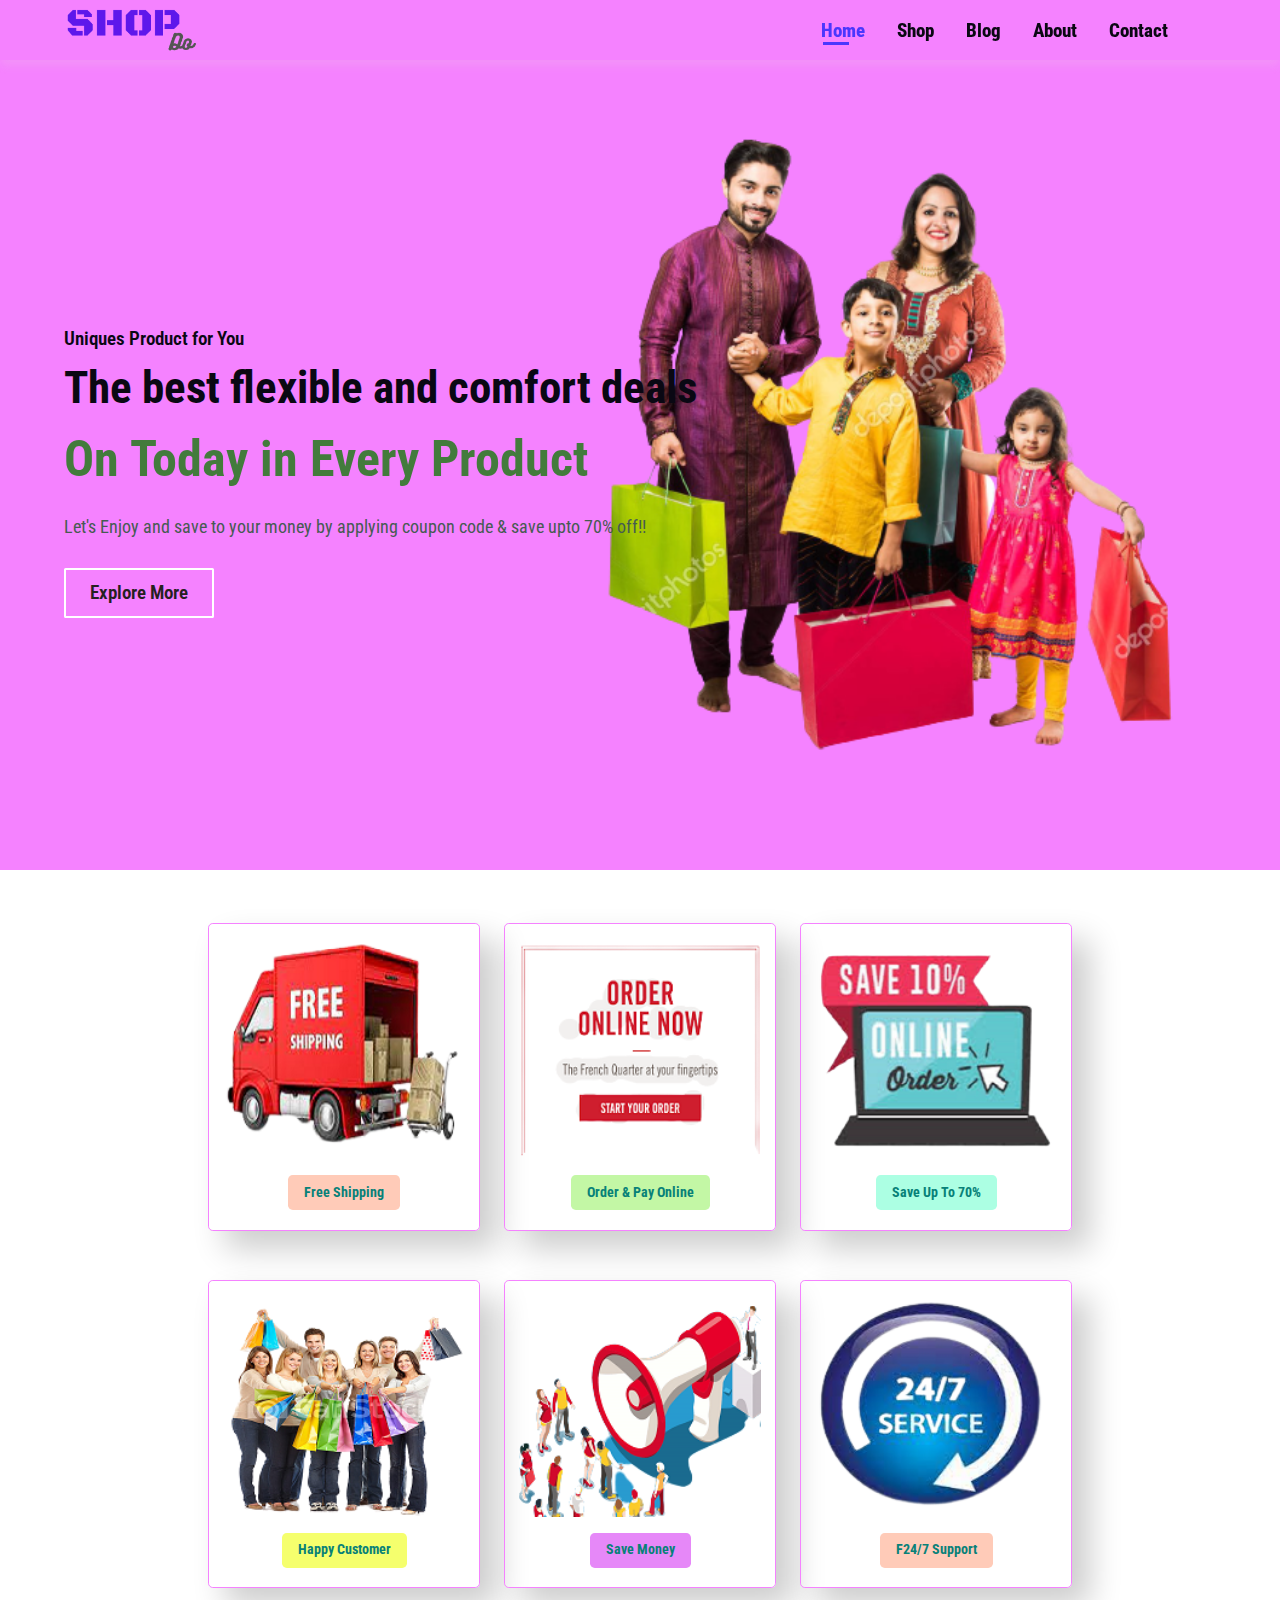
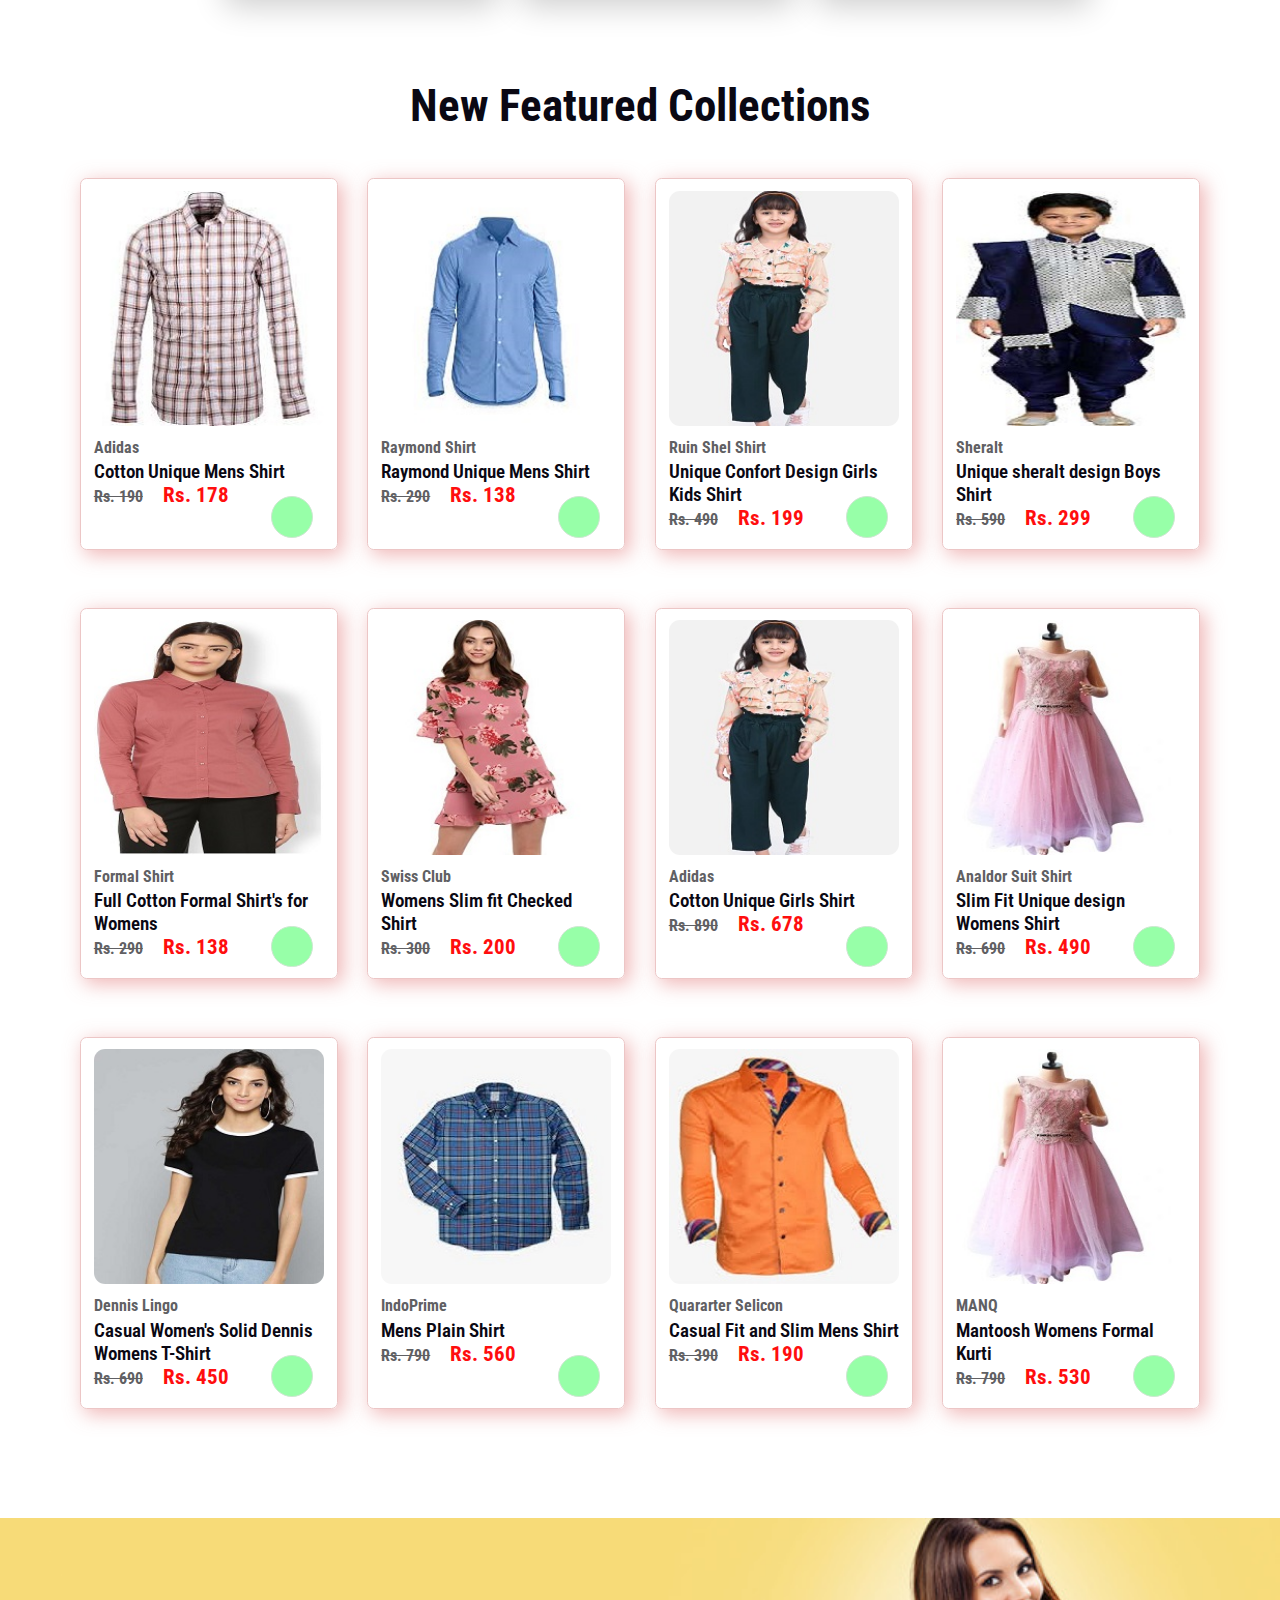
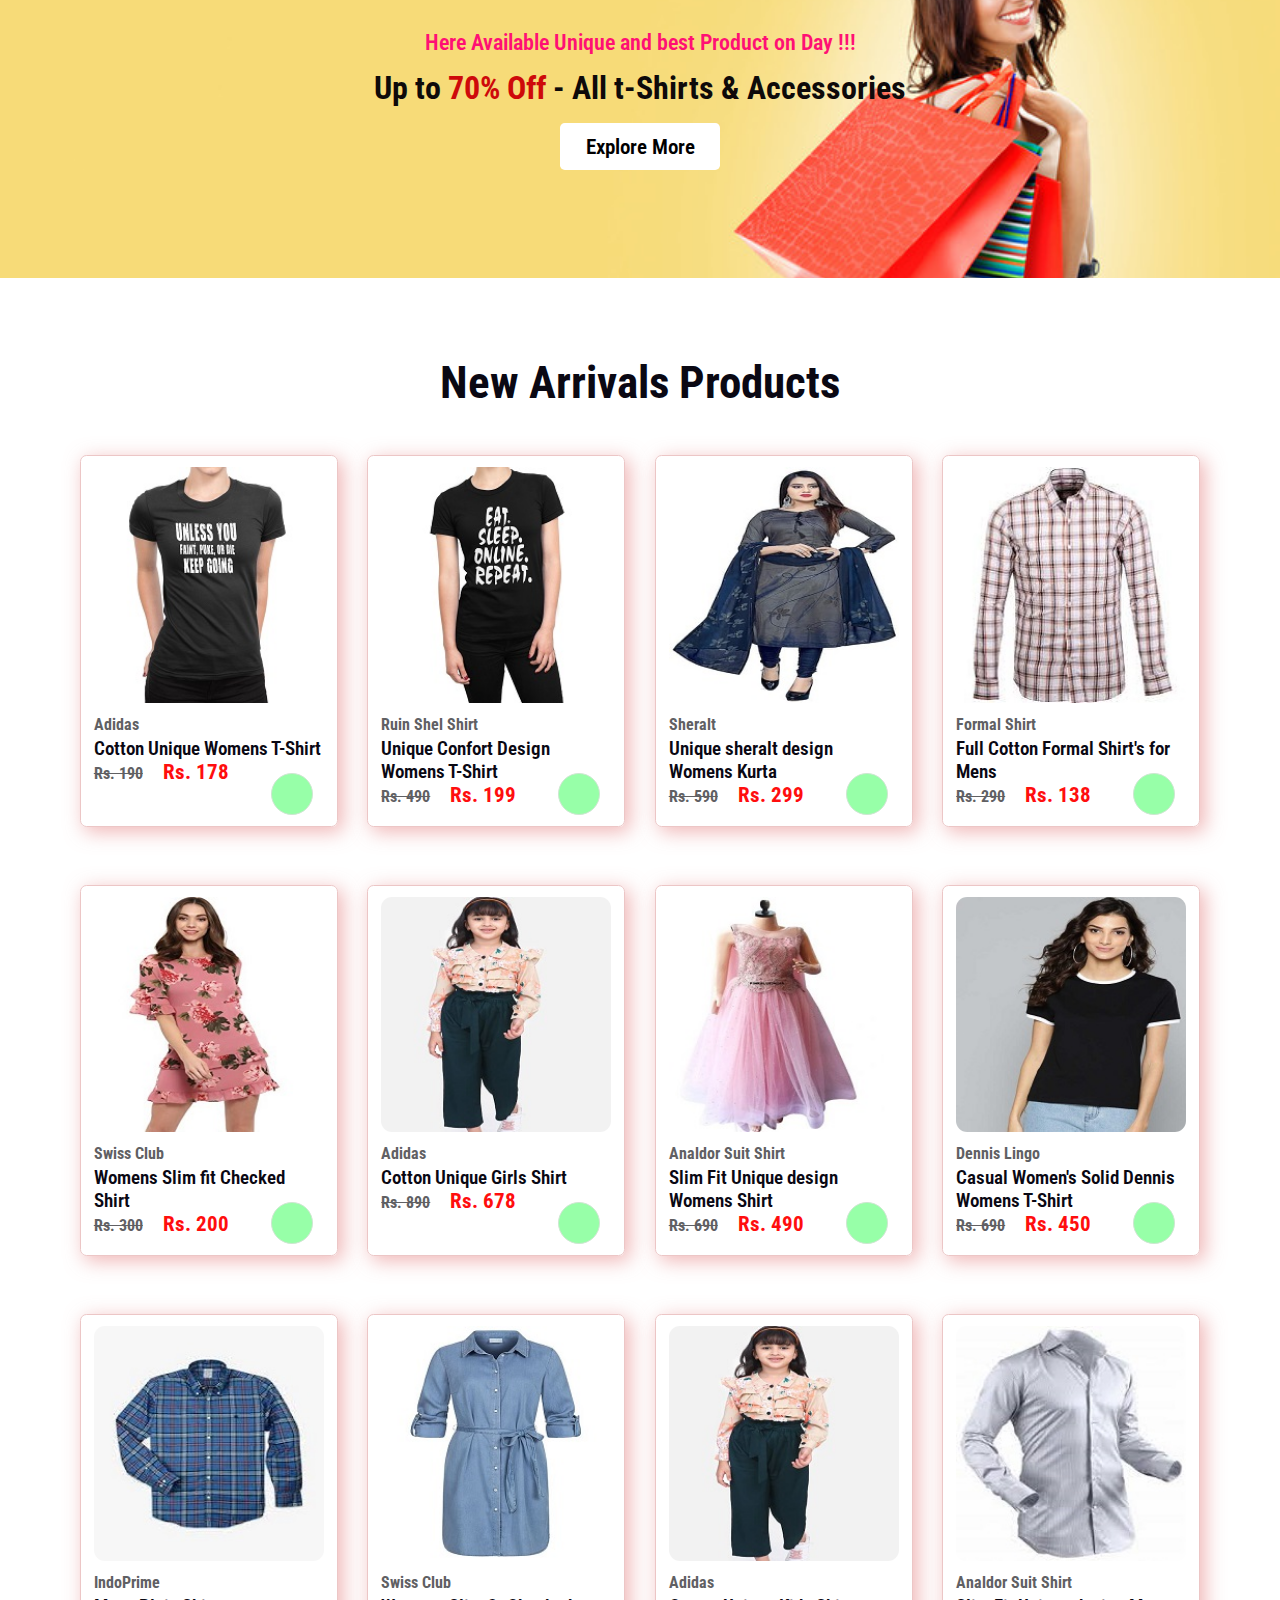
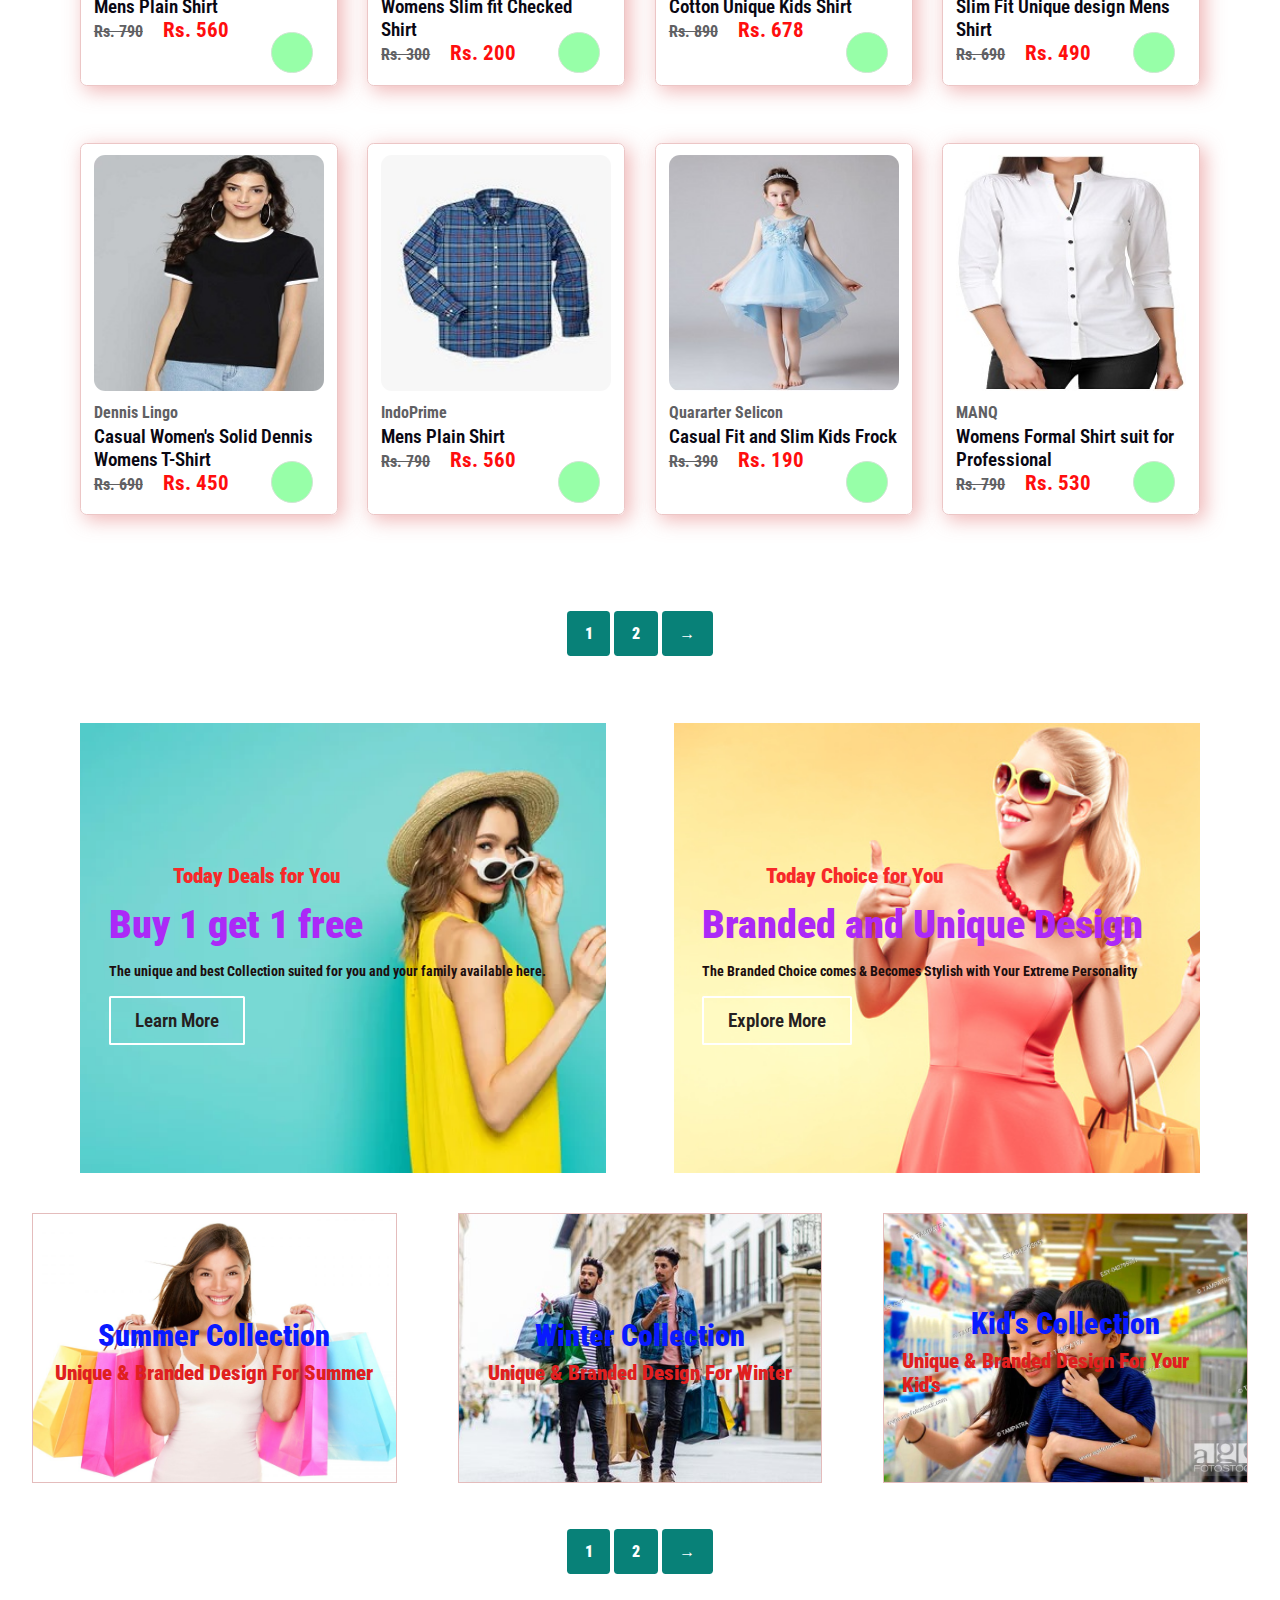
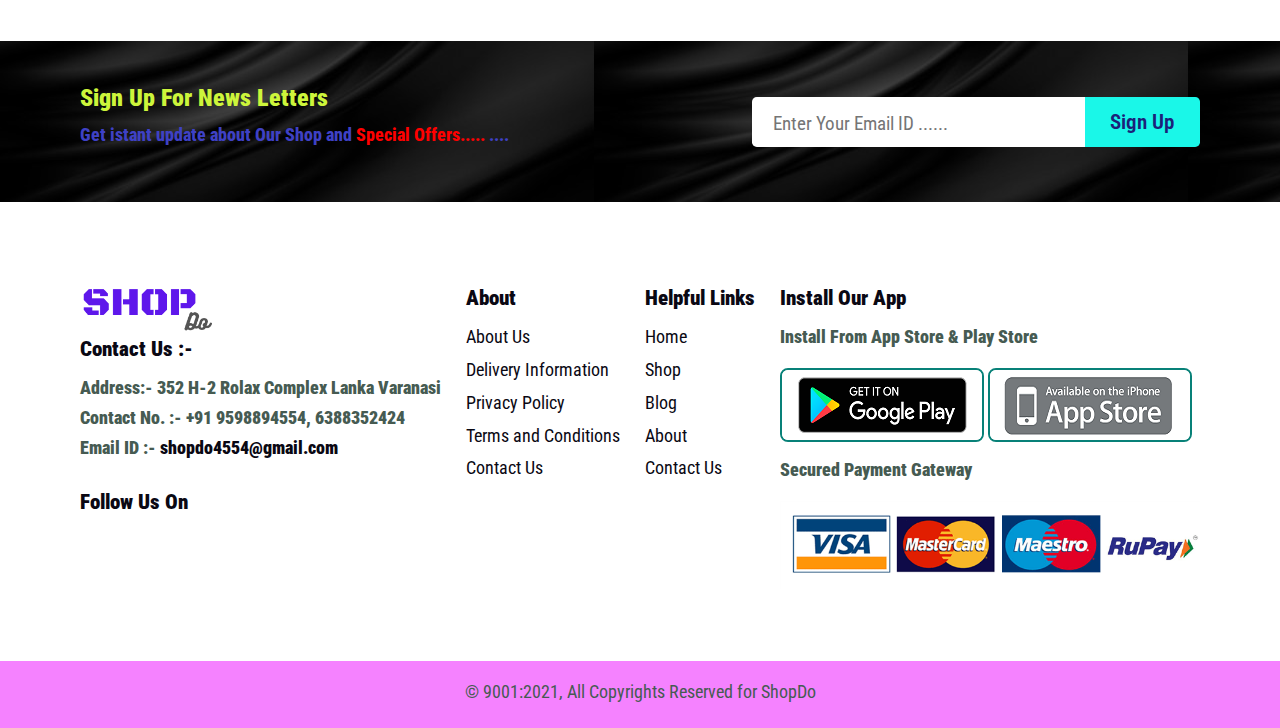
<file: index.html>
<!DOCTYPE html>
<html lang="en">
<head>
    <meta charset="UTF-8">
    <meta http-equiv="X-UA-Compatible" content="IE=edge">
    <meta name="viewport" content="width=device-width, initial-scale=1.0">
    <title>Home | Shop Do</title>
    <link rel="stylesheet" href="https://pro.fontawesome.com/releases/v5.10.0/css/all.css" integrity="sha384-AYmEC3Yw5cVb3ZcuHtOA93w35dYTsvhLPVnYs9eStHfGJvOvKxVfELGroGkvsg+p" crossorigin="anonymous"/>
    <link rel="stylesheet" href="./style.css">
</head>
<body>
    <!-- ----------------------Menu Section ---------------------- -->
        <section id="header">
            <a href="#"><img src="./image/logo.png" alt="Logo-Image" class="logo"></a>
         <div>
             <ul id="navbar">
                 <li><a class="active" href="index.html">Home</a></li>
                 <li><a href="shop.html">Shop</a></li>
                 <li><a href="blog.html">Blog</a></li>
                 <li><a href="about.html">About</a></li>
                 <li><a href="contact.html">Contact</a></li>
                 <li id="lg-bag"><a href="cart.html"><i class="fas fa-shopping-cart"></i></a></li>
                 <i id="close" class="far fa-times"></i>
             </ul>
         </div>
         <div id="mobile">
               <a href="cart.html"><i class="fas fa-shopping-cart"></i></a>
               <i id="bar" class="fas fa-outdent"></i>
            </div>
        </section>

    <!-- ------------------------Hero Section -------------------- -->
        <section id="hero">
            <h4>Uniques Product for You</h4>
            <h2>The best flexible and comfort deals</h2>
            <h1>On Today in Every Product </h1>
            <p>Let's Enjoy and save to your money by applying coupon code & save upto 70% off!!</p>
            <button class="white">Explore More</button>
        </section>

    <!-- ----------------------- Feature Section ---------------- -->
         <section id="feature" class="section-p1">
             <div class="fe-box">
                 <img src="./image/feature1.png" alt="#">
                 <h6>Free Shipping</h6>
             </div>
             <div class="fe-box">
                <img src="./image/feature2.png" alt="#">
                <h6>Order & Pay Online</h6>
            </div>
            <div class="fe-box">
                <img src="./image/feature3.png" alt="#">
                <h6>Save Up To 70%</h6>
            </div>
            <div class="fe-box">
                <img src="./image/feature4.png" alt="#">
                <h6>Happy Customer</h6>
            </div>
            <div class="fe-box">
                <img src="./image/feature5.png" alt="#">
                <h6>Save Money</h6>
            </div>
            <div class="fe-box">
                <img src="./image/feature6.png" alt="#">
                <h6>F24/7 Support</h6>
            </div>
         </section>

    <!-- --------------------Men's Coolection Product --------------------  -->
    <section id="product1" class="section-p1">
        <h2>New Featured Collections</h2>
        <div class="pro-container">
            <div class="pro" onclick="window.location.href='sproduct.html';">
                <img src="./image/shirt12.jfif" alt="#">
                <div class="des">
                     <span class="center">Adidas</span>
                     <h5>Cotton Unique Mens Shirt</h5>
                     <div class="star">
                         <i class="fas fa-star"></i>
                         <i class="fas fa-star"></i>
                         <i class="fas fa-star"></i>
                         <i class="fas fa-star"></i>
                         <i class="fas fa-star"></i>
                     </div>
                     <span><del>Rs. 190</del></span>
                      <span class="price">Rs. 178</span>
                 </div>
                 <a href="#"><i class="fal fa-shopping-cart cart"></i></a>
            </div>
            <div class="pro" onclick="window.location.href='sproduct.html';">
               <img src="./image/shirt2.jfif" alt="#">
               <div class="des">
                    <span class="center">Raymond Shirt</span>
                    <h5>Raymond Unique Mens Shirt</h5>
                    <div class="star">
                        <i class="fas fa-star"></i>
                        <i class="fas fa-star"></i>
                        <i class="fas fa-star"></i>
                        <i class="fas fa-star"></i>
                        <i class="fas fa-star"></i>
                    </div>
                    <span><del>Rs. 290</del></span>
                     <span class="price">Rs. 138</span>
                </div>
                <a href="#"><i class="fal fa-shopping-cart cart"></i></a>
           </div>
           <div class="pro" onclick="window.location.href='sproduct3.html';">
               <img src="./image/c7.jpg" alt="#">
               <div class="des">
                    <span class="center">Ruin Shel Shirt</span>
                    <h5>Unique Confort Design Girls Kids Shirt</h5>
                    <div class="star">
                        <i class="fas fa-star"></i>
                        <i class="fas fa-star"></i>
                        <i class="fas fa-star"></i>
                        <i class="fas fa-star"></i>
                        <i class="fas fa-star"></i>
                    </div>
                    <span><del>Rs. 490</del></span>
                     <span class="price">Rs. 199</span>
                </div>
                <a href="#"><i class="fal fa-shopping-cart cart"></i></a>
           </div>
           <div class="pro" onclick="window.location.href='sproduct3.html';">
               <img src="./image/c9.jpg" alt="#">
               <div class="des">
                    <span class="center">Sheralt</span>
                    <h5>Unique sheralt design Boys Shirt</h5>
                    <div class="star">
                        <i class="fas fa-star"></i>
                        <i class="fas fa-star"></i>
                        <i class="fas fa-star"></i>
                        <i class="fas fa-star"></i>
                        <i class="fas fa-star"></i>
                    </div>
                    <span><del>Rs. 590</del></span>
                     <span class="price">Rs. 299</span>
                </div>
                <a href="#"><i class="fal fa-shopping-cart cart"></i></a>
           </div>
           <div class="pro" onclick="window.location.href='sproduct2.html';">
               <img src="./image/w8.jpg" alt="#">
               <div class="des">
                    <span class="center">Formal Shirt</span>
                    <h5>Full Cotton Formal Shirt's for Womens</h5>
                    <div class="star">
                        <i class="fas fa-star"></i>
                        <i class="fas fa-star"></i>
                        <i class="fas fa-star"></i>
                        <i class="fas fa-star"></i>
                        <i class="fas fa-star"></i>
                    </div>
                    <span><del>Rs. 290</del></span>
                     <span class="price">Rs. 138</span>
                </div>
                <a href="#"><i class="fal fa-shopping-cart cart"></i></a>
           </div>
           <div class="pro" onclick="window.location.href='sproduct2.html';">
               <img src="./image/w12.jpg" alt="#">
               <div class="des">
                    <span class="center">Swiss Club</span>
                    <h5>Womens Slim fit Checked Shirt</h5>
                    <div class="star">
                        <i class="fas fa-star"></i>
                        <i class="fas fa-star"></i>
                        <i class="fas fa-star"></i>
                        <i class="fas fa-star"></i>
                        <i class="fas fa-star"></i>
                    </div>
                    <span><del>Rs. 300</del></span>
                     <span class="price">Rs. 200</span>
                </div>
                <a href="#"><i class="fal fa-shopping-cart cart"></i></a>
           </div>
           <div class="pro" onclick="window.location.href='sproduct3.html';">
               <img src="./image/c7.jpg" alt="#">
               <div class="des">
                    <span class="center">Adidas</span>
                    <h5>Cotton Unique Girls Shirt</h5>
                    <div class="star">
                        <i class="fas fa-star"></i>
                        <i class="fas fa-star"></i>
                        <i class="fas fa-star"></i>
                        <i class="fas fa-star"></i>
                        <i class="fas fa-star"></i>
                    </div>
                    <span><del>Rs. 890</del></span>
                     <span class="price">Rs. 678</span>
                </div>
                <a href="#"><i class="fal fa-shopping-cart cart"></i></a>
           </div>
           <div class="pro" onclick="window.location.href='sproduct3.html';">
               <img src="./image/c5.jpg" alt="#">
               <div class="des">
                    <span class="center">Analdor Suit Shirt</span>
                    <h5>Slim Fit Unique design Womens Shirt</h5>
                    <div class="star">
                        <i class="fas fa-star"></i>
                        <i class="fas fa-star"></i>
                        <i class="fas fa-star"></i>
                        <i class="fas fa-star"></i>
                        <i class="fas fa-star"></i>
                    </div>
                    <span><del>Rs. 690</del></span>
                     <span class="price">Rs. 490</span>
                </div>
                <a href="#"><i class="fal fa-shopping-cart cart"></i></a>
           </div>
           <div class="pro" onclick="window.location.href='sproduct2.html';">
               <img src="./image/w9.jpg" alt="#">
               <div class="des">
                    <span class="center">Dennis Lingo</span>
                    <h5>Casual Women's Solid Dennis Womens T-Shirt</h5>
                    <div class="star">
                        <i class="fas fa-star"></i>
                        <i class="fas fa-star"></i>
                        <i class="fas fa-star"></i>
                        <i class="fas fa-star"></i>
                        <i class="fas fa-star"></i>
                    </div>
                    <span><del>Rs. 690</del></span>
                     <span class="price">Rs. 450</span>
                </div>
                <a href="#"><i class="fal fa-shopping-cart cart"></i></a>
           </div>
           <div class="pro" onclick="window.location.href='sproduct.html';">
               <img src="./image/shirt13.jfif" alt="#">
               <div class="des">
                    <span class="center">IndoPrime</span>
                    <h5>Mens Plain Shirt</h5>
                    <div class="star">
                        <i class="fas fa-star"></i>
                        <i class="fas fa-star"></i>
                        <i class="fas fa-star"></i>
                        <i class="fas fa-star"></i>
                        <i class="fas fa-star"></i>
                    </div>
                    <span><del>Rs. 790</del></span>
                     <span class="price">Rs. 560</span>
                </div>
                <a href="#"><i class="fal fa-shopping-cart cart"></i></a>
           </div>
           <div class="pro" onclick="window.location.href='sproduct.html';">
               <img src="./image/shirt9.jfif" alt="#">
               <div class="des">
                    <span class="center">Quararter Selicon</span>
                    <h5>Casual Fit and Slim Mens Shirt</h5>
                    <div class="star">
                        <i class="fas fa-star"></i>
                        <i class="fas fa-star"></i>
                        <i class="fas fa-star"></i>
                        <i class="fas fa-star"></i>
                        <i class="fas fa-star"></i>
                    </div>
                    <span><del>Rs. 390</del></span>
                     <span class="price">Rs. 190</span>
                </div>
                <a href="#"><i class="fal fa-shopping-cart cart"></i></a>
           </div>
           <div class="pro" onclick="window.location.href='sproduct3.html';">
               <img src="./image/c5.jpg" alt="#">
               <div class="des">
                    <span class="center">MANQ </span>
                    <h5>Mantoosh Womens Formal Kurti</h5>
                    <div class="star">
                        <i class="fas fa-star"></i>
                        <i class="fas fa-star"></i>
                        <i class="fas fa-star"></i>
                        <i class="fas fa-star"></i>
                        <i class="fas fa-star"></i>
                    </div>
                    <span><del>Rs. 790</del></span>
                     <span class="price">Rs. 530</span>
                </div>
                <a href="#"><i class="fal fa-shopping-cart cart"></i></a>
           </div>
        </div>
   </section>

    <!-- ---------------------- Banner Section ------------------ -->
         <section id="banner" class="section-m1">
             <h4>Here Available Unique and best Product on Day !!!</h4>
             <h2>Up to <span>70% Off</span> - All t-Shirts & Accessories </h2>
             <button class="normal">Explore More</button>
         </section>

    <!-- ----------------------New Arrivals -------------------- -->
    <section id="product1" class="section-p1">
        <h2>New Arrivals Products</h2>
        <div class="pro-container">
            <div class="pro" onclick="window.location.href='sproduct2.html';">
                <img src="./image/w1.jpg" alt="#">
                <div class="des">
                     <span class="center">Adidas</span>
                     <h5>Cotton Unique Womens T-Shirt</h5>
                     <div class="star">
                         <i class="fas fa-star"></i>
                         <i class="fas fa-star"></i>
                         <i class="fas fa-star"></i>
                         <i class="fas fa-star"></i>
                         <i class="fas fa-star"></i>
                     </div>
                     <span><del>Rs. 190</del></span>
                      <span class="price">Rs. 178</span>
                 </div>
                 <a href="#"><i class="fal fa-shopping-cart cart"></i></a>
            </div>
           <div class="pro" onclick="window.location.href='sproduct2.html';">
               <img src="./image/w6.jpg" alt="#">
               <div class="des">
                    <span class="center">Ruin Shel Shirt</span>
                    <h5>Unique Confort Design Womens T-Shirt</h5>
                    <div class="star">
                        <i class="fas fa-star"></i>
                        <i class="fas fa-star"></i>
                        <i class="fas fa-star"></i>
                        <i class="fas fa-star"></i>
                        <i class="fas fa-star"></i>
                    </div>
                    <span><del>Rs. 490</del></span>
                     <span class="price">Rs. 199</span>
                </div>
                <a href="#"><i class="fal fa-shopping-cart cart"></i></a>
           </div>
           <div class="pro" onclick="window.location.href='sproduct2.html';">
               <img src="./image/w15.jpg" alt="#">
               <div class="des">
                    <span class="center">Sheralt</span>
                    <h5>Unique sheralt design Womens Kurta</h5>
                    <div class="star">
                        <i class="fas fa-star"></i>
                        <i class="fas fa-star"></i>
                        <i class="fas fa-star"></i>
                        <i class="fas fa-star"></i>
                        <i class="fas fa-star"></i>
                    </div>
                    <span><del>Rs. 590</del></span>
                     <span class="price">Rs. 299</span>
                </div>
                <a href="#"><i class="fal fa-shopping-cart cart"></i></a>
           </div>
           <div class="pro" onclick="window.location.href='sproduct.html';">
               <img src="./image/shirt12.jfif" alt="#">
               <div class="des">
                    <span class="center">Formal Shirt</span>
                    <h5>Full Cotton Formal Shirt's for Mens</h5>
                    <div class="star">
                        <i class="fas fa-star"></i>
                        <i class="fas fa-star"></i>
                        <i class="fas fa-star"></i>
                        <i class="fas fa-star"></i>
                        <i class="fas fa-star"></i>
                    </div>
                    <span><del>Rs. 290</del></span>
                     <span class="price">Rs. 138</span>
                </div>
                <a href="#"><i class="fal fa-shopping-cart cart"></i></a>
           </div>
           <div class="pro" onclick="window.location.href='sproduct2.html';">
            <img src="./image/w12.jpg" alt="#">
            <div class="des">
                 <span class="center">Swiss Club</span>
                 <h5>Womens Slim fit Checked Shirt</h5>
                 <div class="star">
                     <i class="fas fa-star"></i>
                     <i class="fas fa-star"></i>
                     <i class="fas fa-star"></i>
                     <i class="fas fa-star"></i>
                     <i class="fas fa-star"></i>
                 </div>
                 <span><del>Rs. 300</del></span>
                  <span class="price">Rs. 200</span>
             </div>
             <a href="#"><i class="fal fa-shopping-cart cart"></i></a>
        </div>
        <div class="pro" onclick="window.location.href='sproduct3.html';">
            <img src="./image/c7.jpg" alt="#">
            <div class="des">
                 <span class="center">Adidas</span>
                 <h5>Cotton Unique Girls Shirt</h5>
                 <div class="star">
                     <i class="fas fa-star"></i>
                     <i class="fas fa-star"></i>
                     <i class="fas fa-star"></i>
                     <i class="fas fa-star"></i>
                     <i class="fas fa-star"></i>
                 </div>
                 <span><del>Rs. 890</del></span>
                  <span class="price">Rs. 678</span>
             </div>
             <a href="#"><i class="fal fa-shopping-cart cart"></i></a>
        </div>
        <div class="pro" onclick="window.location.href='sproduct3.html';">
            <img src="./image/c5.jpg" alt="#">
            <div class="des">
                 <span class="center">Analdor Suit Shirt</span>
                 <h5>Slim Fit Unique design Womens Shirt</h5>
                 <div class="star">
                     <i class="fas fa-star"></i>
                     <i class="fas fa-star"></i>
                     <i class="fas fa-star"></i>
                     <i class="fas fa-star"></i>
                     <i class="fas fa-star"></i>
                 </div>
                 <span><del>Rs. 690</del></span>
                  <span class="price">Rs. 490</span>
             </div>
             <a href="#"><i class="fal fa-shopping-cart cart"></i></a>
        </div>
        <div class="pro" onclick="window.location.href='sproduct2.html';">
            <img src="./image/w9.jpg" alt="#">
            <div class="des">
                 <span class="center">Dennis Lingo</span>
                 <h5>Casual Women's Solid Dennis Womens T-Shirt</h5>
                 <div class="star">
                     <i class="fas fa-star"></i>
                     <i class="fas fa-star"></i>
                     <i class="fas fa-star"></i>
                     <i class="fas fa-star"></i>
                     <i class="fas fa-star"></i>
                 </div>
                 <span><del>Rs. 690</del></span>
                  <span class="price">Rs. 450</span>
             </div>
             <a href="#"><i class="fal fa-shopping-cart cart"></i></a>
        </div>
        <div class="pro" onclick="window.location.href='sproduct.html';">
            <img src="./image/shirt13.jfif" alt="#">
            <div class="des">
                 <span class="center">IndoPrime</span>
                 <h5>Mens Plain Shirt</h5>
                 <div class="star">
                     <i class="fas fa-star"></i>
                     <i class="fas fa-star"></i>
                     <i class="fas fa-star"></i>
                     <i class="fas fa-star"></i>
                     <i class="fas fa-star"></i>
                 </div>
                 <span><del>Rs. 790</del></span>
                  <span class="price">Rs. 560</span>
             </div>
             <a href="#"><i class="fal fa-shopping-cart cart"></i></a>
        </div>
           <div class="pro" onclick="window.location.href='sproduct3.html';">
               <img src="./image/c6.jpg" alt="#">
               <div class="des">
                    <span class="center">Swiss Club</span>
                    <h5>Womens Slim fit Checked Shirt</h5>
                    <div class="star">
                        <i class="fas fa-star"></i>
                        <i class="fas fa-star"></i>
                        <i class="fas fa-star"></i>
                        <i class="fas fa-star"></i>
                        <i class="fas fa-star"></i>
                    </div>
                    <span><del>Rs. 300</del></span>
                     <span class="price">Rs. 200</span>
                </div>
                <a href="#"><i class="fal fa-shopping-cart cart"></i></a>
           </div>
           <div class="pro" onclick="window.location.href='sproduct3.html';">
               <img src="./image/c7.jpg" alt="#">
               <div class="des">
                    <span class="center">Adidas</span>
                    <h5>Cotton Unique Kids Shirt</h5>
                    <div class="star">
                        <i class="fas fa-star"></i>
                        <i class="fas fa-star"></i>
                        <i class="fas fa-star"></i>
                        <i class="fas fa-star"></i>
                        <i class="fas fa-star"></i>
                    </div>
                    <span><del>Rs. 890</del></span>
                     <span class="price">Rs. 678</span>
                </div>
                <a href="#"><i class="fal fa-shopping-cart cart"></i></a>
           </div>
           <div class="pro" onclick="window.location.href='sproduct.html';">
               <img src="./image/shirt6.jfif" alt="#">
               <div class="des">
                    <span class="center">Analdor Suit Shirt</span>
                    <h5>Slim Fit Unique design Mens Shirt</h5>
                    <div class="star">
                        <i class="fas fa-star"></i>
                        <i class="fas fa-star"></i>
                        <i class="fas fa-star"></i>
                        <i class="fas fa-star"></i>
                        <i class="fas fa-star"></i>
                    </div>
                    <span><del>Rs. 690</del></span>
                     <span class="price">Rs. 490</span>
                </div>
                <a href="#"><i class="fal fa-shopping-cart cart"></i></a>
           </div>
           <div class="pro" onclick="window.location.href='sproduct2.html';">
               <img src="./image/w9.jpg" alt="#">
               <div class="des">
                    <span class="center">Dennis Lingo</span>
                    <h5>Casual Women's Solid Dennis Womens T-Shirt</h5>
                    <div class="star">
                        <i class="fas fa-star"></i>
                        <i class="fas fa-star"></i>
                        <i class="fas fa-star"></i>
                        <i class="fas fa-star"></i>
                        <i class="fas fa-star"></i>
                    </div>
                    <span><del>Rs. 690</del></span>
                     <span class="price">Rs. 450</span>
                </div>
                <a href="#"><i class="fal fa-shopping-cart cart"></i></a>
           </div>
           <div class="pro" onclick="window.location.href='sproduct.html';">
               <img src="./image/shirt13.jfif" alt="#">
               <div class="des">
                    <span class="center">IndoPrime</span>
                    <h5>Mens Plain Shirt</h5>
                    <div class="star">
                        <i class="fas fa-star"></i>
                        <i class="fas fa-star"></i>
                        <i class="fas fa-star"></i>
                        <i class="fas fa-star"></i>
                        <i class="fas fa-star"></i>
                    </div>
                    <span><del>Rs. 790</del></span>
                     <span class="price">Rs. 560</span>
                </div>
                <a href="#"><i class="fal fa-shopping-cart cart"></i></a>
           </div>
           <div class="pro" onclick="window.location.href='sproduct3.html';">
               <img src="./image/c11.jpg" alt="#">
               <div class="des">
                    <span class="center">Quararter Selicon</span>
                    <h5>Casual Fit and Slim Kids Frock</h5>
                    <div class="star">
                        <i class="fas fa-star"></i>
                        <i class="fas fa-star"></i>
                        <i class="fas fa-star"></i>
                        <i class="fas fa-star"></i>
                        <i class="fas fa-star"></i>
                    </div>
                    <span><del>Rs. 390</del></span>
                     <span class="price">Rs. 190</span>
                </div>
                <a href="#"><i class="fal fa-shopping-cart cart"></i></a>
           </div>
           <div class="pro" onclick="window.location.href='sproduct2.html';">
               <img src="./image/w11.jpg" alt="#">
               <div class="des">
                    <span class="center">MANQ </span>
                    <h5>Womens Formal Shirt suit for Professional</h5>
                    <div class="star">
                        <i class="fas fa-star"></i>
                        <i class="fas fa-star"></i>
                        <i class="fas fa-star"></i>
                        <i class="fas fa-star"></i>
                        <i class="fas fa-star"></i>
                    </div>
                    <span><del>Rs. 790</del></span>
                     <span class="price">Rs. 530</span>
                </div>
                <a href="#"><i class="fal fa-shopping-cart cart"></i></a>
           </div>
        </div>
   </section>

   <!-- ----------------Pagination Section ---------------- -->
   <section id="pagination" class="section-p1">
    <a href="#">1</a>
    <a href="#">2</a>
    <a href="#">&#8594;</a>
       </section>

    <!-- ------------- Small (SM) Banner Section -------------------->
      <section id="sm-banner" class="section-p1">
         <div class="banner-box">
             <h4>Today Deals for You</h4>
             <h2>Buy 1 get 1 free</h2>
             <span>The unique and best Collection suited for you and your family available here. </span>
             <button class="white">Learn More</button>
         </div>
         <div class="banner-box banner-box2">
            <h4>Today Choice for You</h4>
            <h2>Branded and Unique Design</h2>
            <span>The Branded Choice comes & Becomes Stylish with Your Extreme Personality </span>
            <button class="white">Explore More</button>
        </div>
     </section>

     <!-- -------- Text Banner Section ------------------------ -->
     <section id="banner3" class="section-p1">
         <div class="banner-box">
             <h2>Summer Collection</h2>
             <h3>Unique & Branded Design For Summer</h3>
         </div>
         <div class="banner-box banner-box2">
            <h2>Winter Collection</h2>
            <h3>Unique & Branded Design For Winter</h3>
        </div>
        <div class="banner-box banner-box3">
            <h2>Kid's Collection</h2>
            <h3>Unique & Branded Design For Your Kid's</h3>
        </div>
     </section>

     <!-- ----------------Pagination Section ---------------- -->
    <section id="pagination" class="section-p1">
        <a href="#">1</a>
        <a href="#">2</a>
        <a href="#">&#8594;</a>
    </section>

     <!-- -------------NewsLetter Section ---------------------- -->
     <section id="newsletter" class="section-p1 section-m1">
         <div class="newstext">
             <h4>Sign Up For News Letters</h4>
             <p>Get istant update about Our Shop and <span>Special Offers.....</span> ....</p>
         </div>
         <div class="form">
             <input type="email" placeholder="Enter Your Email ID ......">
             <button class="normal">Sign Up</button>
         </div>
     </section>

     <!-- -----------------Footer Section ---------------------- -->
      <footer class="section-p1"> 
         <div class="col">
             <img src="./image/logo.png" alt="#" class="logo">
             <h4>Contact Us :- </h4>
             <p><strong>Address:- </strong> 352 H-2 Rolax Complex Lanka Varanasi </p>
             <p><strong>Contact No. :- </strong> +91 9598894554,  6388352424 </p>
             <p><strong>Email ID :- </strong><a href="mailto:shopdo4554@gmail.com">shopdo4554@gmail.com</a> </p>
             <div class="follow">
                 <h4>Follow Us On </h4>
                  <div class="icon">
                      <a href="#"><i class="fab fa-facebook-f"></i></a>
                      <a href="#"><i class="fab fa-twitter"></i></a>
                      <a href="#"><i class="fab fa-instagram"></i></a>
                      <a href="#"><i class="fab fa-pinterest-p"></i></a>
                      <a href="#"><i class="fab fa-youtube"></i></a>
                  </div>
             </div>
         </div>
         <div class="col">
             <h4>About</h4>
            <a href="./about.html">About Us</i></a>
            <a href="#">Delivery Information</i></a>
            <a href="#">Privacy Policy</i></a>
            <a href="#">Terms and Conditions</i></a>
            <a href="./contact.html">Contact Us</i></a>
         </div>
         <div class="col">
             <h4>Helpful Links</h4>
            <a href="./index.html">Home</i></a>
            <a href="./shop.html">Shop</i></a>
            <a href="./blog.html">Blog</i></a>
            <a href="./about.html">About</i></a>
            <a href="./contact.html">Contact Us</i></a>
         </div>
         <div class="col install">
             <h4>Install Our App</h4>
             <p>Install From App Store & Play Store</p>
             <div class="row">
                 <a href="#"><img src="./image/play.png" alt="#"></a>
                 <a href="#"><img src="./image/app.png" alt="#"></a>
             </div>
             <p>Secured Payment Gateway</p>
             <img src="./image/payment.png" alt="#">
         </div>
    </footer>
    <section class="copyright">
        <p>&copy; 9001:2021, All Copyrights Reserved for ShopDo</p>
    </section>
    <script src="./script.js"></script>
</body>
</html>
</file>
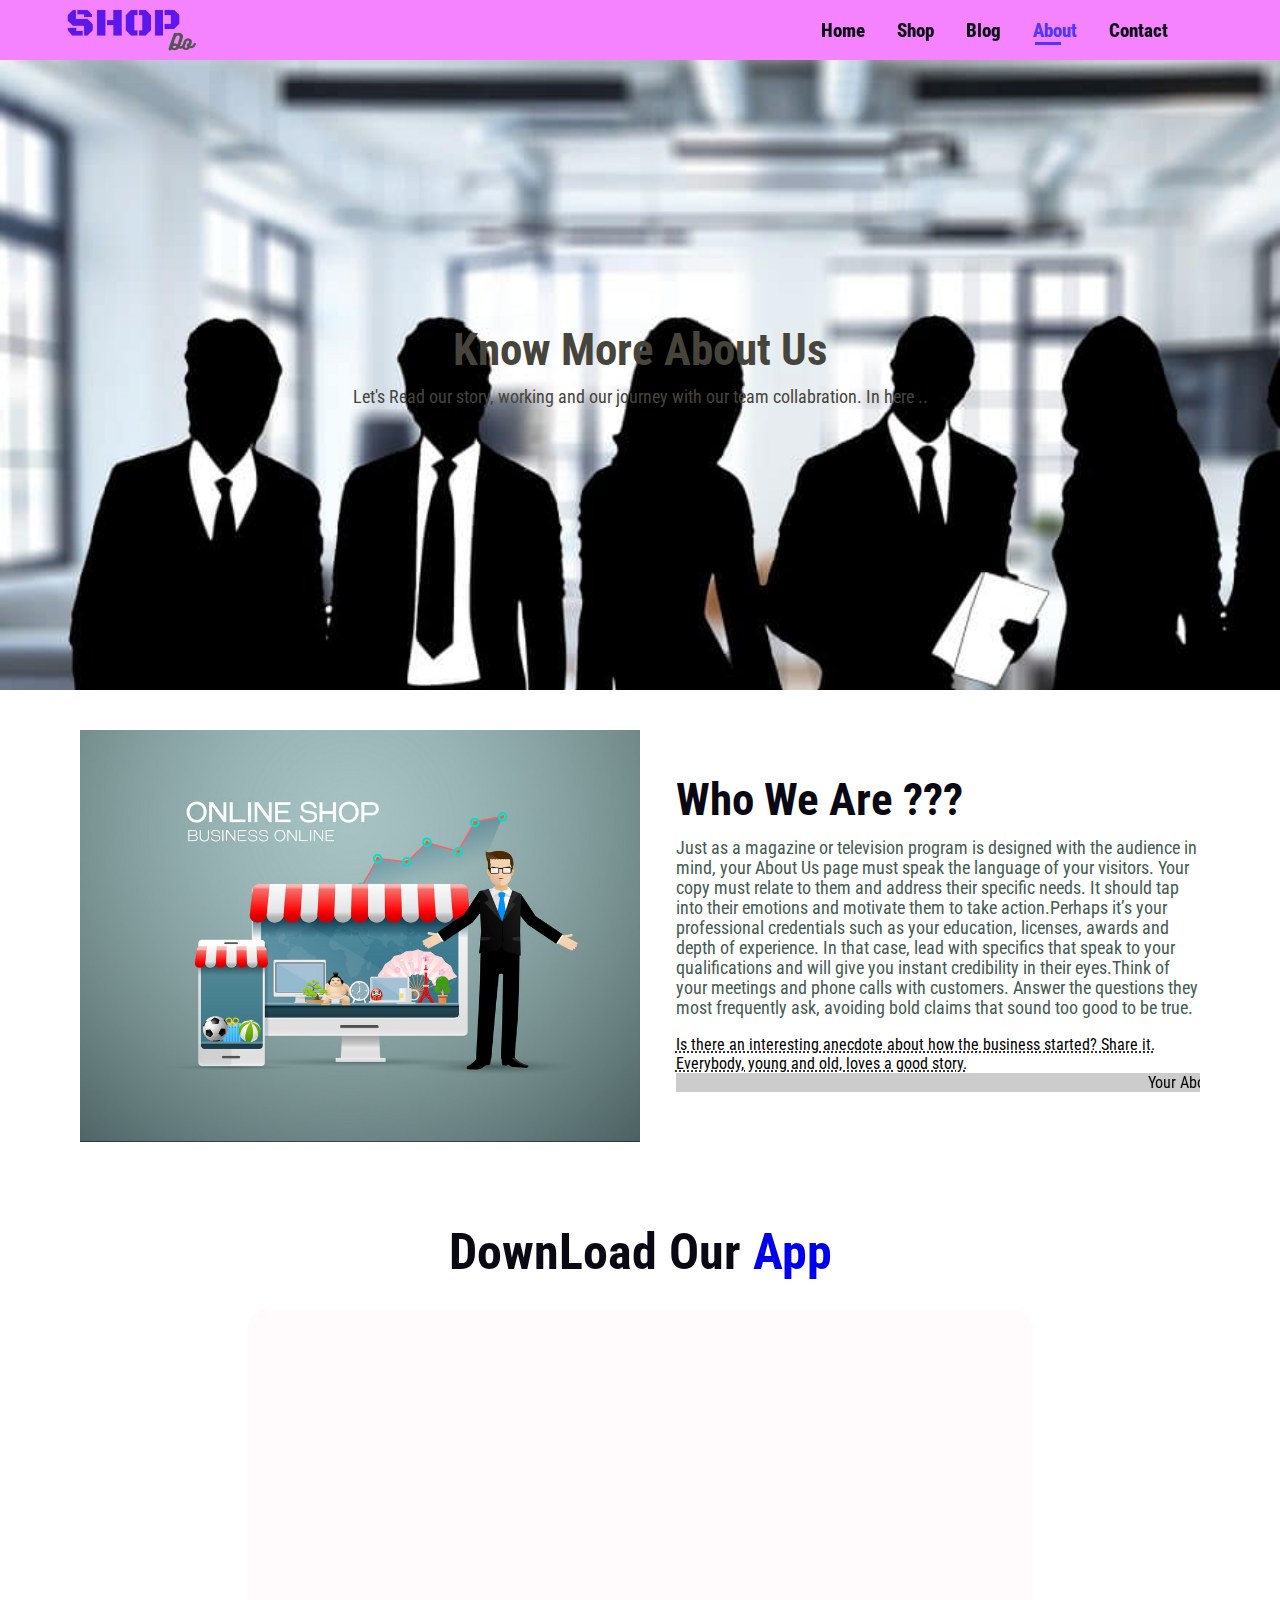
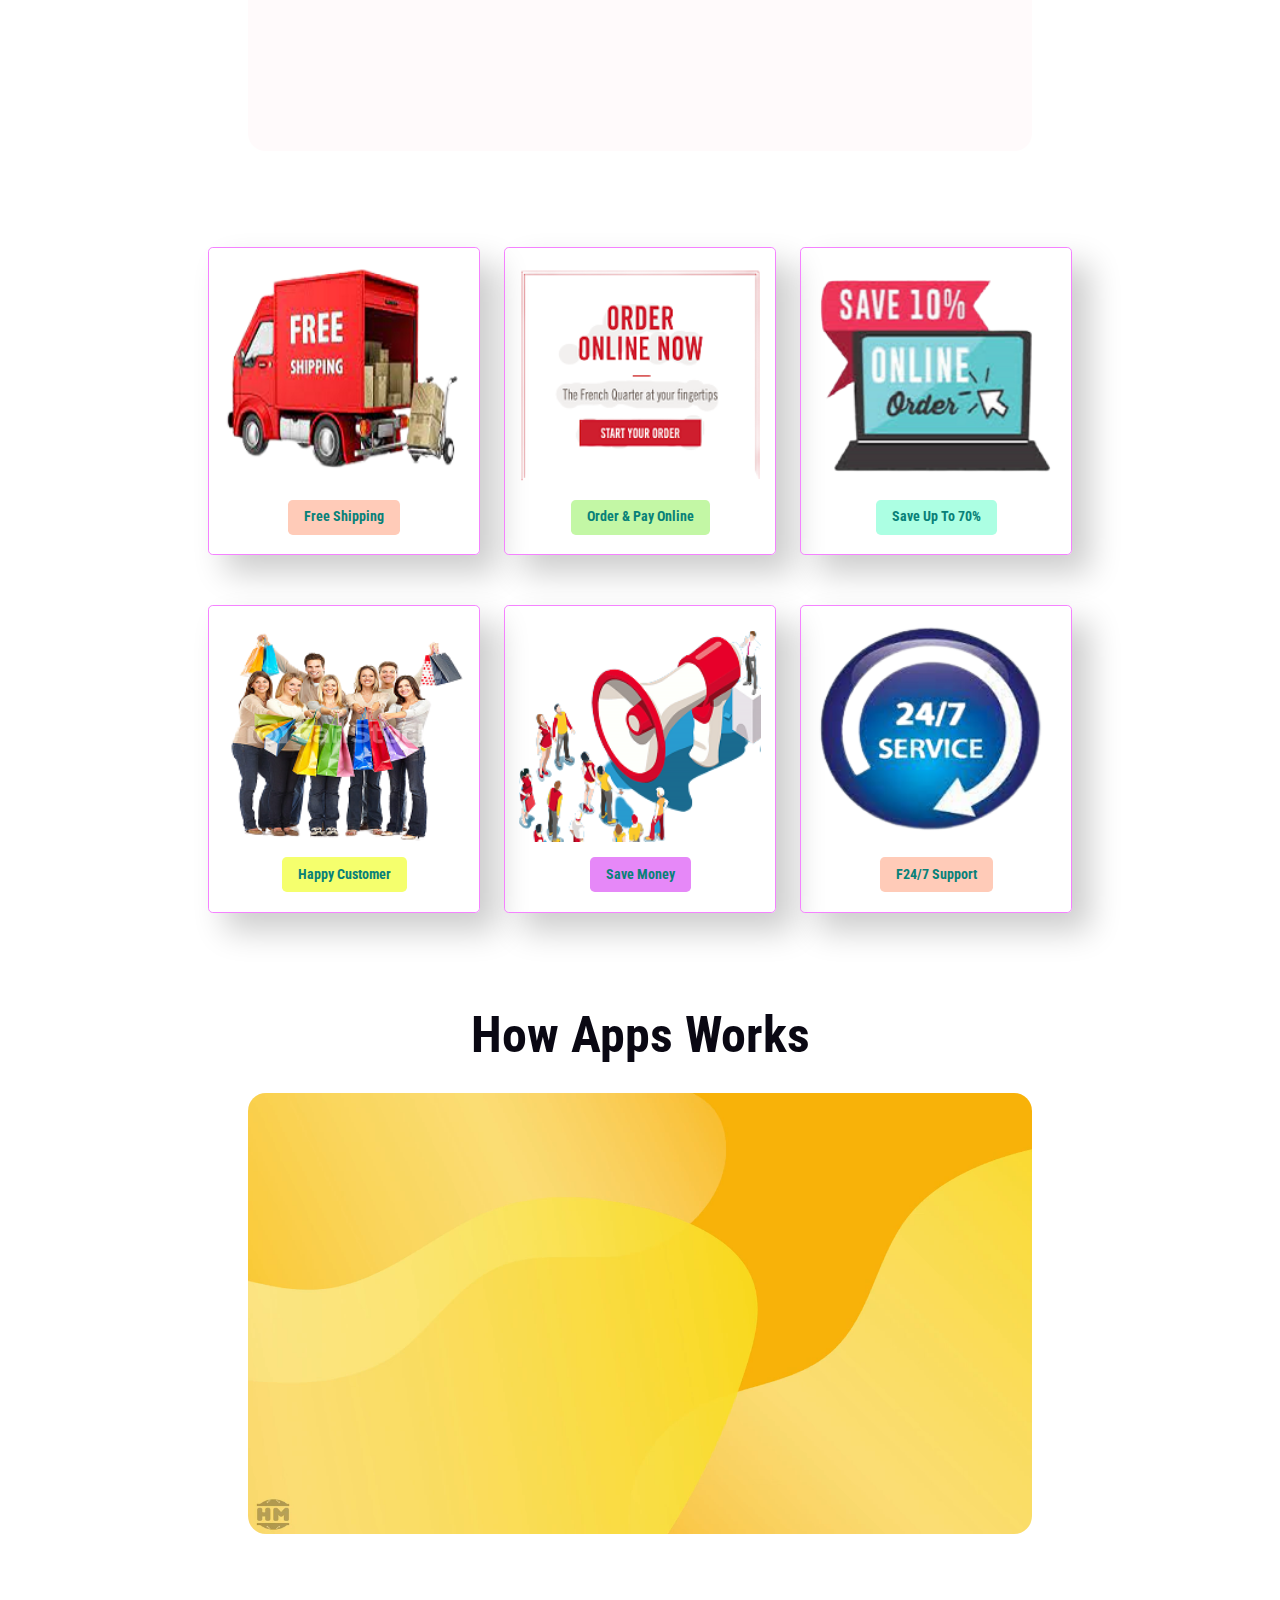
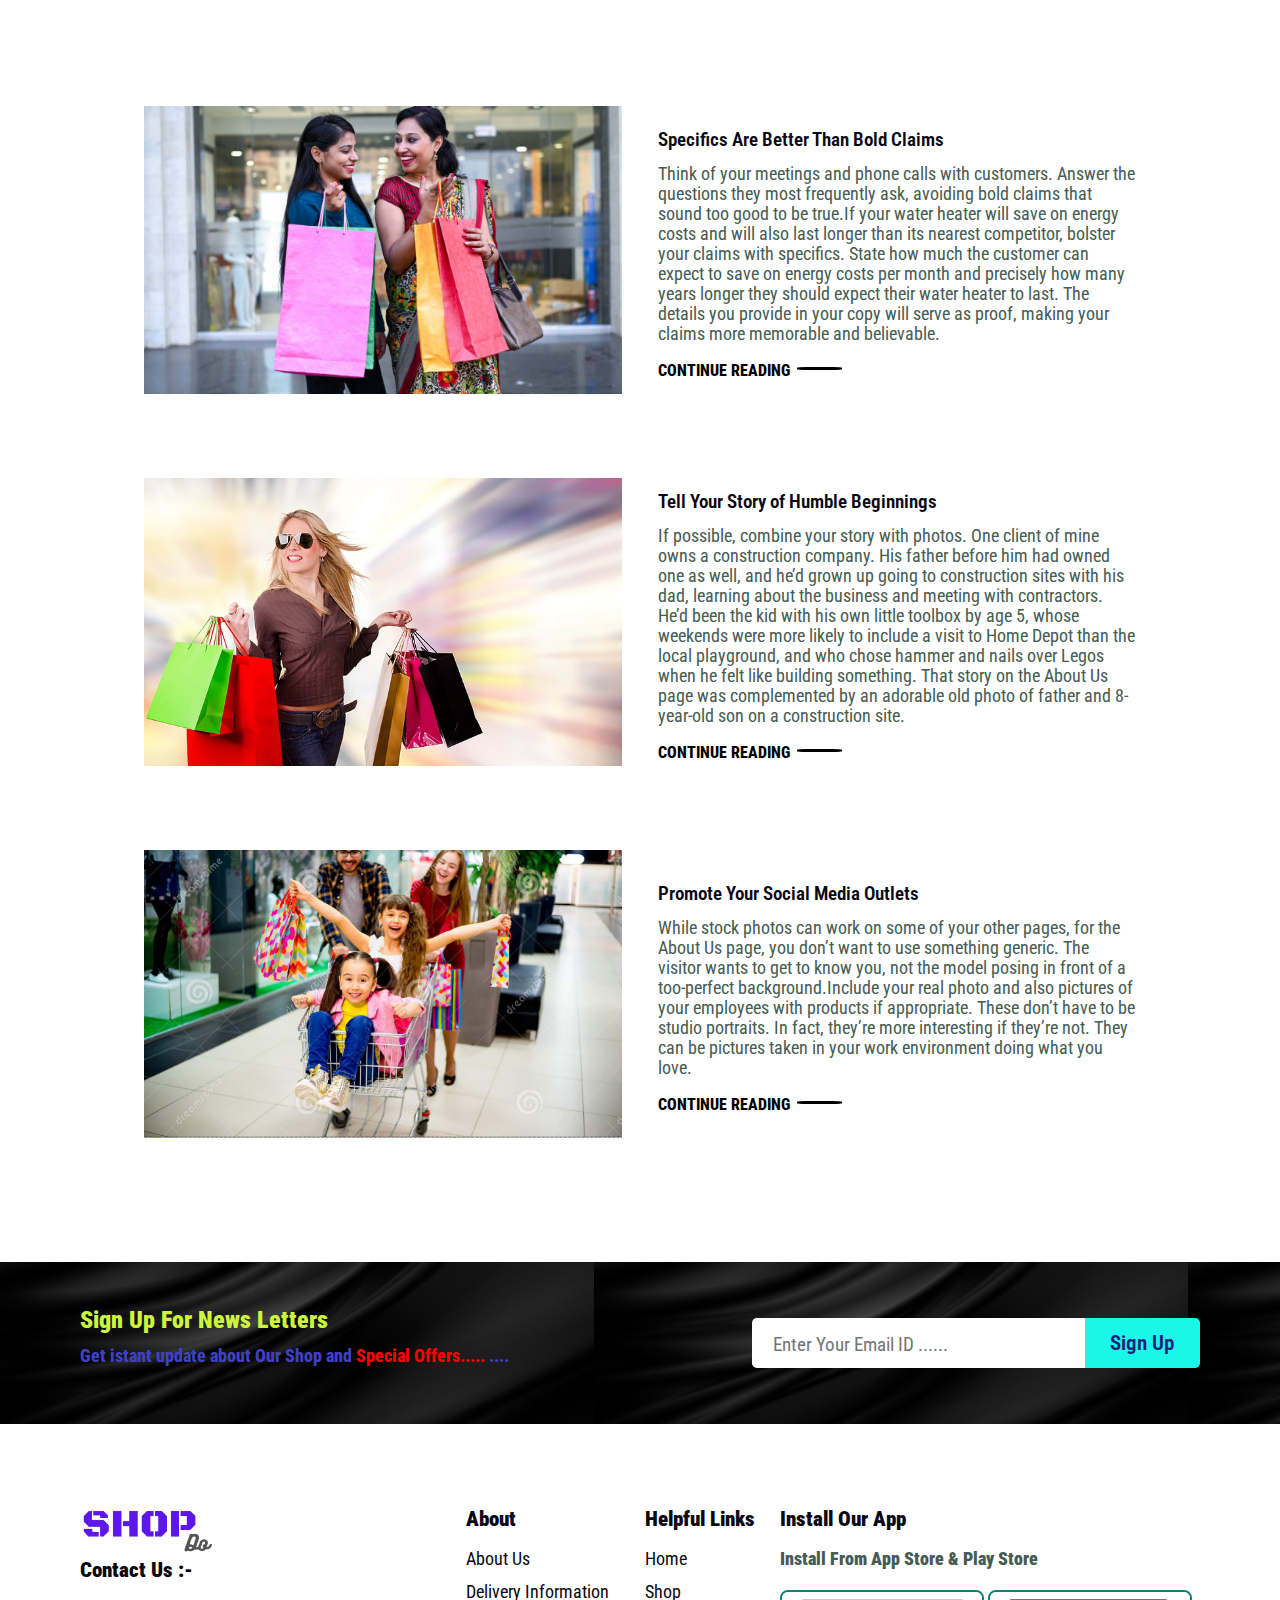
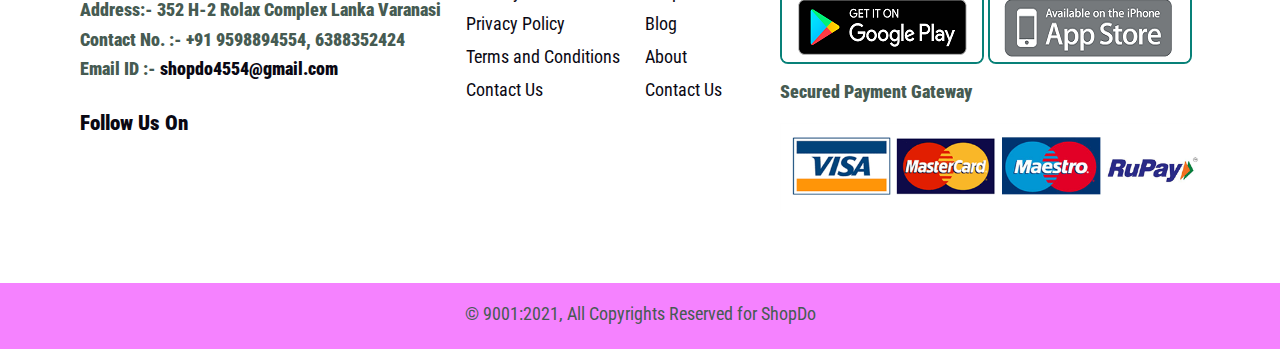
<file: about.html>
<!DOCTYPE html>
<html lang="en">
<head>
    <meta charset="UTF-8">
    <meta http-equiv="X-UA-Compatible" content="IE=edge">
    <meta name="viewport" content="width=device-width, initial-scale=1.0">
    <title>Shop | Shop Do</title>
    <link rel="stylesheet" href="https://pro.fontawesome.com/releases/v5.10.0/css/all.css" integrity="sha384-AYmEC3Yw5cVb3ZcuHtOA93w35dYTsvhLPVnYs9eStHfGJvOvKxVfELGroGkvsg+p" crossorigin="anonymous"/>
    <link rel="stylesheet" href="./style.css">
</head>
<body>
    <!-- ----------------------Menu Section ---------------------- -->
        <section id="header">
            <a href="#"><img src="./image/logo.png" alt="Logo-Image" class="logo"></a>
         <div>
             <ul id="navbar">
                 <li><a href="index.html">Home</a></li>
                 <li><a  href="shop.html">Shop</a></li>
                 <li><a href="blog.html">Blog</a></li>
                 <li><a class="active" href="about.html">About</a></li>
                 <li><a href="contact.html">Contact</a></li>
                 <li id="lg-bag"><a href="cart.html"><i class="fas fa-shopping-cart"></i></a></li>
                 <i id="close" class="far fa-times"></i>
             </ul>
         </div>
         <div id="mobile">
               <a href="cart.html"><i class="fas fa-shopping-cart"></i></a>
               <i id="bar" class="fas fa-outdent"></i>
            </div>
        </section>

    <!-- ------------------------Hero Section -------------------- -->
        <section id="page-header" class="about-header">
            <h2>Know More About Us</h2>
            <p>Let's Read our story, working and our journey with our team collabration. In here .. </p>
        </section>

    <!--  ----------------------About Section ------------------  -->
         <section id="about-head" class="section-p1">
             <img src="./image/about2.jpg" alt="">
             <div>
                 <h2>Who We Are ???</h2>
                 <p>Just as a magazine or television program is designed with the audience in mind, your About Us page must speak the language of your visitors. Your copy must relate to them and address their specific needs. It should tap into their emotions and motivate them to take action.Perhaps it’s your professional credentials such as your education, licenses, awards and depth of experience. In that case,  lead with specifics that speak to your qualifications and will give you instant credibility in their eyes.Think of your meetings and phone calls with customers. Answer the questions they most frequently ask, avoiding bold claims that sound too good to be true.</p>
                 <abbr title="">Is there an interesting anecdote about how the business started? Share it. Everybody, young and old, loves a good story.</abbr>
                 <marquee bgcolor="#ccc" loop="-1" scrollamount="5" width="100%">Your About Us page is one of the most important pages on your website.</marquee>
             </div>
         </section>

   <!-- --------------------App Section ------------------- -->
         <section id="about-app" class="section-p1">
             <h1>DownLoad Our <a href="#">App</a> </h1>
             <div class="video">
                 <video autoplay muted loop src="./image/v1.mp4"></video>
             </div>
         </section>

  <!-- ----------------------- Feature Section ---------------- -->
        <section id="feature" class="section-p1">
               <div class="fe-box">
                   <img src="./image/feature1.png" alt="#">
                   <h6>Free Shipping</h6>
                </div>
                <div class="fe-box">
                    <img src="./image/feature2.png" alt="#">
                    <h6>Order & Pay Online</h6>
                </div>
                <div class="fe-box">
                    <img src="./image/feature3.png" alt="#">
                    <h6>Save Up To 70%</h6>
                </div>
                <div class="fe-box">
                    <img src="./image/feature4.png" alt="#">
                    <h6>Happy Customer</h6>
                </div>
                <div class="fe-box">
                    <img src="./image/feature5.png" alt="#">
                    <h6>Save Money</h6>
                </div>
                <div class="fe-box">
                    <img src="./image/feature6.png" alt="#">
                    <h6>F24/7 Support</h6>
                </div>
        </section>

<!-- --------------------Video Section ------------------- -->
        <section id="about-app" class="section-p1">
            <h1> How Apps Works </h1>
            <div class="video">
                <video autoplay muted loop src="./image/v2.mp4"></video>
            </div>
        </section>  

    <!--  --------------------Blog Section ------------------- -->
        <section id="blog">
            <div class="blog-box">
                <div class="blog-img">
                    <img src="./image/a3.jpg" alt="#">
                </div>
                <div class="blog-details">
                    <h4>Specifics Are Better Than Bold Claims</h4>
                    <p>Think of your meetings and phone calls with customers. Answer the questions they most frequently ask, avoiding bold claims that sound too good to be true.If your water heater will save on energy costs and will also last longer than its nearest competitor, bolster your claims with specifics. State how much the customer can expect to save on energy costs per month and precisely how many years longer they should expect their water heater to last. The details you provide in your copy will serve as proof, making your claims more memorable and believable.</p>
                    <a href="#">CONTINUE READING</a>
                </div>
            </div>
            <div class="blog-box">
                <div class="blog-img">
                    <img src="./image/a1.jpg" alt="#">
                </div>
                <div class="blog-details">
                    <h4>Tell Your Story of Humble Beginnings</h4>
                    <p>If possible, combine your story with photos. One client of mine owns a construction company. His father before him had owned one as well, and he’d grown up going to construction sites with his dad, learning about the business and meeting with contractors. He’d been the kid with his own little toolbox by age 5, whose weekends were more likely to include a visit to Home Depot than the local playground, and who chose hammer and nails over Legos when he felt like building something. That story on the About Us page was complemented by an adorable old photo of father and 8-year-old son on a construction site.</p>
                    <a href="#">CONTINUE READING</a>
                </div>
            </div>
            
         
            <div class="blog-box">
                <div class="blog-img">
                    <img src="./image/a2.jpg" alt="#">
                </div>
                <div class="blog-details">
                    <h4>Promote Your Social Media Outlets</h4>
                    <p>While stock photos can work on some of your other pages, for the About Us page, you don’t want to use something generic. The visitor wants to get to know you, not the model posing in front of a too-perfect background.Include your real photo and also pictures of your employees with products if appropriate. These don’t have to be studio portraits. In fact, they’re more interesting if they’re not. They can be pictures taken in your work environment doing what you love.</p>
                    <a href="#">CONTINUE READING</a>
                </div>
            </div>
        </section>

     <!-- -------------NewsLetter Section ---------------------- -->
     <section id="newsletter" class="section-p1 section-m1">
         <div class="newstext">
             <h4>Sign Up For News Letters</h4>
             <p>Get istant update about Our Shop and <span>Special Offers.....</span> ....</p>
         </div>
         <div class="form">
             <input type="email" placeholder="Enter Your Email ID ......">
             <button class="normal">Sign Up</button>
         </div>
     </section>

     <!-- -----------------Footer Section ---------------------- -->
      <footer class="section-p1"> 
         <div class="col">
             <img src="./image/logo.png" alt="#" class="logo">
             <h4>Contact Us :- </h4>
             <p><strong>Address:- </strong> 352 H-2 Rolax Complex Lanka Varanasi </p>
             <p><strong>Contact No. :- </strong> +91 9598894554,  6388352424 </p>
             <p><strong>Email ID :- </strong><a href="mailto:shopdo4554@gmail.com">shopdo4554@gmail.com</a> </p>
             <div class="follow">
                 <h4>Follow Us On </h4>
                  <div class="icon">
                      <a href="#"><i class="fab fa-facebook-f"></i></a>
                      <a href="#"><i class="fab fa-twitter"></i></a>
                      <a href="#"><i class="fab fa-instagram"></i></a>
                      <a href="#"><i class="fab fa-pinterest-p"></i></a>
                      <a href="#"><i class="fab fa-youtube"></i></a>
                  </div>
             </div>
         </div>
         <div class="col">
             <h4>About</h4>
            <a href="./about.html">About Us</i></a>
            <a href="#">Delivery Information</i></a>
            <a href="#">Privacy Policy</i></a>
            <a href="#">Terms and Conditions</i></a>
            <a href="./contact.html">Contact Us</i></a>
         </div>
         <div class="col">
             <h4>Helpful Links</h4>
            <a href="./index.html">Home</i></a>
            <a href="./shop.html">Shop</i></a>
            <a href="./blog.html">Blog</i></a>
            <a href="./about.html">About</i></a>
            <a href="./contact.html">Contact Us</i></a>
         </div>
         <div class="col install">
             <h4>Install Our App</h4>
             <p>Install From App Store & Play Store</p>
             <div class="row">
                 <a href="#"><img src="./image/play.png" alt="#"></a>
                 <a href="#"><img src="./image/app.png" alt="#"></a>
             </div>
             <p>Secured Payment Gateway</p>
             <img src="./image/payment.png" alt="#">
         </div>
    </footer>
    <section class="copyright">
        <p>&copy; 9001:2021, All Copyrights Reserved for ShopDo</p>
    </section>
    <script src="./script.js"></script>
</body>
</html>
</file>
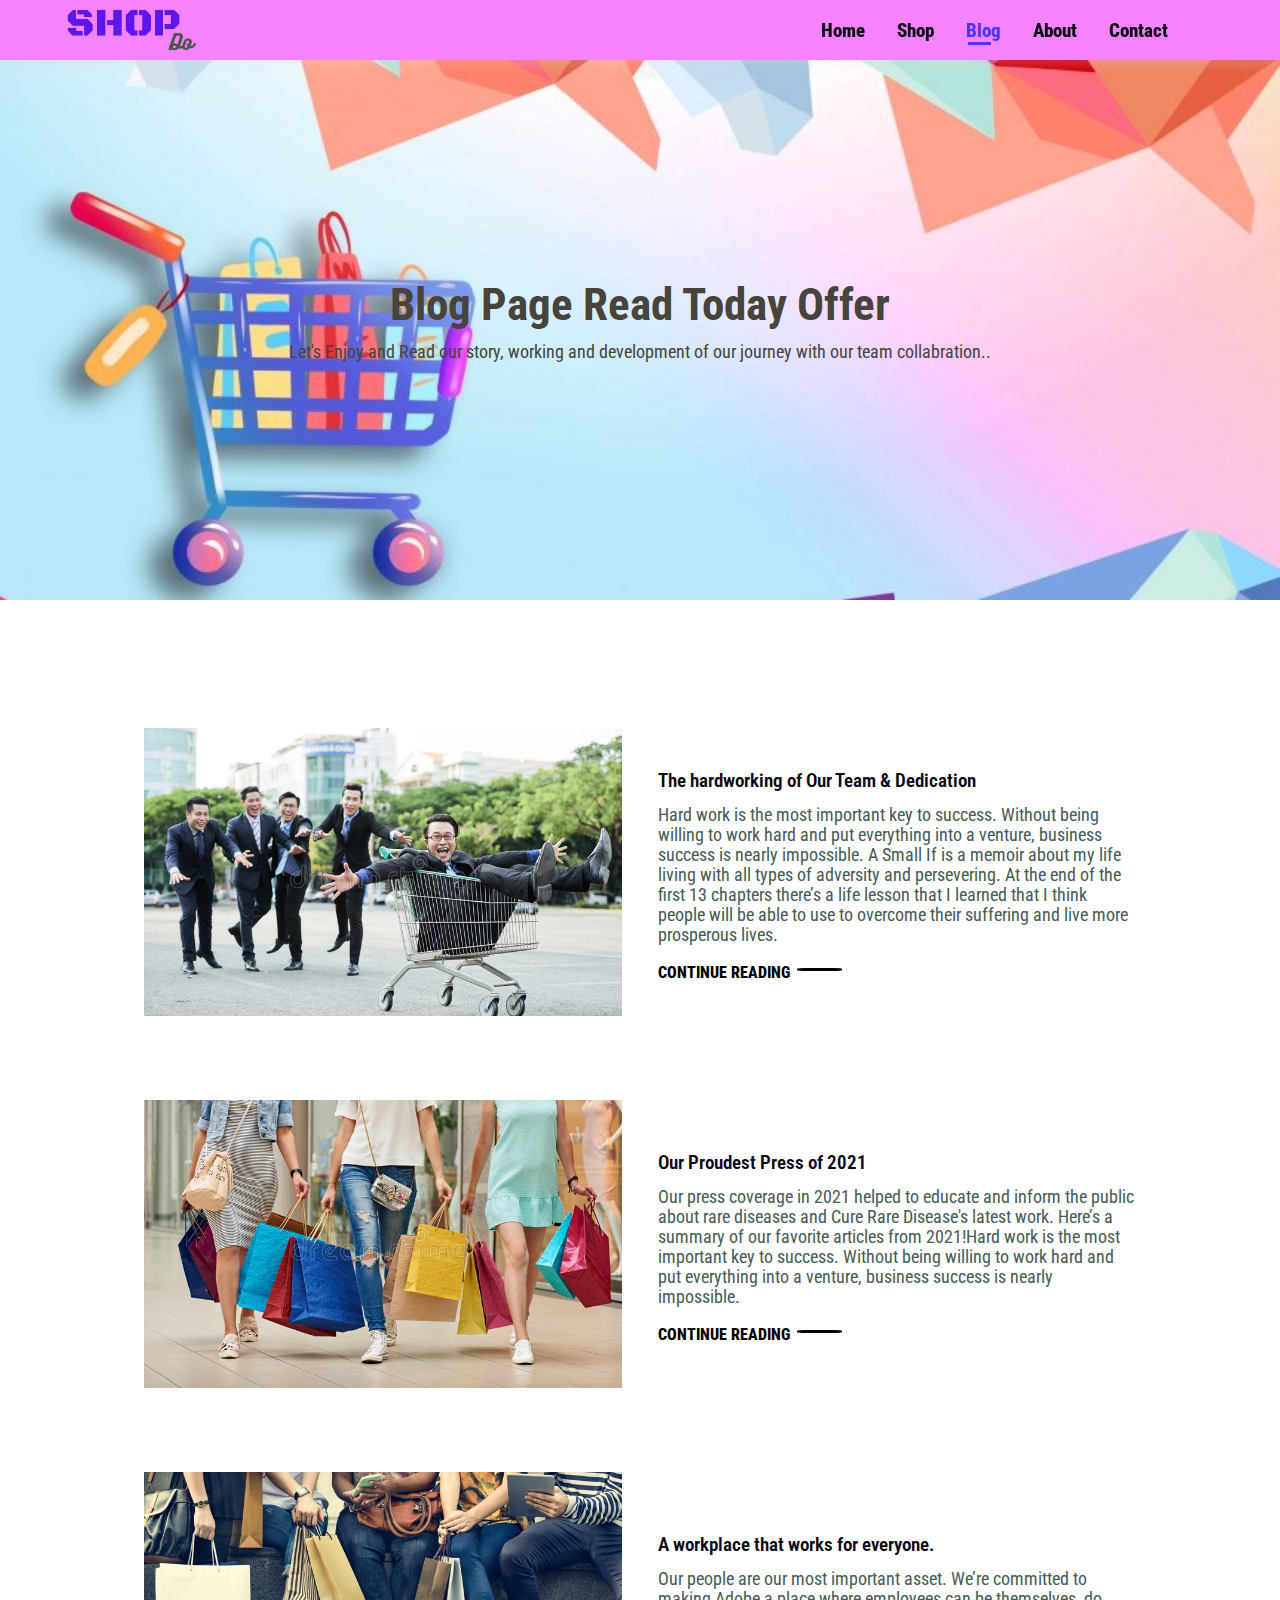
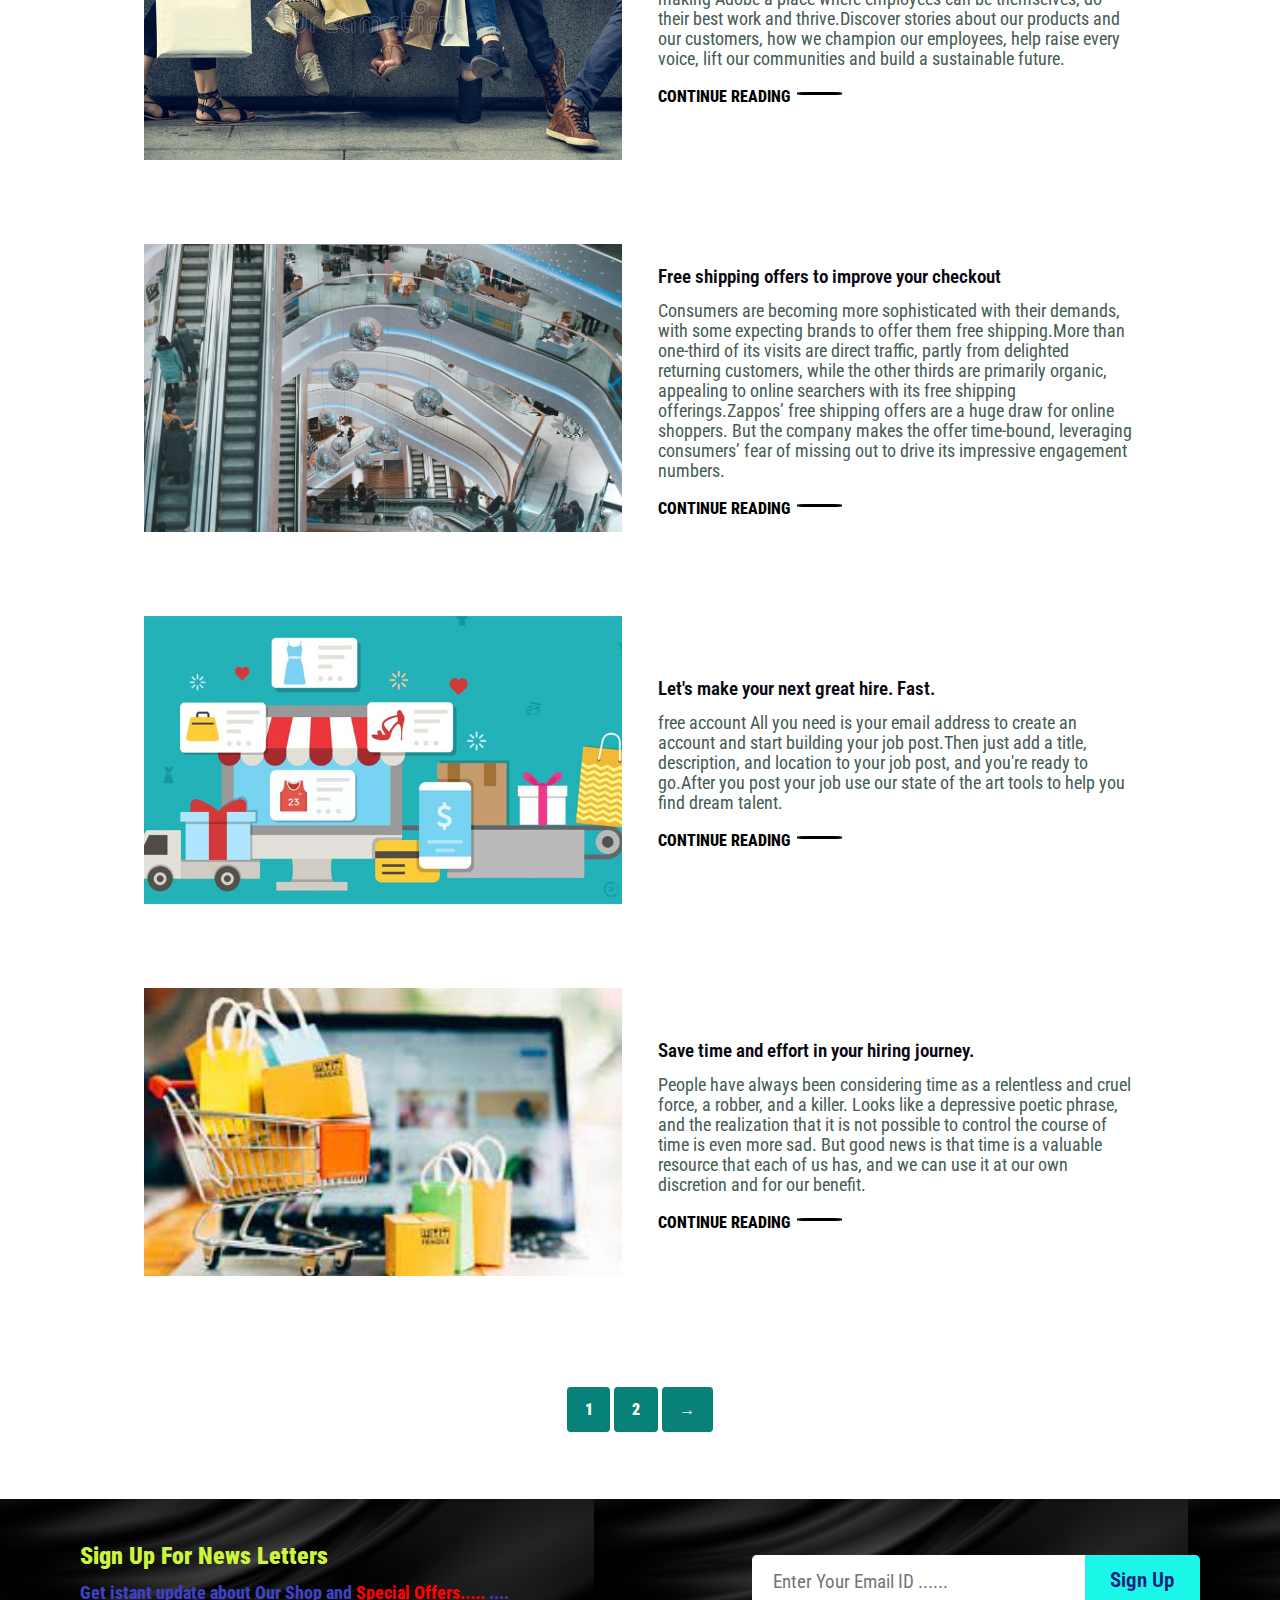
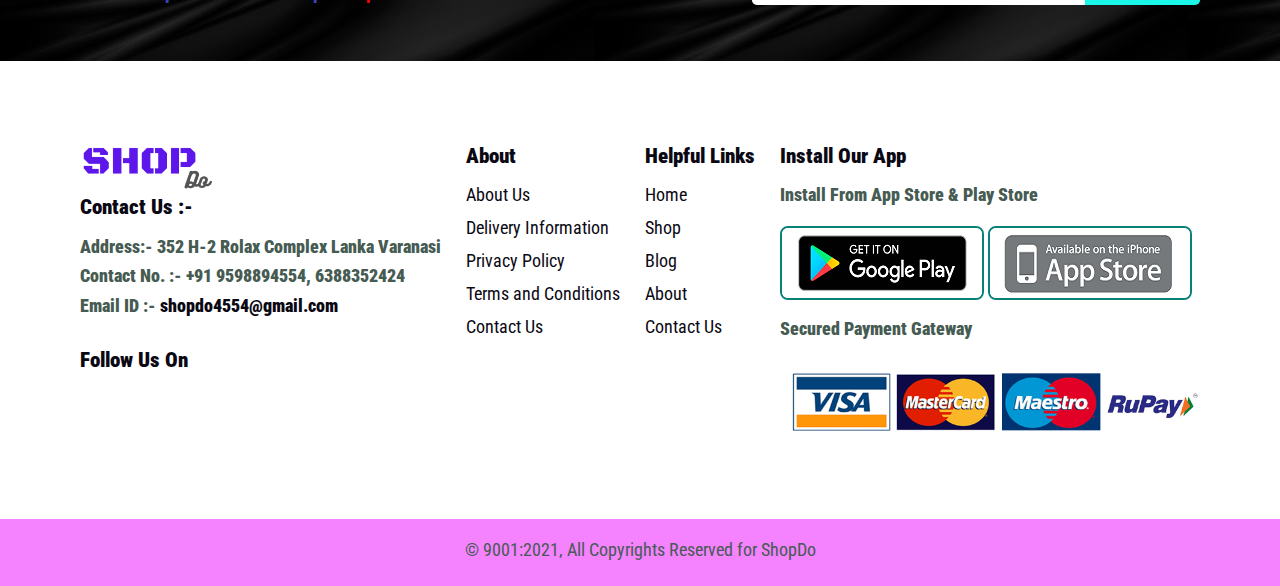
<file: blog.html>
<!DOCTYPE html>
<html lang="en">
<head>
    <meta charset="UTF-8">
    <meta http-equiv="X-UA-Compatible" content="IE=edge">
    <meta name="viewport" content="width=device-width, initial-scale=1.0">
    <title>Shop | Shop Do</title>
    <link rel="stylesheet" href="https://pro.fontawesome.com/releases/v5.10.0/css/all.css" integrity="sha384-AYmEC3Yw5cVb3ZcuHtOA93w35dYTsvhLPVnYs9eStHfGJvOvKxVfELGroGkvsg+p" crossorigin="anonymous"/>
    <link rel="stylesheet" href="./style.css">
</head>
<body>
    <!-- ----------------------Menu Section ---------------------- -->
        <section id="header">
            <a href="#"><img src="./image/logo.png" alt="Logo-Image" class="logo"></a>
         <div>
             <ul id="navbar">
                 <li><a href="index.html">Home</a></li>
                 <li><a  href="shop.html">Shop</a></li>
                 <li><a class="active" href="blog.html">Blog</a></li>
                 <li><a href="about.html">About</a></li>
                 <li><a href="contact.html">Contact</a></li>
                 <li id="lg-bag"><a href="cart.html"><i class="fas fa-shopping-cart"></i></a></li>
                 <i id="close" class="far fa-times"></i>
             </ul>
         </div>
         <div id="mobile">
               <a href="cart.html"><i class="fas fa-shopping-cart"></i></a>
               <i id="bar" class="fas fa-outdent"></i>
            </div>
        </section>

    <!-- ------------------------Hero Section -------------------- -->
        <section id="page-header" class="blog-header">
            <h2>Blog Page Read Today Offer</h2>
            <p>Let's Enjoy and Read our story, working and development of our journey with our team collabration.. </p>
        </section>

    <!--  --------------------Blog Section ------------------- -->
        <section id="blog">
            <div class="blog-box">
                <div class="blog-img">
                    <img src="./image/team1.jpg" alt="#">
                </div>
                <div class="blog-details">
                    <h4>The hardworking of Our Team & Dedication</h4>
                    <p>Hard work is the most important key to success. Without being willing to work hard and put everything into a venture, business success is nearly impossible. A Small If is a memoir about my life living with all types of adversity and persevering. At the end of the first 13 chapters there’s a life lesson that I learned that I think people will be able to use to overcome their suffering and live more prosperous lives.</p>
                    <a href="#">CONTINUE READING</a>
                </div>
            </div>
            <div class="blog-box">
                <div class="blog-img">
                    <img src="./image/team5.jpg" alt="#">
                </div>
                <div class="blog-details">
                    <h4>Our Proudest Press of 2021</h4>
                    <p>Our press coverage in 2021 helped to educate and inform the public about rare diseases and Cure Rare Disease's latest work. Here’s a summary of our favorite articles from 2021!Hard work is the most important key to success. Without being willing to work hard and put everything into a venture, business success is nearly impossible.</p>
                    <a href="#">CONTINUE READING</a>
                </div>
            </div>
            <div class="blog-box">
                <div class="blog-img">
                    <img src="./image/team4.jpg" alt="#">
                </div>
                <div class="blog-details">
                    <h4>A workplace that works for everyone.</h4>
                      <p>Our people are our most important asset. We’re committed to making Adobe a place where employees can be themselves, do their best work and thrive.Discover stories about our products and our customers, how we champion our employees, help raise every voice, lift our communities and build a sustainable future.</p>
                    <a href="#">CONTINUE READING</a>
                </div>
            </div>
            <div class="blog-box">
                <div class="blog-img">
                    <img src="./image/team6.jfif" alt="#">
                </div>
                <div class="blog-details">
                    <h4>Free shipping offers to improve your checkout</h4>
                      <p>Consumers are becoming more sophisticated with their demands, with some expecting brands to offer them free shipping.More than one-third of its visits are direct traffic, partly from delighted returning customers, while the other thirds are primarily organic, appealing to online searchers with its free shipping offerings.Zappos’ free shipping offers are a huge draw for online shoppers. But the company makes the offer time-bound, leveraging consumers’ fear of missing out to drive its impressive engagement numbers. </p>
                    <a href="#">CONTINUE READING</a>
                </div>
            </div>
            <div class="blog-box">
                <div class="blog-img">
                    <img src="./image/team2.jpg" alt="#">
                </div>
                <div class="blog-details">
                    <h4>Let's make your next great hire. Fast.</h4>
                    <p>free account
                        All you need is your email address to create an account and start building your job post.Then just add a title, description, and location to your job post, and you're ready to go.After you post your job use our state of the art tools to help you find dream talent.</p>
                    <a href="#">CONTINUE READING</a>
                </div>
            </div>
            <div class="blog-box">
                <div class="blog-img">
                    <img src="./image/team3.jfif" alt="#">
                </div>
                <div class="blog-details">
                    <h4>Save time and effort in your hiring journey.</h4>
                    <p>People have always been considering time as a relentless and cruel force, a robber, and a killer. Looks like a depressive poetic phrase, and the realization that it is not possible to control the course of time is even more sad. But good news is that time is a valuable resource that each of us has, and we can use it at our own discretion and for our benefit.
                    </p>
                    <a href="#">CONTINUE READING</a>
                </div>
            </div>
        </section>

    <!-- ----------------Pagination Section ---------------- -->
    <section id="pagination" class="section-p1">
             <a href="#">1</a>
             <a href="#">2</a>
             <a href="#">&#8594;</a>
    </section>

     <!-- -------------NewsLetter Section ---------------------- -->
     <section id="newsletter" class="section-p1 section-m1">
         <div class="newstext">
             <h4>Sign Up For News Letters</h4>
             <p>Get istant update about Our Shop and <span>Special Offers.....</span> ....</p>
         </div>
         <div class="form">
             <input type="email" placeholder="Enter Your Email ID ......">
             <button class="normal">Sign Up</button>
         </div>
     </section>

     <!-- -----------------Footer Section ---------------------- -->
      <footer class="section-p1"> 
         <div class="col">
             <img src="./image/logo.png" alt="#" class="logo">
             <h4>Contact Us :- </h4>
             <p><strong>Address:- </strong> 352 H-2 Rolax Complex Lanka Varanasi </p>
             <p><strong>Contact No. :- </strong> +91 9598894554,  6388352424 </p>
             <p><strong>Email ID :- </strong><a href="mailto:shopdo4554@gmail.com">shopdo4554@gmail.com</a> </p>
             <div class="follow">
                 <h4>Follow Us On </h4>
                  <div class="icon">
                      <a href="#"><i class="fab fa-facebook-f"></i></a>
                      <a href="#"><i class="fab fa-twitter"></i></a>
                      <a href="#"><i class="fab fa-instagram"></i></a>
                      <a href="#"><i class="fab fa-pinterest-p"></i></a>
                      <a href="#"><i class="fab fa-youtube"></i></a>
                  </div>
             </div>
         </div>
         <div class="col">
             <h4>About</h4>
            <a href="./about.html">About Us</i></a>
            <a href="#">Delivery Information</i></a>
            <a href="#">Privacy Policy</i></a>
            <a href="#">Terms and Conditions</i></a>
            <a href="./contact.html">Contact Us</i></a>
         </div>
         <div class="col">
             <h4>Helpful Links</h4>
            <a href="./index.html">Home</i></a>
            <a href="./shop.html">Shop</i></a>
            <a href="./blog.html">Blog</i></a>
            <a href="./about.html">About</i></a>
            <a href="./contact.html">Contact Us</i></a>
         </div>
         <div class="col install">
             <h4>Install Our App</h4>
             <p>Install From App Store & Play Store</p>
             <div class="row">
                 <a href="#"><img src="./image/play.png" alt="#"></a>
                 <a href="#"><img src="./image/app.png" alt="#"></a>
             </div>
             <p>Secured Payment Gateway</p>
             <img src="./image/payment.png" alt="#">
         </div>
    </footer>
    <section class="copyright">
        <p>&copy; 9001:2021, All Copyrights Reserved for ShopDo</p>
    </section>
    <script src="./script.js"></script>
</body>
</html>
</file>
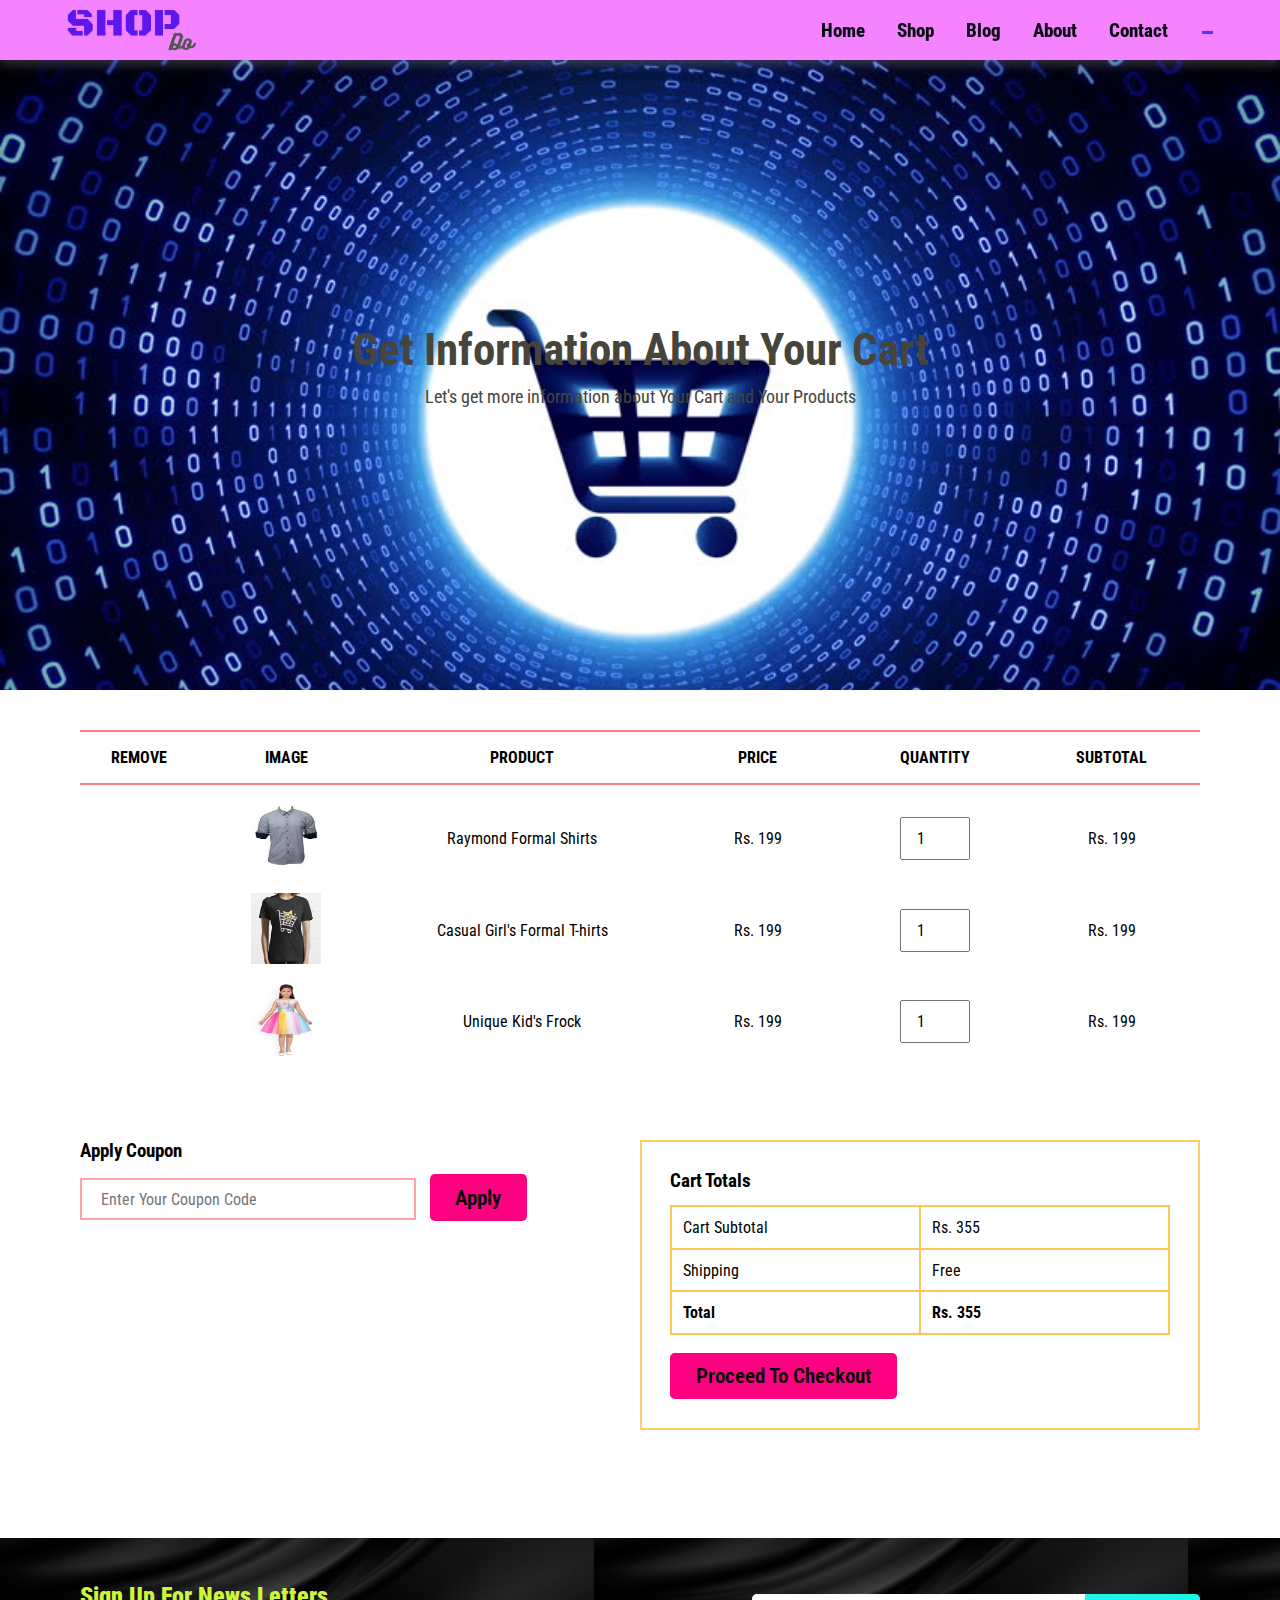
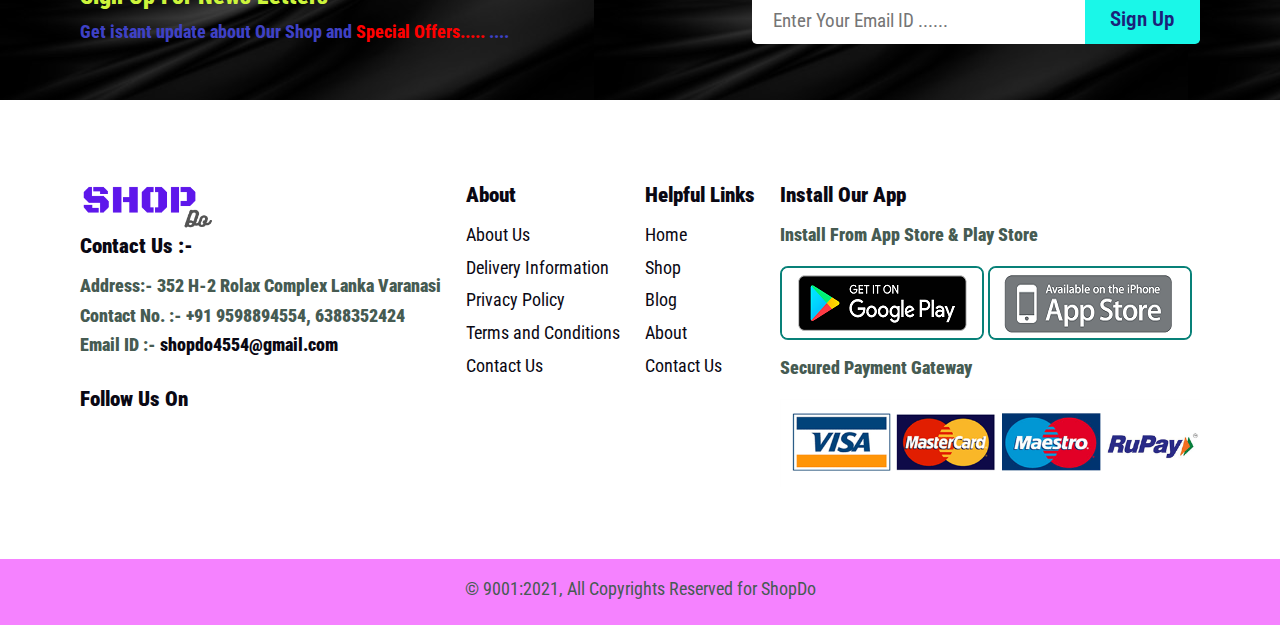
<file: cart.html>
<!DOCTYPE html>
<html lang="en">
<head>
    <meta charset="UTF-8">
    <meta http-equiv="X-UA-Compatible" content="IE=edge">
    <meta name="viewport" content="width=device-width, initial-scale=1.0">
    <title>Shop | Shop Do</title>
    <link rel="stylesheet" href="https://pro.fontawesome.com/releases/v5.10.0/css/all.css" integrity="sha384-AYmEC3Yw5cVb3ZcuHtOA93w35dYTsvhLPVnYs9eStHfGJvOvKxVfELGroGkvsg+p" crossorigin="anonymous"/>
    <link rel="stylesheet" href="./style.css">
</head>
<body>
    <!-- ----------------------Menu Section ---------------------- -->
        <section id="header">
            <a href="#"><img src="./image/logo.png" alt="Logo-Image" class="logo"></a>
         <div>
             <ul id="navbar">
                 <li><a href="index.html">Home</a></li>
                 <li><a  href="shop.html">Shop</a></li>
                 <li><a href="blog.html">Blog</a></li>
                 <li><a href="about.html">About</a></li>
                 <li><a  href="contact.html">Contact</a></li>
                 <li id="lg-bag"><a class="active" href="cart.html"><i class="fas fa-shopping-cart"></i></a></li>
                 <i id="close" class="far fa-times"></i>
             </ul>
         </div>
         <div id="mobile">
               <a href="cart.html"><i class="fas fa-shopping-cart"></i></a>
               <i id="bar" class="fas fa-outdent"></i>
            </div>
        </section>

    <!-- ------------------------Hero Section -------------------- -->
        <section id="page-header" class="about-header cart-header">
            <h2>Get Information About Your Cart</h2>
            <p>Let's get more information about Your Cart and Your Products </p>
        </section>
 
    <!-- ------------------------- Cart Section ------------------- -->
        <section id="cart" class="section-p1">
            <table width="100%">
                  <thead>
                      <tr> <td>REMOVE</td> <td>IMAGE</td> <td>PRODUCT</td> <td>PRICE</td> <td>QUANTITY</td> <td>SUBTOTAL</td> </tr>
                  </thead>
                  <tbody>
                      <tr>
                           <td><a href="#"><i class="far fa-times-circle"></i></a></td>
                           <td><img src="./image/shirt4.jfif" alt="#"></td>
                           <td>Raymond Formal Shirts</td>
                           <td>Rs. 199 </td>
                           <td><input type="number" value="1"></td>
                           <td>Rs. 199</td>
                      </tr>
                      <tr>
                            <td><a href="#"><i class="far fa-times-circle"></i></a></td>
                            <td><img src="./image/w2.jpg" alt="#"></td>
                            <td>Casual Girl's Formal T-hirts</td>
                            <td>Rs. 199 </td>
                            <td><input type="number" value="1"></td>
                            <td>Rs. 199</td>
                      </tr>
                      <tr>
                            <td><a href="#"><i class="far fa-times-circle"></i></a></td>
                            <td><img src="./image/c10.jpg" alt="#"></td>
                            <td>Unique Kid's Frock</td>
                            <td>Rs. 199 </td>
                            <td><input type="number" value="1"></td>
                            <td>Rs. 199</td>
                       </tr>
                  </tbody>
            </table>
        </section>     
    <!-- -----------------Cart payment -----------------------------  -->
         <section id="cart-add" class="section-p1">
             <div id="coupon">
                 <h3>Apply Coupon</h3>
                 <div>
                     <input type="text" placeholder="Enter Your Coupon Code">
                     <button class="normal"> Apply </button>
                 </div>
             </div>
             <div id="subtotal">
                 <h3>Cart Totals</h3>
                 <table>
                     <tr>
                         <td>Cart Subtotal</td>
                         <td>Rs. 355</td>
                     </tr>
                     <tr>
                         <td>Shipping</td>
                         <td>Free</td>
                     </tr>
                     <tr>
                         <td><strong>Total</strong></td>
                         <td><strong>Rs. 355</strong></td>
                     </tr>
                 </table>
                 <button class="normal">Proceed To Checkout</button>
             </div>
         </section>     

     <!-- -------------NewsLetter Section ---------------------- -->
     <section id="newsletter" class="section-p1 section-m1">
         <div class="newstext">
             <h4>Sign Up For News Letters</h4>
             <p>Get istant update about Our Shop and <span>Special Offers.....</span> ....</p>
         </div>
         <div class="form">
             <input type="email" placeholder="Enter Your Email ID ......">
             <button class="normal">Sign Up</button>
         </div>
     </section>

     <!-- -----------------Footer Section ---------------------- -->
      <footer class="section-p1"> 
         <div class="col">
             <img src="./image/logo.png" alt="#" class="logo">
             <h4>Contact Us :- </h4>
             <p><strong>Address:- </strong> 352 H-2 Rolax Complex Lanka Varanasi </p>
             <p><strong>Contact No. :- </strong> +91 9598894554,  6388352424 </p>
             <p><strong>Email ID :- </strong><a href="mailto:shopdo4554@gmail.com">shopdo4554@gmail.com</a> </p>
             <div class="follow">
                 <h4>Follow Us On </h4>
                  <div class="icon">
                      <a href="#"><i class="fab fa-facebook-f"></i></a>
                      <a href="#"><i class="fab fa-twitter"></i></a>
                      <a href="#"><i class="fab fa-instagram"></i></a>
                      <a href="#"><i class="fab fa-pinterest-p"></i></a>
                      <a href="#"><i class="fab fa-youtube"></i></a>
                  </div>
             </div>
         </div>
         <div class="col">
             <h4>About</h4>
            <a href="./about.html">About Us</i></a>
            <a href="#">Delivery Information</i></a>
            <a href="#">Privacy Policy</i></a>
            <a href="#">Terms and Conditions</i></a>
            <a href="./contact.html">Contact Us</i></a>
         </div>
         <div class="col">
             <h4>Helpful Links</h4>
            <a href="./index.html">Home</i></a>
            <a href="./shop.html">Shop</i></a>
            <a href="./blog.html">Blog</i></a>
            <a href="./about.html">About</i></a>
            <a href="./contact.html">Contact Us</i></a>
         </div>
         <div class="col install">
             <h4>Install Our App</h4>
             <p>Install From App Store & Play Store</p>
             <div class="row">
                 <a href="#"><img src="./image/play.png" alt="#"></a>
                 <a href="#"><img src="./image/app.png" alt="#"></a>
             </div>
             <p>Secured Payment Gateway</p>
             <img src="./image/payment.png" alt="#">
         </div>
      </footer>
      <section class="copyright">
        <p>&copy; 9001:2021, All Copyrights Reserved for ShopDo</p>
      </section>
    <script src="./script.js"></script>
</body>
</html>
</file>
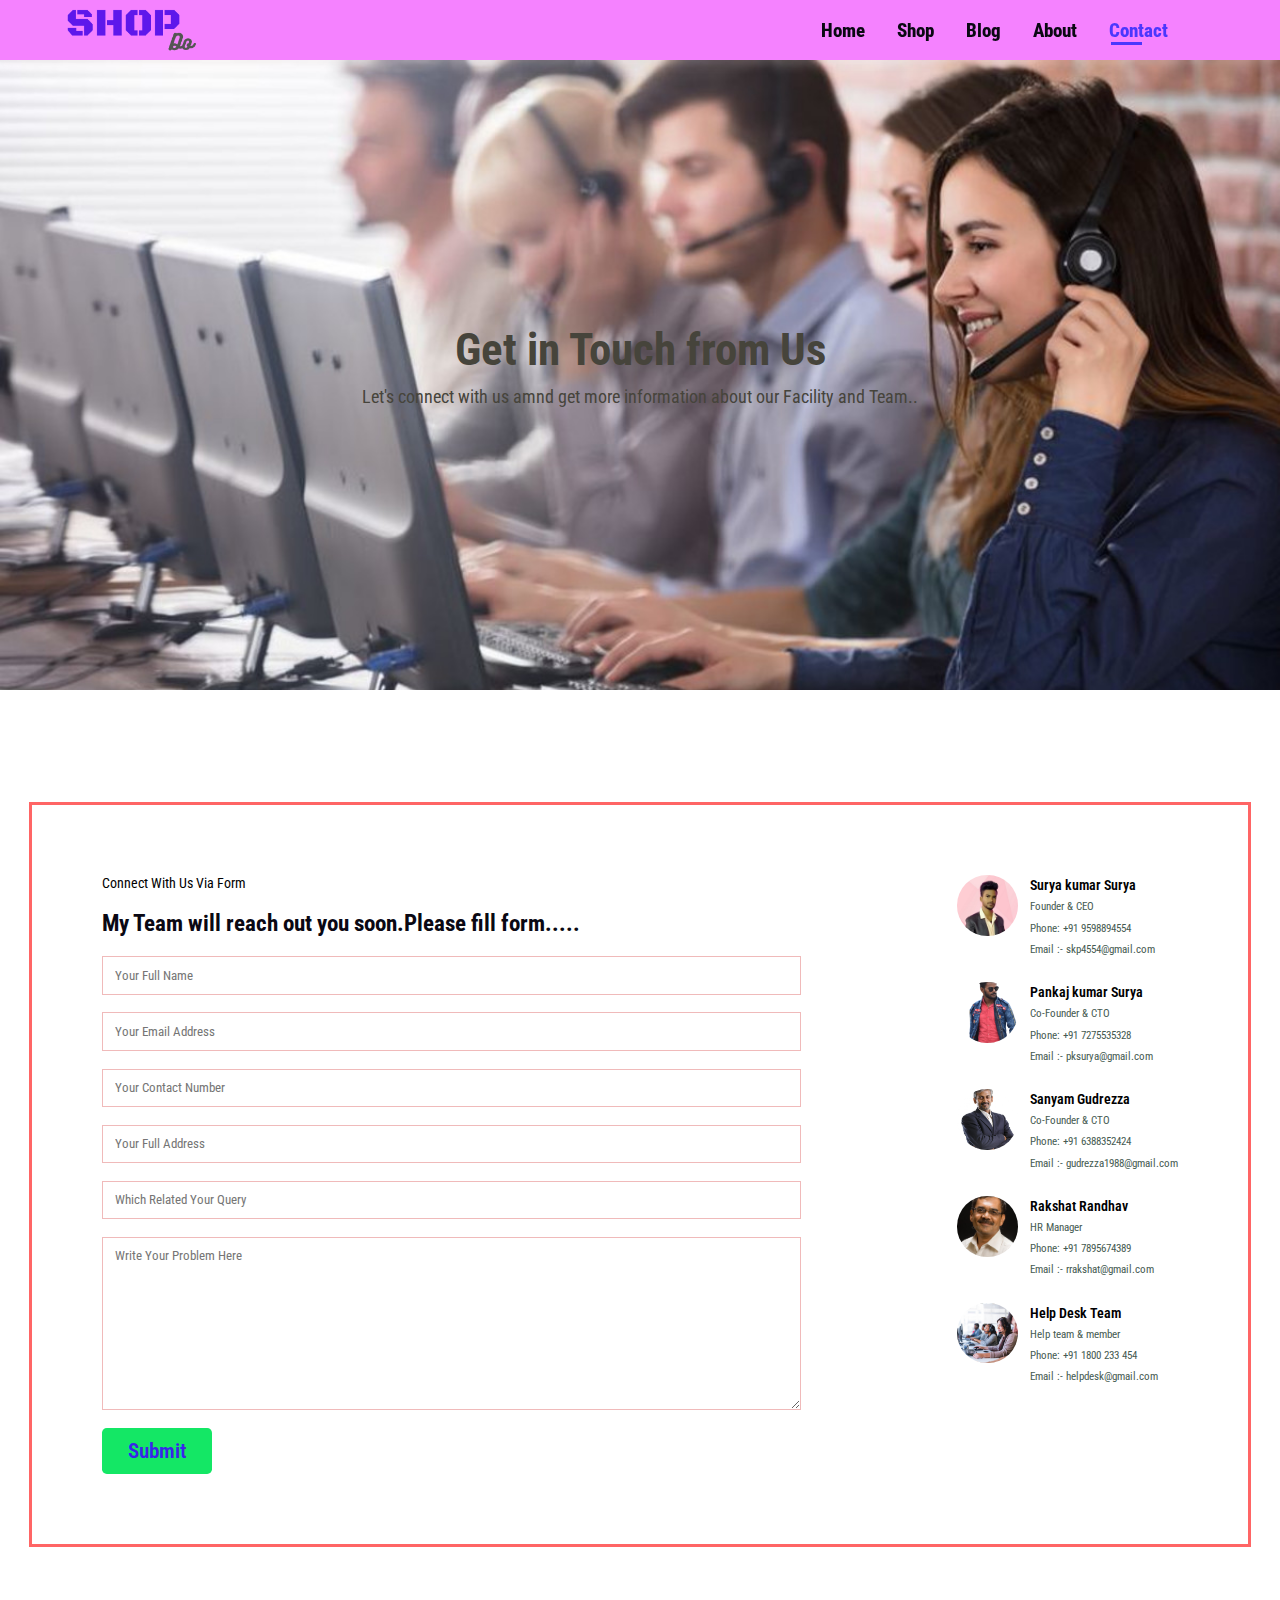
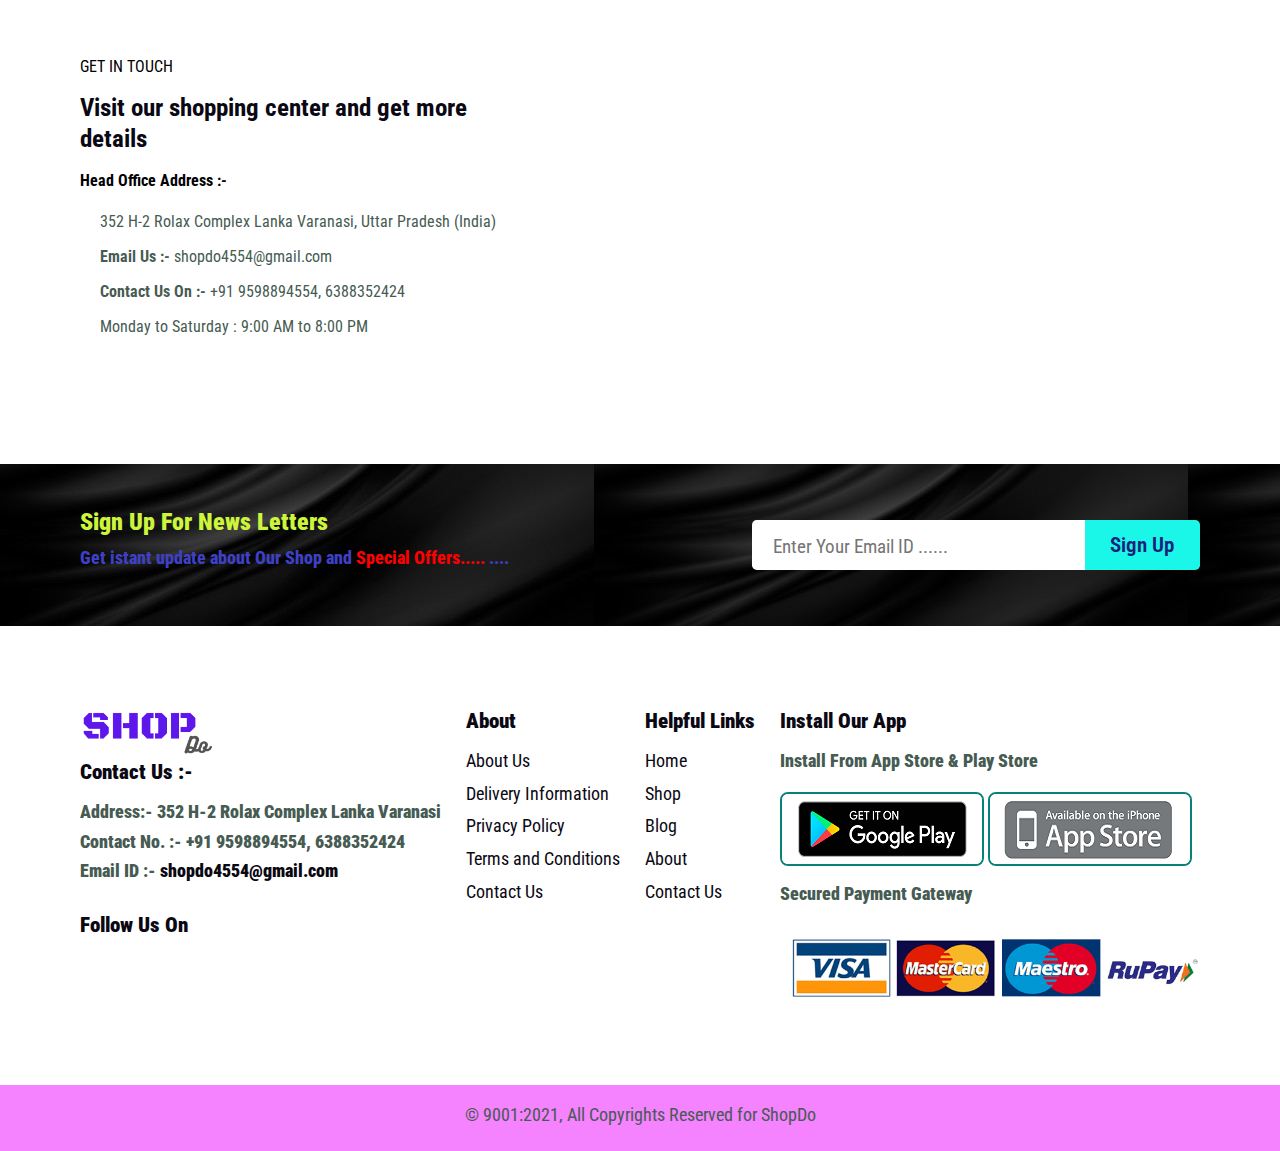
<file: contact.html>
<!DOCTYPE html>
<html lang="en">
<head>
    <meta charset="UTF-8">
    <meta http-equiv="X-UA-Compatible" content="IE=edge">
    <meta name="viewport" content="width=device-width, initial-scale=1.0">
    <title>Shop | Shop Do</title>
    <link rel="stylesheet" href="https://pro.fontawesome.com/releases/v5.10.0/css/all.css" integrity="sha384-AYmEC3Yw5cVb3ZcuHtOA93w35dYTsvhLPVnYs9eStHfGJvOvKxVfELGroGkvsg+p" crossorigin="anonymous"/>
    <link rel="stylesheet" href="./style.css">
</head>
<body>
    <!-- ----------------------Menu Section ---------------------- -->
        <section id="header">
            <a href="#"><img src="./image/logo.png" alt="Logo-Image" class="logo"></a>
         <div>
             <ul id="navbar">
                 <li><a href="index.html">Home</a></li>
                 <li><a  href="shop.html">Shop</a></li>
                 <li><a href="blog.html">Blog</a></li>
                 <li><a href="about.html">About</a></li>
                 <li><a class="active" href="contact.html">Contact</a></li>
                 <li id="lg-bag"><a href="cart.html"><i class="fas fa-shopping-cart"></i></a></li>
                 <i id="close" class="far fa-times"></i>
             </ul>
         </div>
         <div id="mobile">
               <a href="cart.html"><i class="fas fa-shopping-cart"></i></a>
               <i id="bar" class="fas fa-outdent"></i>
            </div>
        </section>

    <!-- ------------------------Hero Section -------------------- -->
        <section id="page-header" class="about-header contact-header">
            <h2>Get in Touch from Us</h2>
            <p>Let's connect with us amnd get more information about our Facility and Team.. </p>
        </section>
 
    <!-- ------------------Contact form Section -------------------- -->
       <section id="form-details">
           <form action="#">
               <span>Connect With Us Via Form</span>
               <h2>My Team will reach out you soon.Please fill form.....</h2>
               <input type="text" placeholder="Your Full Name">
               <input type="email" placeholder="Your Email Address">
               <input type="number" placeholder="Your Contact Number">
               <input type="text" placeholder="Your Full Address ">
               <input type="text" placeholder="Which Related Your Query">
               <textarea name="" id="" cols="30" rows="10" placeholder="Write Your Problem Here"></textarea>
               <button class="normal">Submit</button>
           </form>
           <div class="people">
               <div>
                   <img src="./image/people1.png" alt="#">
                   <p><span>Surya kumar Surya</span>Founder & CEO <br> Phone: +91 9598894554 <br> Email :- skp4554@gmail.com</p>
               </div>
               <div>
                <img src="./image/people4.png" alt="#">
                <p><span>Pankaj kumar Surya</span>Co-Founder & CTO <br> Phone: +91 7275535328 <br> Email :- pksurya@gmail.com</p>
           </div>
               <div>
                   <img src="./image/people2.jpg" alt="#">
                   <p><span>Sanyam Gudrezza</span>Co-Founder & CTO <br> Phone: +91 6388352424 <br> Email :- gudrezza1988@gmail.com</p>
               </div>
               <div>
                    <img src="./image/people3.jpg" alt="#">
                    <p><span>Rakshat Randhav </span>HR Manager <br> Phone: +91 7895674389 <br> Email :- rrakshat@gmail.com</p>
               </div>
               
           <div>
               <img src="./image/people5.jpg" alt="#">
               <p><span>Help Desk Team</span>Help team & member  <br> Phone: +91 1800 233 454 <br> Email :- helpdesk@gmail.com</p>
           </div>
           </div>
       </section>

       <section id="contact-details" class="section-p1">
        <div class="details">
            <span>GET IN TOUCH</span>
            <h2>Visit our shopping center and get more details</h2>
            <h3>Head Office Address :- </h3>
            <div>
                <li>
                    <i class="fal fa-map"></i>
                    <p> 352 H-2 Rolax Complex Lanka Varanasi, Uttar Pradesh (India)</p>
                </li>
                <li>
                    <i class="fal fa-envelope"></i>
                    <p> <strong>Email Us :- </strong> shopdo4554@gmail.com</p>
                </li>
                <li>
                    <i class="fal fa-phone-alt"></i>
                    <p> <strong>Contact Us On :-</strong> +91 9598894554,  6388352424</p>
                </li>
                <li>
                    <i class="fal fa-clock"></i>
                    <p> Monday to Saturday : 9:00 AM to 8:00 PM </p>
                </li>
            </div>
        </div>
        <div class="map">
            <iframe src="https://www.google.com/maps/embed?pb=!1m18!1m12!1m3!1d3608.447334445558!2d83.32282991481502!3d25.255533135529422!2m3!1f0!2f0!3f0!3m2!1i1024!2i768!4f13.1!3m3!1m2!1s0x398e17763cd18589%3A0xbe668ee8ecc6a199!2sCar%20Care%20World!5e0!3m2!1sen!2sin!4v1644640117790!5m2!1sen!2sin" width="600" height="450" style="border:0;" allowfullscreen="" loading="lazy"></iframe>
        </div>
       </section>

     <!-- -------------NewsLetter Section ---------------------- -->
     <section id="newsletter" class="section-p1 section-m1">
         <div class="newstext">
             <h4>Sign Up For News Letters</h4>
             <p>Get istant update about Our Shop and <span>Special Offers.....</span> ....</p>
         </div>
         <div class="form">
             <input type="email" placeholder="Enter Your Email ID ......">
             <button class="normal">Sign Up</button>
         </div>
     </section>

     <!-- -----------------Footer Section ---------------------- -->
      <footer class="section-p1"> 
         <div class="col">
             <img src="./image/logo.png" alt="#" class="logo">
             <h4>Contact Us :- </h4>
             <p><strong>Address:- </strong> 352 H-2 Rolax Complex Lanka Varanasi </p>
             <p><strong>Contact No. :- </strong> +91 9598894554,  6388352424 </p>
             <p><strong>Email ID :- </strong><a href="mailto:shopdo4554@gmail.com">shopdo4554@gmail.com</a> </p>
             <div class="follow">
                 <h4>Follow Us On </h4>
                  <div class="icon">
                      <a href="#"><i class="fab fa-facebook-f"></i></a>
                      <a href="#"><i class="fab fa-twitter"></i></a>
                      <a href="#"><i class="fab fa-instagram"></i></a>
                      <a href="#"><i class="fab fa-pinterest-p"></i></a>
                      <a href="#"><i class="fab fa-youtube"></i></a>
                  </div>
             </div>
         </div>
         <div class="col">
             <h4>About</h4>
            <a href="./about.html">About Us</i></a>
            <a href="#">Delivery Information</i></a>
            <a href="#">Privacy Policy</i></a>
            <a href="#">Terms and Conditions</i></a>
            <a href="./contact.html">Contact Us</i></a>
         </div>
         <div class="col">
             <h4>Helpful Links</h4>
            <a href="./index.html">Home</i></a>
            <a href="./shop.html">Shop</i></a>
            <a href="./blog.html">Blog</i></a>
            <a href="./about.html">About</i></a>
            <a href="./contact.html">Contact Us</i></a>
         </div>
         <div class="col install">
             <h4>Install Our App</h4>
             <p>Install From App Store & Play Store</p>
             <div class="row">
                 <a href="#"><img src="./image/play.png" alt="#"></a>
                 <a href="#"><img src="./image/app.png" alt="#"></a>
             </div>
             <p>Secured Payment Gateway</p>
             <img src="./image/payment.png" alt="#">
         </div>
      </footer>
      <section class="copyright">
        <p>&copy; 9001:2021, All Copyrights Reserved for ShopDo</p>
      </section>
    <script src="./script.js"></script>
</body>
</html>
</file>
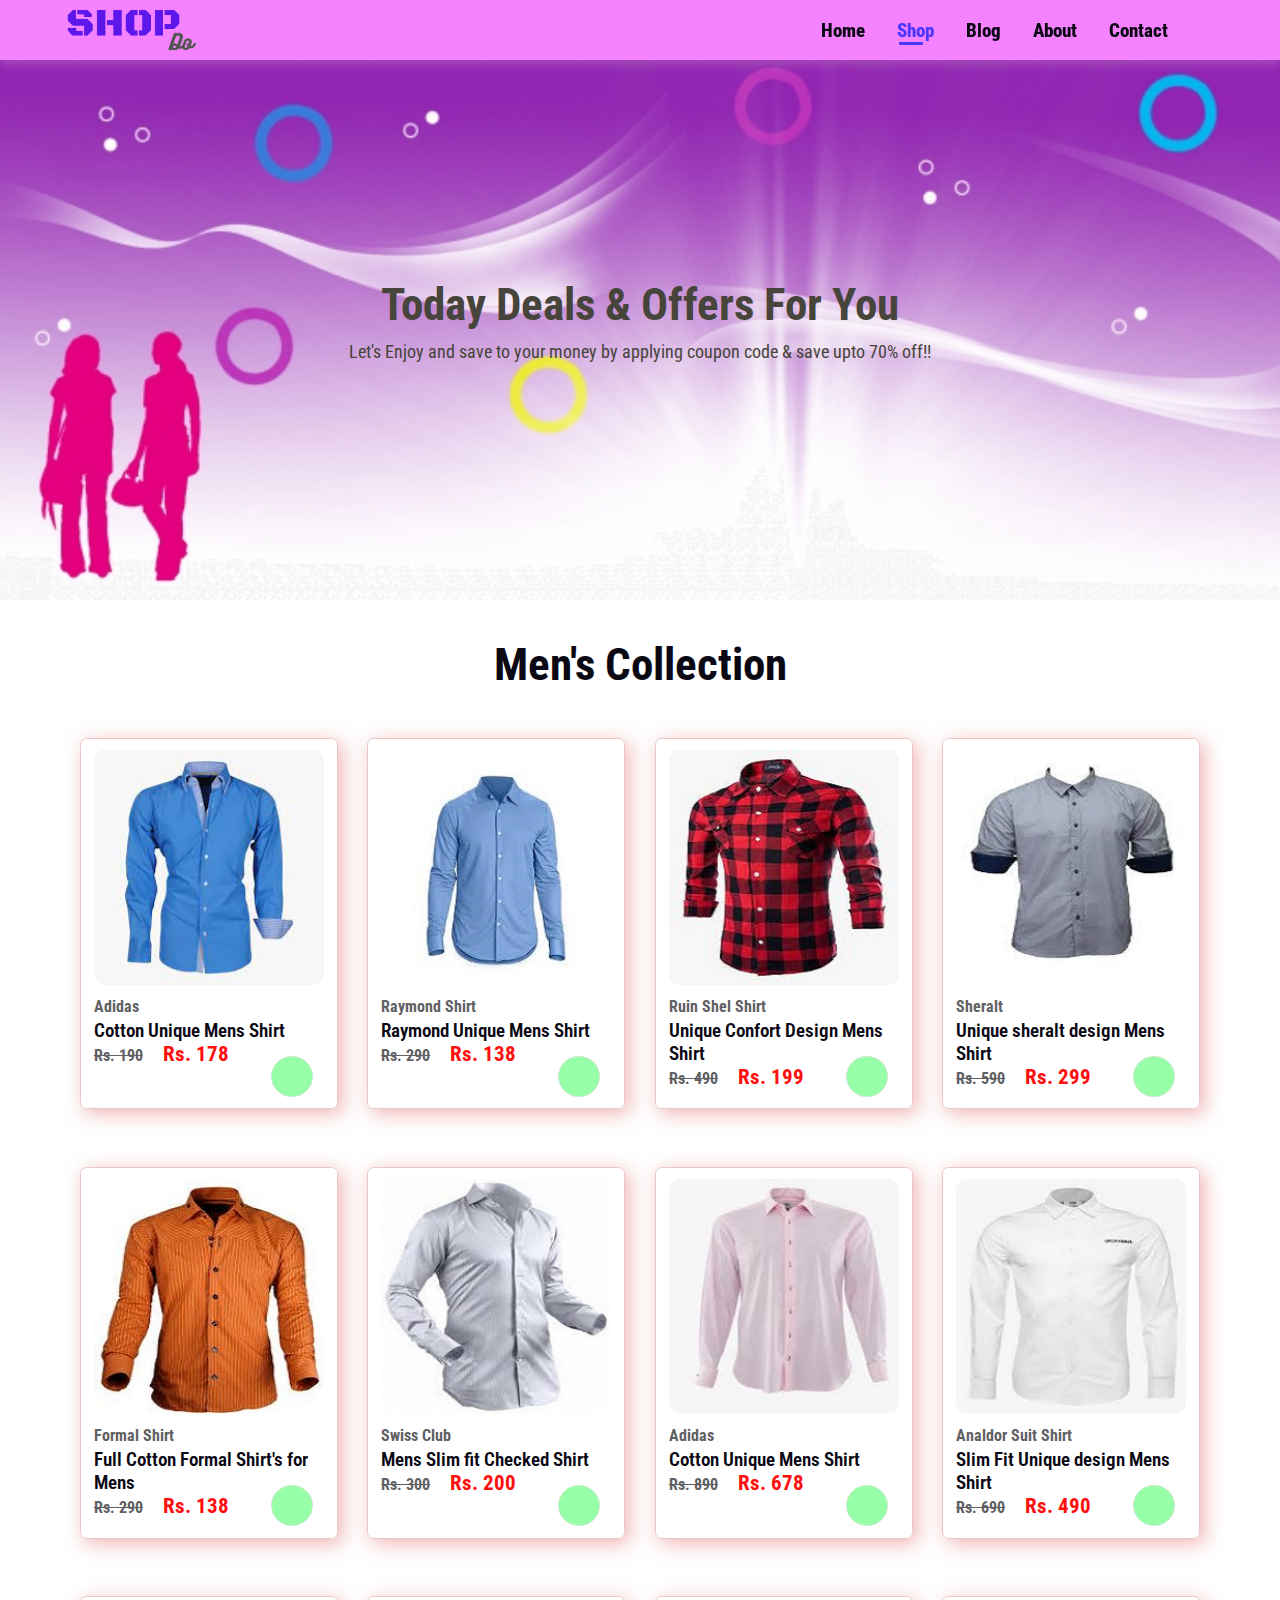
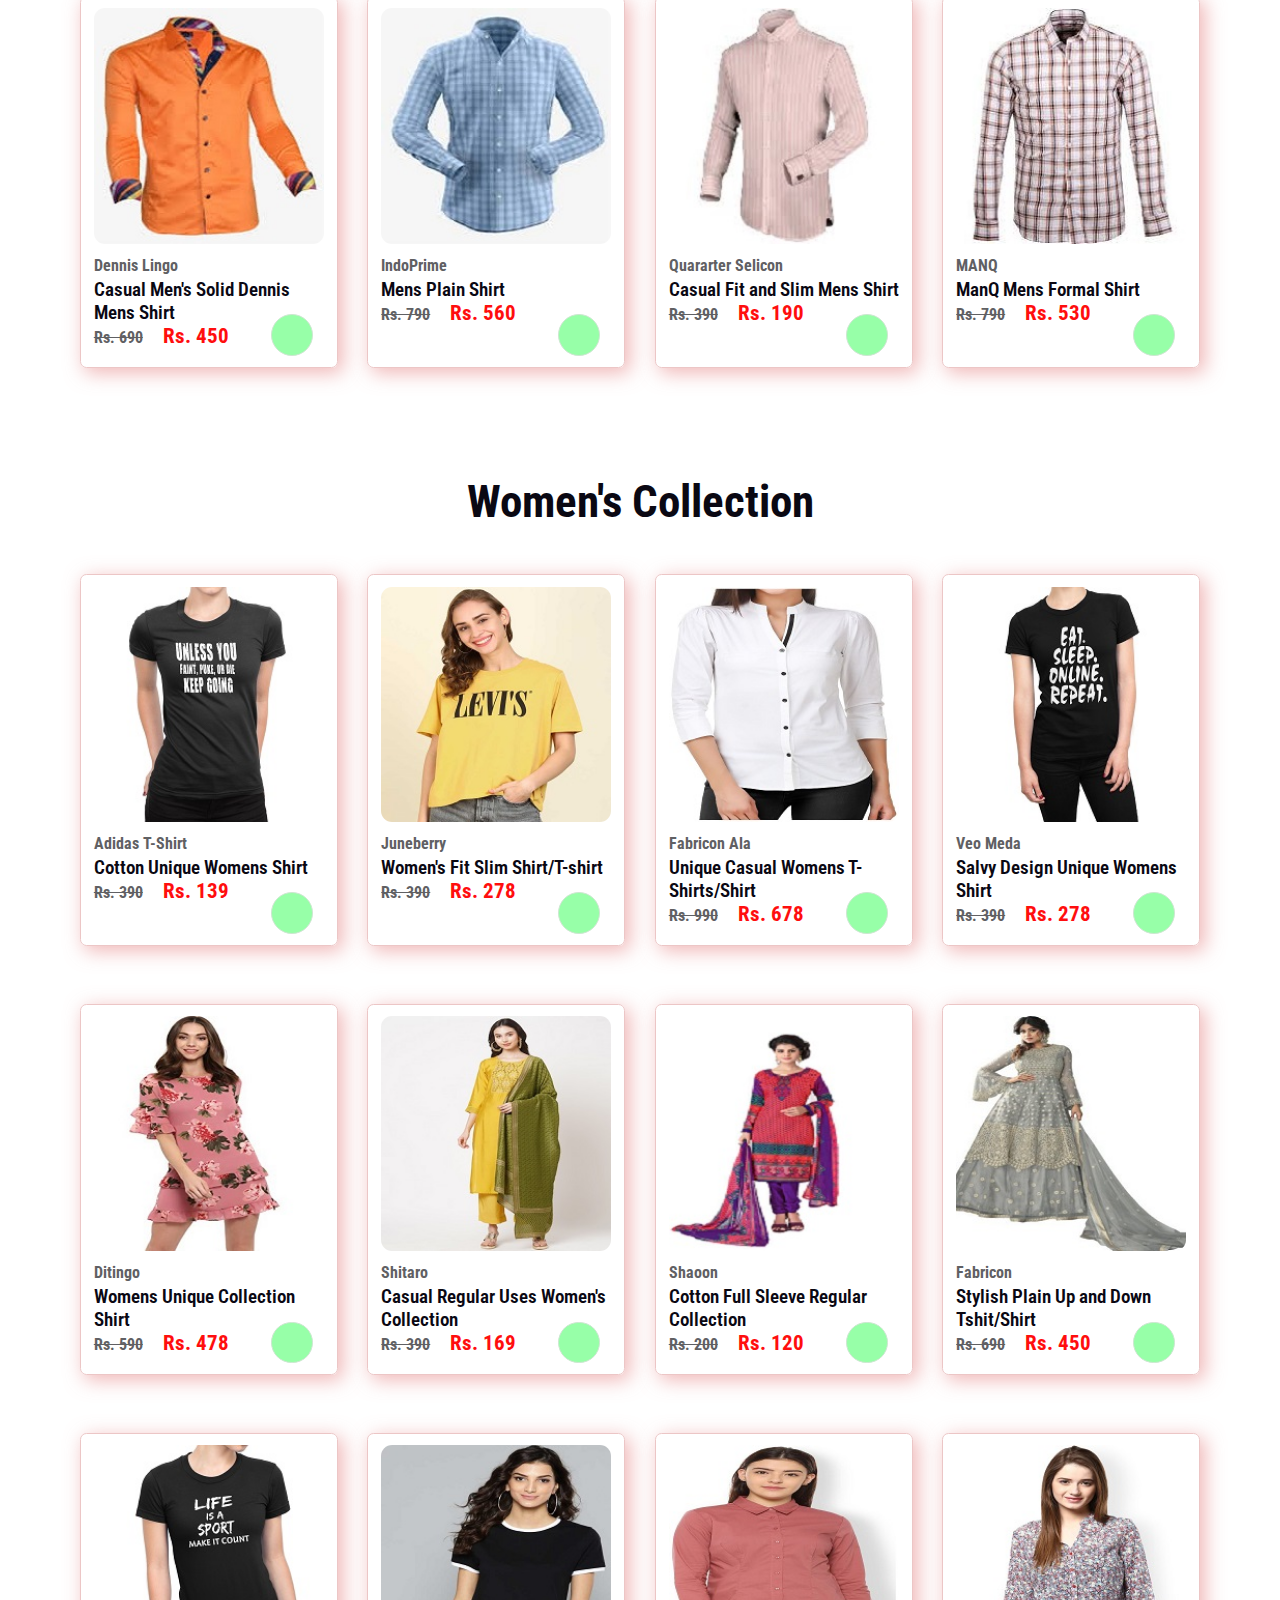
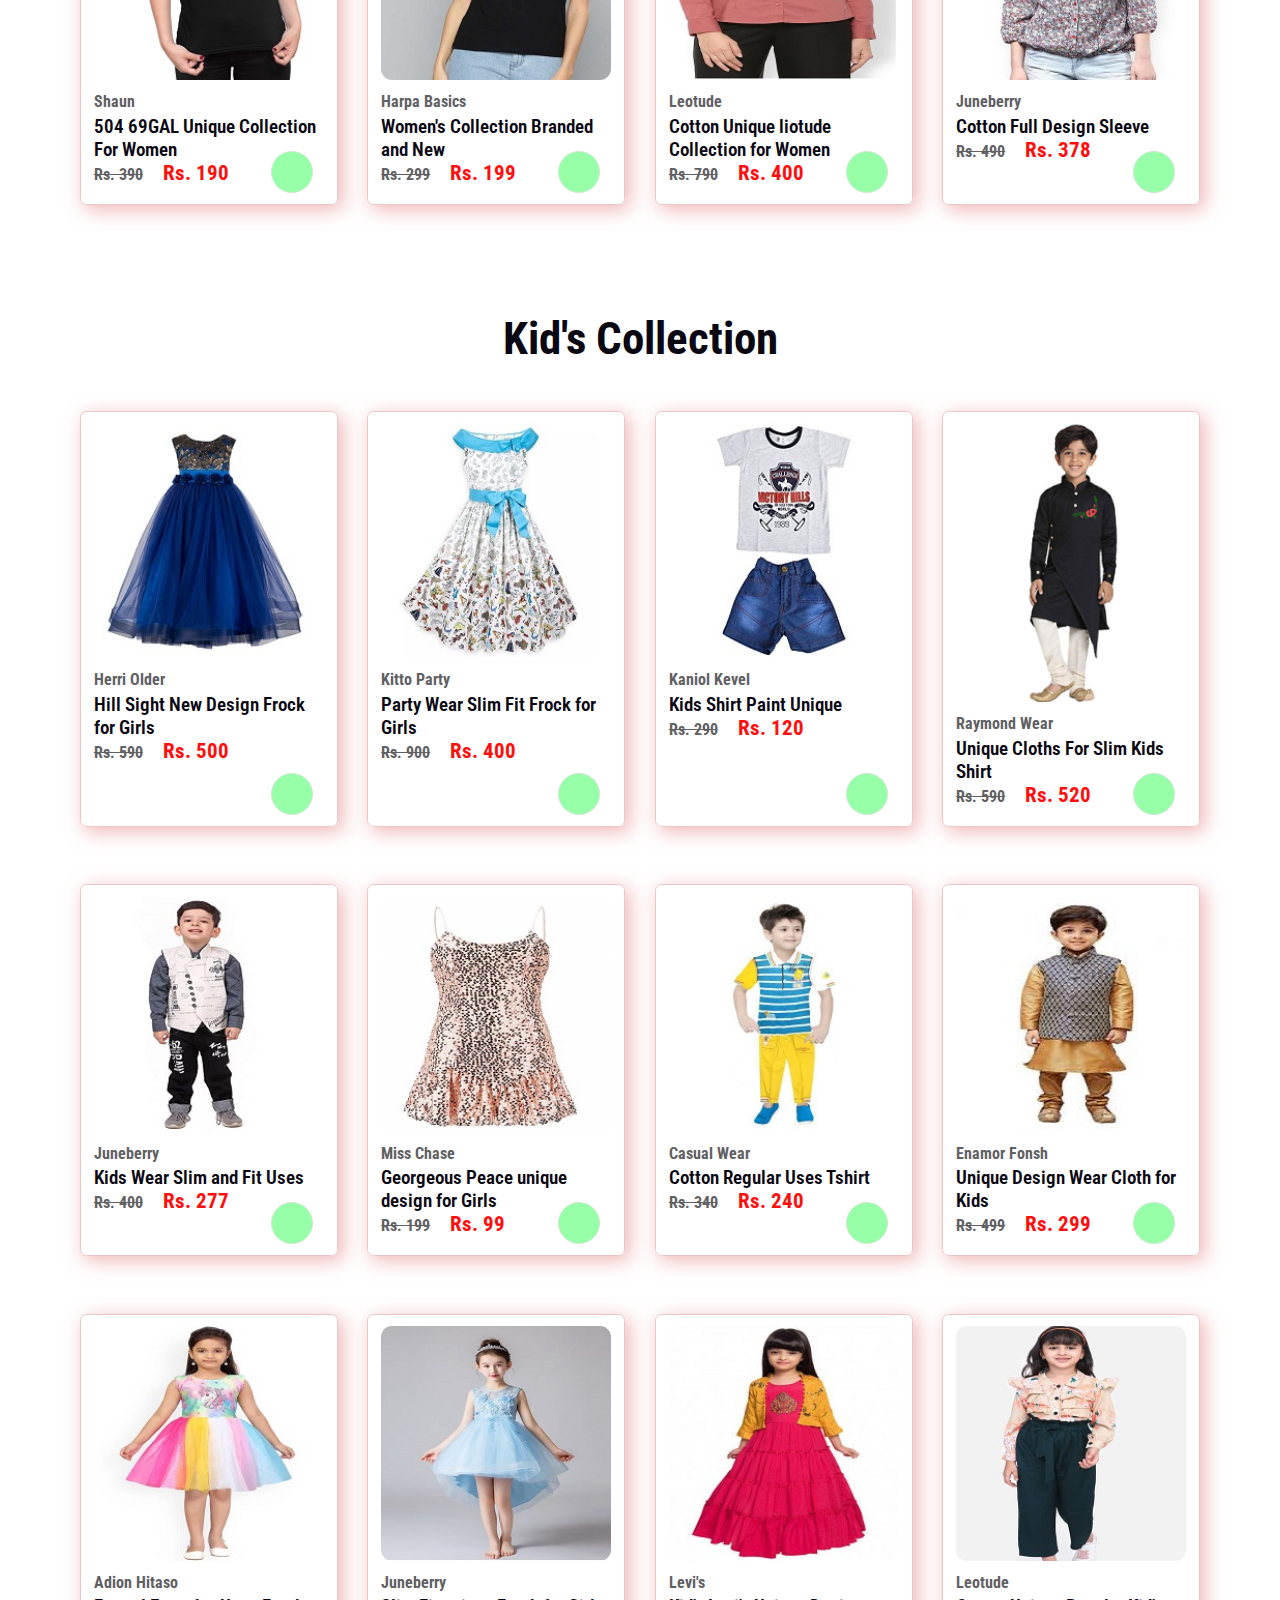
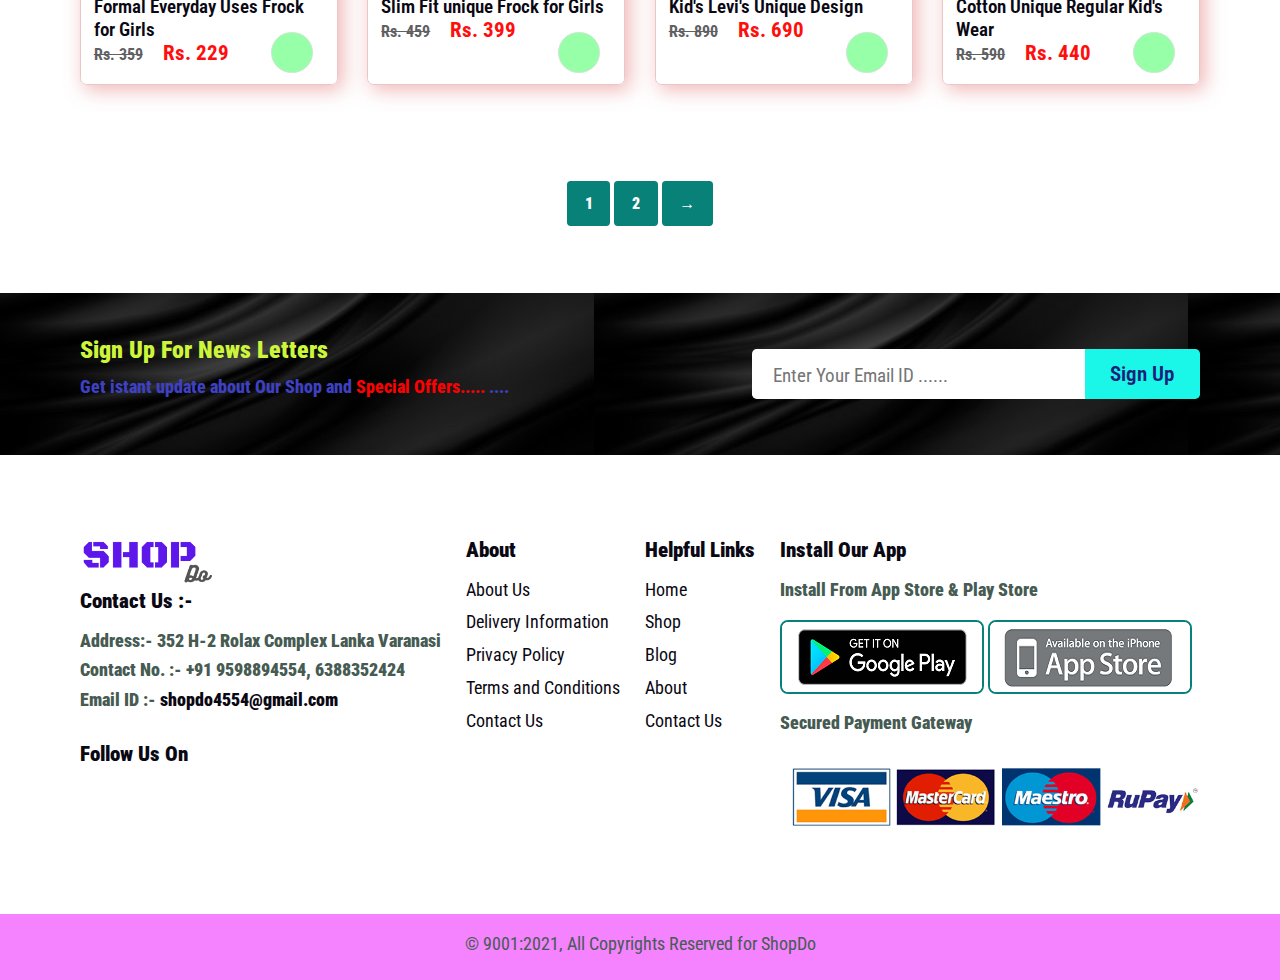
<file: shop.html>
<!DOCTYPE html>
<html lang="en">
<head>
    <meta charset="UTF-8">
    <meta http-equiv="X-UA-Compatible" content="IE=edge">
    <meta name="viewport" content="width=device-width, initial-scale=1.0">
    <title>Shop | Shop Do</title>
    <link rel="stylesheet" href="https://pro.fontawesome.com/releases/v5.10.0/css/all.css" integrity="sha384-AYmEC3Yw5cVb3ZcuHtOA93w35dYTsvhLPVnYs9eStHfGJvOvKxVfELGroGkvsg+p" crossorigin="anonymous"/>
    <link rel="stylesheet" href="./style.css">
</head>
<body>
    <!-- ----------------------Menu Section ---------------------- -->
        <section id="header">
            <a href="#"><img src="./image/logo.png" alt="Logo-Image" class="logo"></a>
         <div>
             <ul id="navbar">
                 <li><a href="index.html">Home</a></li>
                 <li><a class="active" href="shop.html">Shop</a></li>
                 <li><a href="blog.html">Blog</a></li>
                 <li><a href="about.html">About</a></li>
                 <li><a href="contact.html">Contact</a></li>
                 <li id="lg-bag"><a href="cart.html"><i class="fas fa-shopping-cart"></i></a></li>
                 <i id="close" class="far fa-times"></i>
             </ul>
         </div>
         <div id="mobile">
               <a href="cart.html"><i class="fas fa-shopping-cart"></i></a>
               <i id="bar" class="fas fa-outdent"></i>
            </div>
        </section>

    <!-- ------------------------Hero Section -------------------- -->
        <section id="page-header">
            <h2>Today Deals & Offers For You</h2>
            <p>Let's Enjoy and save to your money by applying coupon code & save upto 70% off!!</p>
        </section>

    <!-- --------------------Men's Coolection Product --------------------  -->
       <section id="product1" class="section-p1">
             <h2>Men's Collection</h2>
             <div class="pro-container">
                 <div class="pro" onclick="window.location.href='sproduct.html';">
                     <img src="./image/shirt1.jfif" alt="#">
                     <div class="des">
                          <span class="center">Adidas</span>
                          <h5>Cotton Unique Mens Shirt</h5>
                          <div class="star">
                              <i class="fas fa-star"></i>
                              <i class="fas fa-star"></i>
                              <i class="fas fa-star"></i>
                              <i class="fas fa-star"></i>
                              <i class="fas fa-star"></i>
                          </div>
                          <span><del>Rs. 190</del></span>
                           <span class="price">Rs. 178</span>
                      </div>
                      <a href="#"><i class="fal fa-shopping-cart cart"></i></a>
                 </div>
                 <div class="pro" onclick="window.location.href='sproduct.html';">
                    <img src="./image/shirt2.jfif" alt="#">
                    <div class="des">
                         <span class="center">Raymond Shirt</span>
                         <h5>Raymond Unique Mens Shirt</h5>
                         <div class="star">
                             <i class="fas fa-star"></i>
                             <i class="fas fa-star"></i>
                             <i class="fas fa-star"></i>
                             <i class="fas fa-star"></i>
                             <i class="fas fa-star"></i>
                         </div>
                         <span><del>Rs. 290</del></span>
                          <span class="price">Rs. 138</span>
                     </div>
                     <a href="#"><i class="fal fa-shopping-cart cart"></i></a>
                </div>
                <div class="pro" onclick="window.location.href='sproduct.html';">
                    <img src="./image/shirt3.jfif" alt="#">
                    <div class="des">
                         <span class="center">Ruin Shel Shirt</span>
                         <h5>Unique Confort Design Mens Shirt</h5>
                         <div class="star">
                             <i class="fas fa-star"></i>
                             <i class="fas fa-star"></i>
                             <i class="fas fa-star"></i>
                             <i class="fas fa-star"></i>
                             <i class="fas fa-star"></i>
                         </div>
                         <span><del>Rs. 490</del></span>
                          <span class="price">Rs. 199</span>
                     </div>
                     <a href="#"><i class="fal fa-shopping-cart cart"></i></a>
                </div>
                <div class="pro" onclick="window.location.href='sproduct.html';">
                    <img src="./image/shirt4.jfif" alt="#">
                    <div class="des">
                         <span class="center">Sheralt</span>
                         <h5>Unique sheralt design Mens Shirt</h5>
                         <div class="star">
                             <i class="fas fa-star"></i>
                             <i class="fas fa-star"></i>
                             <i class="fas fa-star"></i>
                             <i class="fas fa-star"></i>
                             <i class="fas fa-star"></i>
                         </div>
                         <span><del>Rs. 590</del></span>
                          <span class="price">Rs. 299</span>
                     </div>
                     <a href="#"><i class="fal fa-shopping-cart cart"></i></a>
                </div>
                <div class="pro" onclick="window.location.href='sproduct.html';">
                    <img src="./image/shirt5.jfif" alt="#">
                    <div class="des">
                         <span class="center">Formal Shirt</span>
                         <h5>Full Cotton Formal Shirt's for Mens</h5>
                         <div class="star">
                             <i class="fas fa-star"></i>
                             <i class="fas fa-star"></i>
                             <i class="fas fa-star"></i>
                             <i class="fas fa-star"></i>
                             <i class="fas fa-star"></i>
                         </div>
                         <span><del>Rs. 290</del></span>
                          <span class="price">Rs. 138</span>
                     </div>
                     <a href="#"><i class="fal fa-shopping-cart cart"></i></a>
                </div>
                <div class="pro" onclick="window.location.href='sproduct.html';">
                    <img src="./image/shirt6.jfif" alt="#">
                    <div class="des">
                         <span class="center">Swiss Club</span>
                         <h5>Mens Slim fit Checked Shirt</h5>
                         <div class="star">
                             <i class="fas fa-star"></i>
                             <i class="fas fa-star"></i>
                             <i class="fas fa-star"></i>
                             <i class="fas fa-star"></i>
                             <i class="fas fa-star"></i>
                         </div>
                         <span><del>Rs. 300</del></span>
                          <span class="price">Rs. 200</span>
                     </div>
                     <a href="#"><i class="fal fa-shopping-cart cart"></i></a>
                </div>
                <div class="pro" onclick="window.location.href='sproduct.html';">
                    <img src="./image/shirt7.jfif" alt="#">
                    <div class="des">
                         <span class="center">Adidas</span>
                         <h5>Cotton Unique Mens Shirt</h5>
                         <div class="star">
                             <i class="fas fa-star"></i>
                             <i class="fas fa-star"></i>
                             <i class="fas fa-star"></i>
                             <i class="fas fa-star"></i>
                             <i class="fas fa-star"></i>
                         </div>
                         <span><del>Rs. 890</del></span>
                          <span class="price">Rs. 678</span>
                     </div>
                     <a href="#"><i class="fal fa-shopping-cart cart"></i></a>
                </div>
                <div class="pro" onclick="window.location.href='sproduct.html';">
                    <img src="./image/shirt8.jfif" alt="#">
                    <div class="des">
                         <span class="center">Analdor Suit Shirt</span>
                         <h5>Slim Fit Unique design Mens Shirt</h5>
                         <div class="star">
                             <i class="fas fa-star"></i>
                             <i class="fas fa-star"></i>
                             <i class="fas fa-star"></i>
                             <i class="fas fa-star"></i>
                             <i class="fas fa-star"></i>
                         </div>
                         <span><del>Rs. 690</del></span>
                          <span class="price">Rs. 490</span>
                     </div>
                     <a href="#"><i class="fal fa-shopping-cart cart"></i></a>
                </div>
                <div class="pro" onclick="window.location.href='sproduct.html';">
                    <img src="./image/shirt9.jfif" alt="#">
                    <div class="des">
                         <span class="center">Dennis Lingo</span>
                         <h5>Casual Men's Solid Dennis Mens Shirt</h5>
                         <div class="star">
                             <i class="fas fa-star"></i>
                             <i class="fas fa-star"></i>
                             <i class="fas fa-star"></i>
                             <i class="fas fa-star"></i>
                             <i class="fas fa-star"></i>
                         </div>
                         <span><del>Rs. 690</del></span>
                          <span class="price">Rs. 450</span>
                     </div>
                     <a href="#"><i class="fal fa-shopping-cart cart"></i></a>
                </div>
                <div class="pro" onclick="window.location.href='sproduct.html';">
                    <img src="./image/shirt10.jfif" alt="#">
                    <div class="des">
                         <span class="center">IndoPrime</span>
                         <h5>Mens Plain Shirt</h5>
                         <div class="star">
                             <i class="fas fa-star"></i>
                             <i class="fas fa-star"></i>
                             <i class="fas fa-star"></i>
                             <i class="fas fa-star"></i>
                             <i class="fas fa-star"></i>
                         </div>
                         <span><del>Rs. 790</del></span>
                          <span class="price">Rs. 560</span>
                     </div>
                     <a href="#"><i class="fal fa-shopping-cart cart"></i></a>
                </div>
                <div class="pro" onclick="window.location.href='sproduct.html';">
                    <img src="./image/shirt11.jfif" alt="#">
                    <div class="des">
                         <span class="center">Quararter Selicon</span>
                         <h5>Casual Fit and Slim Mens Shirt</h5>
                         <div class="star">
                             <i class="fas fa-star"></i>
                             <i class="fas fa-star"></i>
                             <i class="fas fa-star"></i>
                             <i class="fas fa-star"></i>
                             <i class="fas fa-star"></i>
                         </div>
                         <span><del>Rs. 390</del></span>
                          <span class="price">Rs. 190</span>
                     </div>
                     <a href="#"><i class="fal fa-shopping-cart cart"></i></a>
                </div>
                <div class="pro" onclick="window.location.href='sproduct.html';">
                    <img src="./image/shirt12.jfif" alt="#">
                    <div class="des">
                         <span class="center">MANQ </span>
                         <h5>ManQ Mens Formal Shirt</h5>
                         <div class="star">
                             <i class="fas fa-star"></i>
                             <i class="fas fa-star"></i>
                             <i class="fas fa-star"></i>
                             <i class="fas fa-star"></i>
                             <i class="fas fa-star"></i>
                         </div>
                         <span><del>Rs. 790</del></span>
                          <span class="price">Rs. 530</span>
                     </div>
                     <a href="#"><i class="fal fa-shopping-cart cart"></i></a>
                </div>
             </div>
        </section>

     <!-- --------------------Women's Collection Product --------------------  -->
     <section id="product1" class="section-p1">
        <h2>Women's Collection</h2>
        <div class="pro-container" onclick="window.location.href='sproduct2.html';">
            <div class="pro">
                <img src="./image/w1.jpg" alt="#">
                <div class="des">
                     <span class="center">Adidas T-Shirt</span>
                     <h5>Cotton Unique Womens Shirt</h5>
                     <div class="star">
                         <i class="fas fa-star"></i>
                         <i class="fas fa-star"></i>
                         <i class="fas fa-star"></i>
                         <i class="fas fa-star"></i>
                         <i class="fas fa-star"></i>
                     </div>
                     <span><del>Rs. 390</del></span>
                      <span class="price">Rs. 139</span>
                 </div>
                 <a href="#"><i class="fal fa-shopping-cart cart"></i></a>
            </div>
            <div class="pro">
               <img src="./image/w10.jpg" alt="#">
               <div class="des">
                    <span class="center">Juneberry</span>
                    <h5>Women's Fit Slim Shirt/T-shirt</h5>
                    <div class="star">
                        <i class="fas fa-star"></i>
                        <i class="fas fa-star"></i>
                        <i class="fas fa-star"></i>
                        <i class="fas fa-star"></i>
                        <i class="fas fa-star"></i>
                    </div>
                    <span><del>Rs. 390</del></span>
                     <span class="price">Rs. 278</span>
                </div>
                <a href="#"><i class="fal fa-shopping-cart cart"></i></a>
           </div>
           <div class="pro">
               <img src="./image/w11.jpg" alt="#">
               <div class="des">
                    <span class="center">Fabricon Ala</span>
                    <h5>Unique Casual Womens T-Shirts/Shirt</h5>
                    <div class="star">
                        <i class="fas fa-star"></i>
                        <i class="fas fa-star"></i>
                        <i class="fas fa-star"></i>
                        <i class="fas fa-star"></i>
                        <i class="fas fa-star"></i>
                    </div>
                    <span><del>Rs. 990</del></span>
                     <span class="price">Rs. 678</span>
                </div>
                <a href="#"><i class="fal fa-shopping-cart cart"></i></a>
           </div>
           <div class="pro">
               <img src="./image/w6.jpg" alt="#">
               <div class="des">
                    <span class="center">Veo Meda</span>
                    <h5>Salvy Design Unique Womens Shirt</h5>
                    <div class="star">
                        <i class="fas fa-star"></i>
                        <i class="fas fa-star"></i>
                        <i class="fas fa-star"></i>
                        <i class="fas fa-star"></i>
                        <i class="fas fa-star"></i>
                    </div>
                    <span><del>Rs. 390</del></span>
                     <span class="price">Rs. 278</span>
                </div>
                <a href="#"><i class="fal fa-shopping-cart cart"></i></a>
           </div>
           <div class="pro">
               <img src="./image/w12.jpg" alt="#">
               <div class="des">
                    <span class="center">Ditingo</span>
                    <h5>Womens Unique Collection Shirt</h5>
                    <div class="star">
                        <i class="fas fa-star"></i>
                        <i class="fas fa-star"></i>
                        <i class="fas fa-star"></i>
                        <i class="fas fa-star"></i>
                        <i class="fas fa-star"></i>
                    </div>
                    <span><del>Rs. 590</del></span>
                     <span class="price">Rs. 478</span>
                </div>
                <a href="#"><i class="fal fa-shopping-cart cart"></i></a>
           </div>
           <div class="pro">
               <img src="./image/w13.jpg" alt="#">
               <div class="des">
                    <span class="center">Shitaro</span>
                    <h5>Casual Regular Uses Women's Collection</h5>
                    <div class="star">
                        <i class="fas fa-star"></i>
                        <i class="fas fa-star"></i>
                        <i class="fas fa-star"></i>
                        <i class="fas fa-star"></i>
                        <i class="fas fa-star"></i>
                    </div>
                    <span><del>Rs. 390</del></span>
                     <span class="price">Rs. 169</span>
                </div>
                <a href="#"><i class="fal fa-shopping-cart cart"></i></a>
           </div>
           <div class="pro">
               <img src="./image/w14.jpg" alt="#">
               <div class="des">
                    <span class="center">Shaoon</span>
                    <h5>Cotton Full Sleeve Regular Collection</h5>
                    <div class="star">
                        <i class="fas fa-star"></i>
                        <i class="fas fa-star"></i>
                        <i class="fas fa-star"></i>
                        <i class="fas fa-star"></i>
                        <i class="fas fa-star"></i>
                    </div>
                    <span><del>Rs. 200</del></span>
                     <span class="price">Rs. 120</span>
                </div>
                <a href="#"><i class="fal fa-shopping-cart cart"></i></a>
           </div>
           <div class="pro">
               <img src="./image/w16.jpg" alt="#">
               <div class="des">
                    <span class="center">Fabricon</span>
                    <h5>Stylish Plain Up and Down Tshit/Shirt</h5>
                    <div class="star">
                        <i class="fas fa-star"></i>
                        <i class="fas fa-star"></i>
                        <i class="fas fa-star"></i>
                        <i class="fas fa-star"></i>
                        <i class="fas fa-star"></i>
                    </div>
                    <span><del>Rs. 690</del></span>
                     <span class="price">Rs. 450</span>
                </div>
                <a href="#"><i class="fal fa-shopping-cart cart"></i></a>
           </div>
           <div class="pro">
               <img src="./image/w3.jpg" alt="#">
               <div class="des">
                    <span class="center">Shaun</span>
                    <h5>504 69GAL Unique Collection For Women</h5>
                    <div class="star">
                        <i class="fas fa-star"></i>
                        <i class="fas fa-star"></i>
                        <i class="fas fa-star"></i>
                        <i class="fas fa-star"></i>
                        <i class="fas fa-star"></i>
                    </div>
                    <span><del>Rs. 390</del></span>
                     <span class="price">Rs. 190</span>
                </div>
                <a href="#"><i class="fal fa-shopping-cart cart"></i></a>
           </div>
           <div class="pro">
               <img src="./image/w9.jpg" alt="#">
               <div class="des">
                    <span class="center">Harpa Basics</span>
                    <h5>Women's Collection Branded and New</h5>
                    <div class="star">
                        <i class="fas fa-star"></i>
                        <i class="fas fa-star"></i>
                        <i class="fas fa-star"></i>
                        <i class="fas fa-star"></i>
                        <i class="fas fa-star"></i>
                    </div>
                    <span><del>Rs. 299</del></span>
                     <span class="price">Rs. 199</span>
                </div>
                <a href="#"><i class="fal fa-shopping-cart cart"></i></a>
           </div>
           <div class="pro">
               <img src="./image/w8.jpg" alt="#">
               <div class="des">
                    <span class="center">Leotude</span>
                    <h5>Cotton Unique liotude Collection for Women</h5>
                    <div class="star">
                        <i class="fas fa-star"></i>
                        <i class="fas fa-star"></i>
                        <i class="fas fa-star"></i>
                        <i class="fas fa-star"></i>
                        <i class="fas fa-star"></i>
                    </div>
                    <span><del>Rs. 790</del></span>
                     <span class="price">Rs. 400</span>
                </div>
                <a href="#"><i class="fal fa-shopping-cart cart"></i></a>
           </div>
           <div class="pro">
               <img src="./image/w7.jpg" alt="#">
               <div class="des">
                    <span class="center">Juneberry</span>
                    <h5>Cotton Full Design Sleeve</h5>
                    <div class="star">
                        <i class="fas fa-star"></i>
                        <i class="fas fa-star"></i>
                        <i class="fas fa-star"></i>
                        <i class="fas fa-star"></i>
                        <i class="fas fa-star"></i>
                    </div>
                    <span><del>Rs. 490</del></span>
                     <span class="price">Rs. 378</span>
                </div>
                <a href="#"><i class="fal fa-shopping-cart cart"></i></a>
           </div>
        </div>
    </section>

     <!-- --------------------Kid's Collection Product --------------------  -->
     <section id="product1" class="section-p1">
        <h2>Kid's Collection</h2>
        <div class="pro-container" onclick="window.location.href='sproduct3.html';">
            <div class="pro">
                <img src="./image/c1.jpg" alt="#">
                <div class="des">
                     <span class="center">Herri Older</span>
                     <h5>Hill Sight New Design Frock for Girls</h5>
                     <div class="star">
                         <i class="fas fa-star"></i>
                         <i class="fas fa-star"></i>
                         <i class="fas fa-star"></i>
                         <i class="fas fa-star"></i>
                         <i class="fas fa-star"></i>
                     </div>
                     <span><del>Rs. 590</del></span>
                      <span class="price">Rs. 500</span>
                 </div>
                 <a href="#"><i class="fal fa-shopping-cart cart"></i></a>
            </div>
            <div class="pro">
               <img src="./image/c2.jpg" alt="#">
               <div class="des">
                    <span class="center">Kitto Party</span>
                    <h5>Party Wear Slim Fit Frock for Girls</h5>
                    <div class="star">
                        <i class="fas fa-star"></i>
                        <i class="fas fa-star"></i>
                        <i class="fas fa-star"></i>
                        <i class="fas fa-star"></i>
                        <i class="fas fa-star"></i>
                    </div>
                    <span><del>Rs. 900</del></span>
                     <span class="price">Rs. 400</span>
                </div>
                <a href="#"><i class="fal fa-shopping-cart cart"></i></a>
           </div>
           <div class="pro">
               <img src="./image/c17.jpg" alt="#">
               <div class="des">
                    <span class="center">Kaniol Kevel</span>
                    <h5>Kids Shirt Paint Unique </h5>
                    <div class="star">
                        <i class="fas fa-star"></i>
                        <i class="fas fa-star"></i>
                        <i class="fas fa-star"></i>
                        <i class="fas fa-star"></i>
                        <i class="fas fa-star"></i>
                    </div>
                    <span><del>Rs. 290</del></span>
                     <span class="price">Rs. 120</span>
                </div>
                <a href="#"><i class="fal fa-shopping-cart cart"></i></a>
           </div>
           <div class="pro">
               <img src="./image/c16.jpg" alt="#">
               <div class="des">
                    <span class="center">Raymond Wear</span>
                    <h5>Unique Cloths For Slim Kids Shirt</h5>
                    <div class="star">
                        <i class="fas fa-star"></i>
                        <i class="fas fa-star"></i>
                        <i class="fas fa-star"></i>
                        <i class="fas fa-star"></i>
                        <i class="fas fa-star"></i>
                    </div>
                    <span><del>Rs. 590</del></span>
                     <span class="price">Rs. 520</span>
                </div>
                <a href="#"><i class="fal fa-shopping-cart cart"></i></a>
           </div>
           <div class="pro">
               <img src="./image/c13.jpg" alt="#">
               <div class="des">
                    <span class="center">Juneberry</span>
                    <h5>Kids Wear Slim and Fit Uses</h5>
                    <div class="star">
                        <i class="fas fa-star"></i>
                        <i class="fas fa-star"></i>
                        <i class="fas fa-star"></i>
                        <i class="fas fa-star"></i>
                        <i class="fas fa-star"></i>
                    </div>
                    <span><del>Rs. 400</del></span>
                     <span class="price">Rs. 277</span>
                </div>
                <a href="#"><i class="fal fa-shopping-cart cart"></i></a>
           </div>
           <div class="pro">
               <img src="./image/c3.jpg" alt="#">
               <div class="des">
                    <span class="center">Miss Chase</span>
                    <h5>Georgeous Peace unique design for Girls</h5>
                    <div class="star">
                        <i class="fas fa-star"></i>
                        <i class="fas fa-star"></i>
                        <i class="fas fa-star"></i>
                        <i class="fas fa-star"></i>
                        <i class="fas fa-star"></i>
                    </div>
                    <span><del>Rs. 199</del></span>
                     <span class="price">Rs. 99</span>
                </div>
                <a href="#"><i class="fal fa-shopping-cart cart"></i></a>
           </div>
           <div class="pro">
               <img src="./image/c14.jpg" alt="#">
               <div class="des">
                    <span class="center">Casual Wear</span>
                    <h5>Cotton Regular Uses Tshirt</h5>
                    <div class="star">
                        <i class="fas fa-star"></i>
                        <i class="fas fa-star"></i>
                        <i class="fas fa-star"></i>
                        <i class="fas fa-star"></i>
                        <i class="fas fa-star"></i>
                    </div>
                    <span><del>Rs. 340</del></span>
                     <span class="price">Rs. 240</span>
                </div>
                <a href="#"><i class="fal fa-shopping-cart cart"></i></a>
           </div>
           <div class="pro">
               <img src="./image/c15.jpg" alt="#">
               <div class="des">
                    <span class="center">Enamor Fonsh</span>
                    <h5>Unique Design Wear Cloth for Kids</h5>
                    <div class="star">
                        <i class="fas fa-star"></i>
                        <i class="fas fa-star"></i>
                        <i class="fas fa-star"></i>
                        <i class="fas fa-star"></i>
                        <i class="fas fa-star"></i>
                    </div>
                    <span><del>Rs. 499</del></span>
                     <span class="price">Rs. 299</span>
                </div>
                <a href="#"><i class="fal fa-shopping-cart cart"></i></a>
           </div>
           <div class="pro">
               <img src="./image/c10.jpg" alt="#">
               <div class="des">
                    <span class="center">Adion Hitaso</span>
                    <h5>Formal Everyday Uses Frock for Girls</h5>
                    <div class="star">
                        <i class="fas fa-star"></i>
                        <i class="fas fa-star"></i>
                        <i class="fas fa-star"></i>
                        <i class="fas fa-star"></i>
                        <i class="fas fa-star"></i>
                    </div>
                    <span><del>Rs. 359</del></span>
                     <span class="price">Rs. 229</span>
                </div>
                <a href="#"><i class="fal fa-shopping-cart cart"></i></a>
           </div>
           <div class="pro">
               <img src="./image/c11.jpg" alt="#">
               <div class="des">
                    <span class="center">Juneberry</span>
                    <h5>Slim Fit unique Frock for Girls</h5>
                    <div class="star">
                        <i class="fas fa-star"></i>
                        <i class="fas fa-star"></i>
                        <i class="fas fa-star"></i>
                        <i class="fas fa-star"></i>
                        <i class="fas fa-star"></i>
                    </div>
                    <span><del>Rs. 459</del></span>
                     <span class="price">Rs. 399</span>
                </div>
                <a href="#"><i class="fal fa-shopping-cart cart"></i></a>
           </div>
           <div class="pro">
               <img src="./image/c12.jpg" alt="#">
               <div class="des">
                    <span class="center">Levi's</span>
                    <h5>Kid's Levi's Unique Design</h5>
                    <div class="star">
                        <i class="fas fa-star"></i>
                        <i class="fas fa-star"></i>
                        <i class="fas fa-star"></i>
                        <i class="fas fa-star"></i>
                        <i class="fas fa-star"></i>
                    </div>
                    <span><del>Rs. 890</del></span>
                     <span class="price">Rs. 690</span>
                </div>
                <a href="#"><i class="fal fa-shopping-cart cart"></i></a>
           </div>
           <div class="pro">
               <img src="./image/c7.jpg" alt="#">
               <div class="des">
                    <span class="center">Leotude</span>
                    <h5>Cotton Unique Regular Kid's Wear</h5>
                    <div class="star">
                        <i class="fas fa-star"></i>
                        <i class="fas fa-star"></i>
                        <i class="fas fa-star"></i>
                        <i class="fas fa-star"></i>
                        <i class="fas fa-star"></i>
                    </div>
                    <span><del>Rs. 590</del></span>
                     <span class="price">Rs. 440</span>
                </div>
                <a href="#"><i class="fal fa-shopping-cart cart"></i></a>
           </div>
        </div>
    </section>

    <!-- ----------------Pagination Section ---------------- -->
    <section id="pagination" class="section-p1">
             <a href="#">1</a>
             <a href="#">2</a>
             <a href="#">&#8594;</a>
    </section>

     <!-- -------------NewsLetter Section ---------------------- -->
     <section id="newsletter" class="section-p1 section-m1">
         <div class="newstext">
             <h4>Sign Up For News Letters</h4>
             <p>Get istant update about Our Shop and <span>Special Offers.....</span> ....</p>
         </div>
         <div class="form">
             <input type="email" placeholder="Enter Your Email ID ......">
             <button class="normal">Sign Up</button>
         </div>
     </section>

     <!-- -----------------Footer Section ---------------------- -->
      <footer class="section-p1"> 
         <div class="col">
             <img src="./image/logo.png" alt="#" class="logo">
             <h4>Contact Us :- </h4>
             <p><strong>Address:- </strong> 352 H-2 Rolax Complex Lanka Varanasi </p>
             <p><strong>Contact No. :- </strong> +91 9598894554,  6388352424 </p>
             <p><strong>Email ID :- </strong><a href="mailto:shopdo4554@gmail.com">shopdo4554@gmail.com</a> </p>
             <div class="follow">
                 <h4>Follow Us On </h4>
                  <div class="icon">
                      <a href="#"><i class="fab fa-facebook-f"></i></a>
                      <a href="#"><i class="fab fa-twitter"></i></a>
                      <a href="#"><i class="fab fa-instagram"></i></a>
                      <a href="#"><i class="fab fa-pinterest-p"></i></a>
                      <a href="#"><i class="fab fa-youtube"></i></a>
                  </div>
             </div>
         </div>
         <div class="col">
             <h4>About</h4>
            <a href="./about.html">About Us</i></a>
            <a href="#">Delivery Information</i></a>
            <a href="#">Privacy Policy</i></a>
            <a href="#">Terms and Conditions</i></a>
            <a href="./contact.html">Contact Us</i></a>
         </div>
         <div class="col">
             <h4>Helpful Links</h4>
            <a href="./index.html">Home</i></a>
            <a href="./shop.html">Shop</i></a>
            <a href="./blog.html">Blog</i></a>
            <a href="./about.html">About</i></a>
            <a href="./contact.html">Contact Us</i></a>
         </div>
         <div class="col install">
             <h4>Install Our App</h4>
             <p>Install From App Store & Play Store</p>
             <div class="row">
                 <a href="#"><img src="./image/play.png" alt="#"></a>
                 <a href="#"><img src="./image/app.png" alt="#"></a>
             </div>
             <p>Secured Payment Gateway</p>
             <img src="./image/payment.png" alt="#">
         </div>
    </footer>
    <section class="copyright">
        <p>&copy; 9001:2021, All Copyrights Reserved for ShopDo</p>
    </section>
    <script src="./script.js"></script>
</body>
</html>
</file>
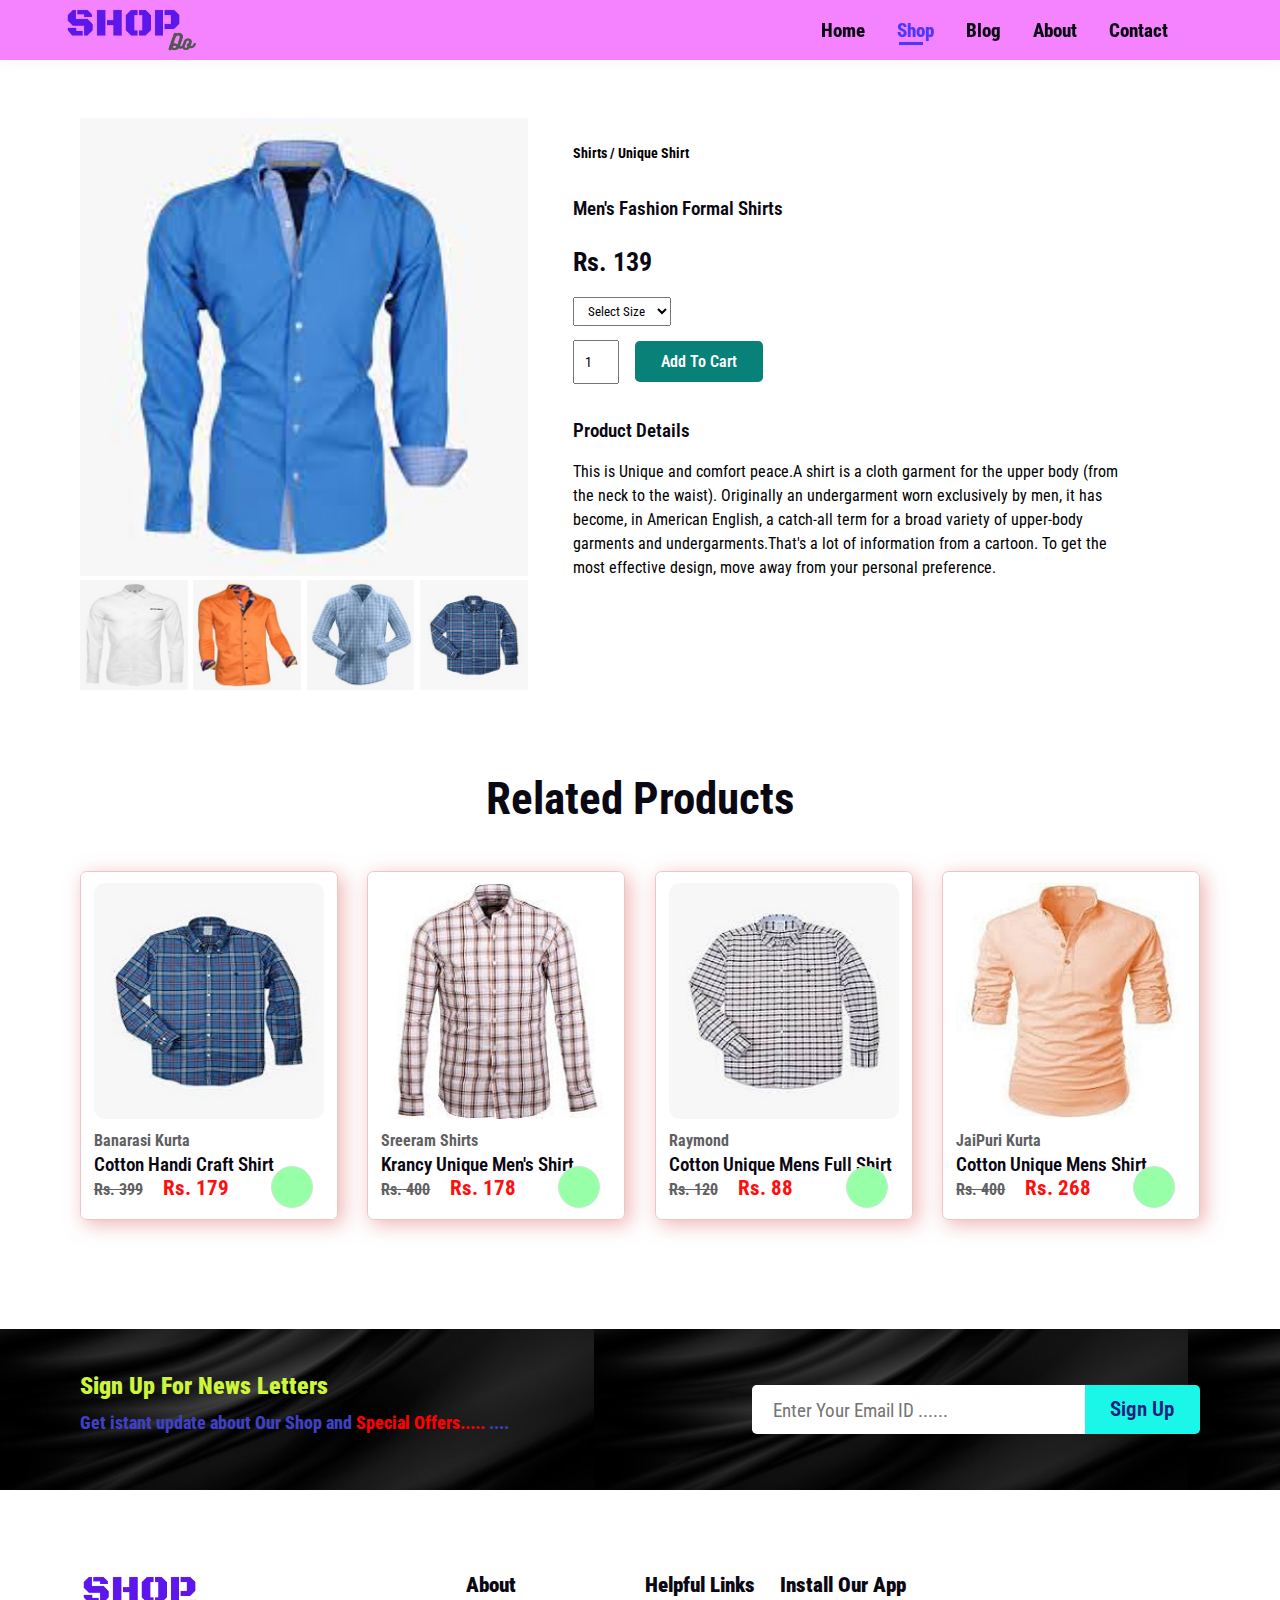
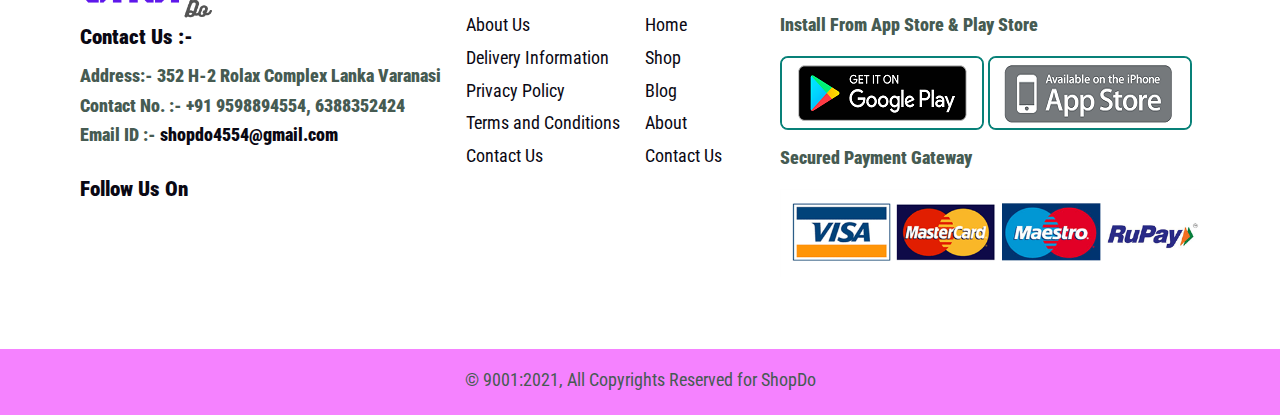
<file: sproduct.html>
<!DOCTYPE html>
<html lang="en">
<head>
    <meta charset="UTF-8">
    <meta http-equiv="X-UA-Compatible" content="IE=edge">
    <meta name="viewport" content="width=device-width, initial-scale=1.0">
    <title>Shop | Shop Do</title>
    <link rel="stylesheet" href="https://pro.fontawesome.com/releases/v5.10.0/css/all.css" integrity="sha384-AYmEC3Yw5cVb3ZcuHtOA93w35dYTsvhLPVnYs9eStHfGJvOvKxVfELGroGkvsg+p" crossorigin="anonymous"/>
    <link rel="stylesheet" href="./style.css">
</head>
<body>
    <!-- ----------------------Menu Section ---------------------- -->
        <section id="header">
            <a href="#"><img src="./image/logo.png" alt="Logo-Image" class="logo"></a>
         <div>
             <ul id="navbar">
                 <li><a href="index.html">Home</a></li>
                 <li><a class="active" href="shop.html">Shop</a></li>
                 <li><a href="blog.html">Blog</a></li>
                 <li><a href="about.html">About</a></li>
                 <li><a href="contact.html">Contact</a></li>
                 <li id="lg-bag"><a href="cart.html"><i class="fas fa-shopping-cart"></i></a></li>
                 <i id="close" class="far fa-times"></i>
             </ul>
         </div>
         <div id="mobile">
               <a href="cart.html"><i class="fas fa-shopping-cart"></i></a>
               <i id="bar" class="fas fa-outdent"></i>
            </div>
        </section>

    <!-- ------------Product Details Section ---------------- -->
     <section id="prodetails" class="section-p1">
        <div class="single-pro-image">
            <img src="./image/shirt1.jfif" width="100%" id="MainImg" alt="#">
            <div class="small-img-group">
                <div class="small-img-col">
                    <img src="./image/shirt8.jfif" alt="#" width="100%" class="small-img">
                </div>
                <div class="small-img-col">
                    <img src="./image/shirt9.jfif" alt="#" width="100%" class="small-img">
                </div>
                <div class="small-img-col">
                    <img src="./image/shirt10.jfif" alt="#" width="100%" class="small-img">
                </div>
                <div class="small-img-col">
                    <img src="./image/shirt13.jfif" alt="#" width="100%" class="small-img">
                </div>
            </div>
        </div>
        <div class="single-pro-details">
            <h6>Shirts / Unique Shirt</h6>
            <h4>Men's Fashion Formal Shirts</h4>
            <h2>Rs. 139</h2>
            <select name="#" id="">
                <option value="#">Select Size</option>
                <option value="#">XL</option>
                <option value="#">M</option>
                <option value="#">XXL</option>
                <option value="#">Small</option>
                <option value="#">Large</option>
            </select>
            <input type="number" value="1">
            <button class="normal">Add To Cart</button>
            <h4>Product Details</h4>
            <span>This is Unique and comfort peace.A shirt is a cloth garment for the upper body (from the neck to the waist). Originally an undergarment worn exclusively by men, it has become, in American English, a catch-all term for a broad variety of upper-body garments and undergarments.That's a lot of information from a cartoon. To get the most effective design, move away from your personal preference.</span>
        </div>
     </section>

     <!-- Related Products Section -->
     <section id="product1" class="section-p1">
        <h2>Related Products</h2>
        <div class="pro-container">
            <div class="pro">
                <img src="./image/shirt13.jfif" alt="#">
                <div class="des">
                     <span class="center">Banarasi Kurta</span>
                     <h5>Cotton Handi Craft Shirt</h5>
                     <div class="star">
                         <i class="fas fa-star"></i>
                         <i class="fas fa-star"></i>
                         <i class="fas fa-star"></i>
                         <i class="fas fa-star"></i>
                         <i class="fas fa-star"></i>
                     </div>
                     <span><del>Rs. 399</del></span>
                      <span class="price">Rs. 179</span>
                 </div>
                 <a href="#"><i class="fal fa-shopping-cart cart"></i></a>
            </div>
           <div class="pro">
               <img src="./image/shirt14.jfif" alt="#">
               <div class="des">
                    <span class="center">Sreeram Shirts</span>
                    <h5>Krancy Unique Men's Shirt</h5>
                    <div class="star">
                        <i class="fas fa-star"></i>
                        <i class="fas fa-star"></i>
                        <i class="fas fa-star"></i>
                        <i class="fas fa-star"></i>
                        <i class="fas fa-star"></i>
                    </div>
                    <span><del>Rs. 400</del></span>
                     <span class="price">Rs. 178</span>
                </div>
                <a href="#"><i class="fal fa-shopping-cart cart"></i></a>
           </div>
           <div class="pro">
               <img src="./image/shirt15.jfif" alt="#">
               <div class="des">
                    <span class="center">Raymond</span>
                    <h5>Cotton Unique Mens Full Shirt</h5>
                    <div class="star">
                        <i class="fas fa-star"></i>
                        <i class="fas fa-star"></i>
                        <i class="fas fa-star"></i>
                        <i class="fas fa-star"></i>
                        <i class="fas fa-star"></i>
                    </div>
                    <span><del>Rs. 120</del></span>
                     <span class="price">Rs. 88</span>
                </div>
                <a href="#"><i class="fal fa-shopping-cart cart"></i></a>
           </div>
           <div class="pro">
               <img src="./image/shirt16.jfif" alt="#">
               <div class="des">
                    <span class="center">JaiPuri Kurta</span>
                    <h5>Cotton Unique Mens Shirt</h5>
                    <div class="star">
                        <i class="fas fa-star"></i>
                        <i class="fas fa-star"></i>
                        <i class="fas fa-star"></i>
                        <i class="fas fa-star"></i>
                        <i class="fas fa-star"></i>
                    </div>
                    <span><del>Rs. 400</del></span>
                     <span class="price">Rs. 268</span>
                </div>
                <a href="#"><i class="fal fa-shopping-cart cart"></i></a>
           </div>
        </div>
    </section>


     <!-- -------------NewsLetter Section ---------------------- -->
     <section id="newsletter" class="section-p1 section-m1">
         <div class="newstext">
             <h4>Sign Up For News Letters</h4>
             <p>Get istant update about Our Shop and <span>Special Offers.....</span> ....</p>
         </div>
         <div class="form">
             <input type="email" placeholder="Enter Your Email ID ......">
             <button class="normal">Sign Up</button>
         </div>
     </section>

     <!-- -----------------Footer Section ---------------------- -->
      <footer class="section-p1"> 
         <div class="col">
             <img src="./image/logo.png" alt="#" class="logo">
             <h4>Contact Us :- </h4>
             <p><strong>Address:- </strong> 352 H-2 Rolax Complex Lanka Varanasi </p>
             <p><strong>Contact No. :- </strong> +91 9598894554,  6388352424 </p>
             <p><strong>Email ID :- </strong><a href="mailto:shopdo4554@gmail.com">shopdo4554@gmail.com</a> </p>
             <div class="follow">
                 <h4>Follow Us On </h4>
                  <div class="icon">
                      <a href="#"><i class="fab fa-facebook-f"></i></a>
                      <a href="#"><i class="fab fa-twitter"></i></a>
                      <a href="#"><i class="fab fa-instagram"></i></a>
                      <a href="#"><i class="fab fa-pinterest-p"></i></a>
                      <a href="#"><i class="fab fa-youtube"></i></a>
                  </div>
             </div>
         </div>
         <div class="col">
             <h4>About</h4>
            <a href="./about.html">About Us</i></a>
            <a href="#">Delivery Information</i></a>
            <a href="#">Privacy Policy</i></a>
            <a href="#">Terms and Conditions</i></a>
            <a href="./contact.html">Contact Us</i></a>
         </div>
         <div class="col">
             <h4>Helpful Links</h4>
            <a href="./index.html">Home</i></a>
            <a href="./shop.html">Shop</i></a>
            <a href="./blog.html">Blog</i></a>
            <a href="./about.html">About</i></a>
            <a href="./contact.html">Contact Us</i></a>
         </div>
         <div class="col install">
             <h4>Install Our App</h4>
             <p>Install From App Store & Play Store</p>
             <div class="row">
                 <a href="#"><img src="./image/play.png" alt="#"></a>
                 <a href="#"><img src="./image/app.png" alt="#"></a>
             </div>
             <p>Secured Payment Gateway</p>
             <img src="./image/payment.png" alt="#">
         </div>
    </footer>
    <section class="copyright">
        <p>&copy; 9001:2021, All Copyrights Reserved for ShopDo</p>
    </section>

    <script>
      var MainImg = document.getElementById('MainImg');
      var smallImg = document.getElementsByClassName('small-img');

      smallImg[0].onclick = function(){
          MainImg.src = smallImg[0].src;
      }
      smallImg[1].onclick = function(){
          MainImg.src = smallImg[1].src;
      }
      smallImg[2].onclick = function(){
          MainImg.src = smallImg[2].src;
      }
      smallImg[3].onclick = function(){
          MainImg.src = smallImg[3].src;
      }
    </script>

    <script src="./script.js"></script>
</body>
</html>
</file>
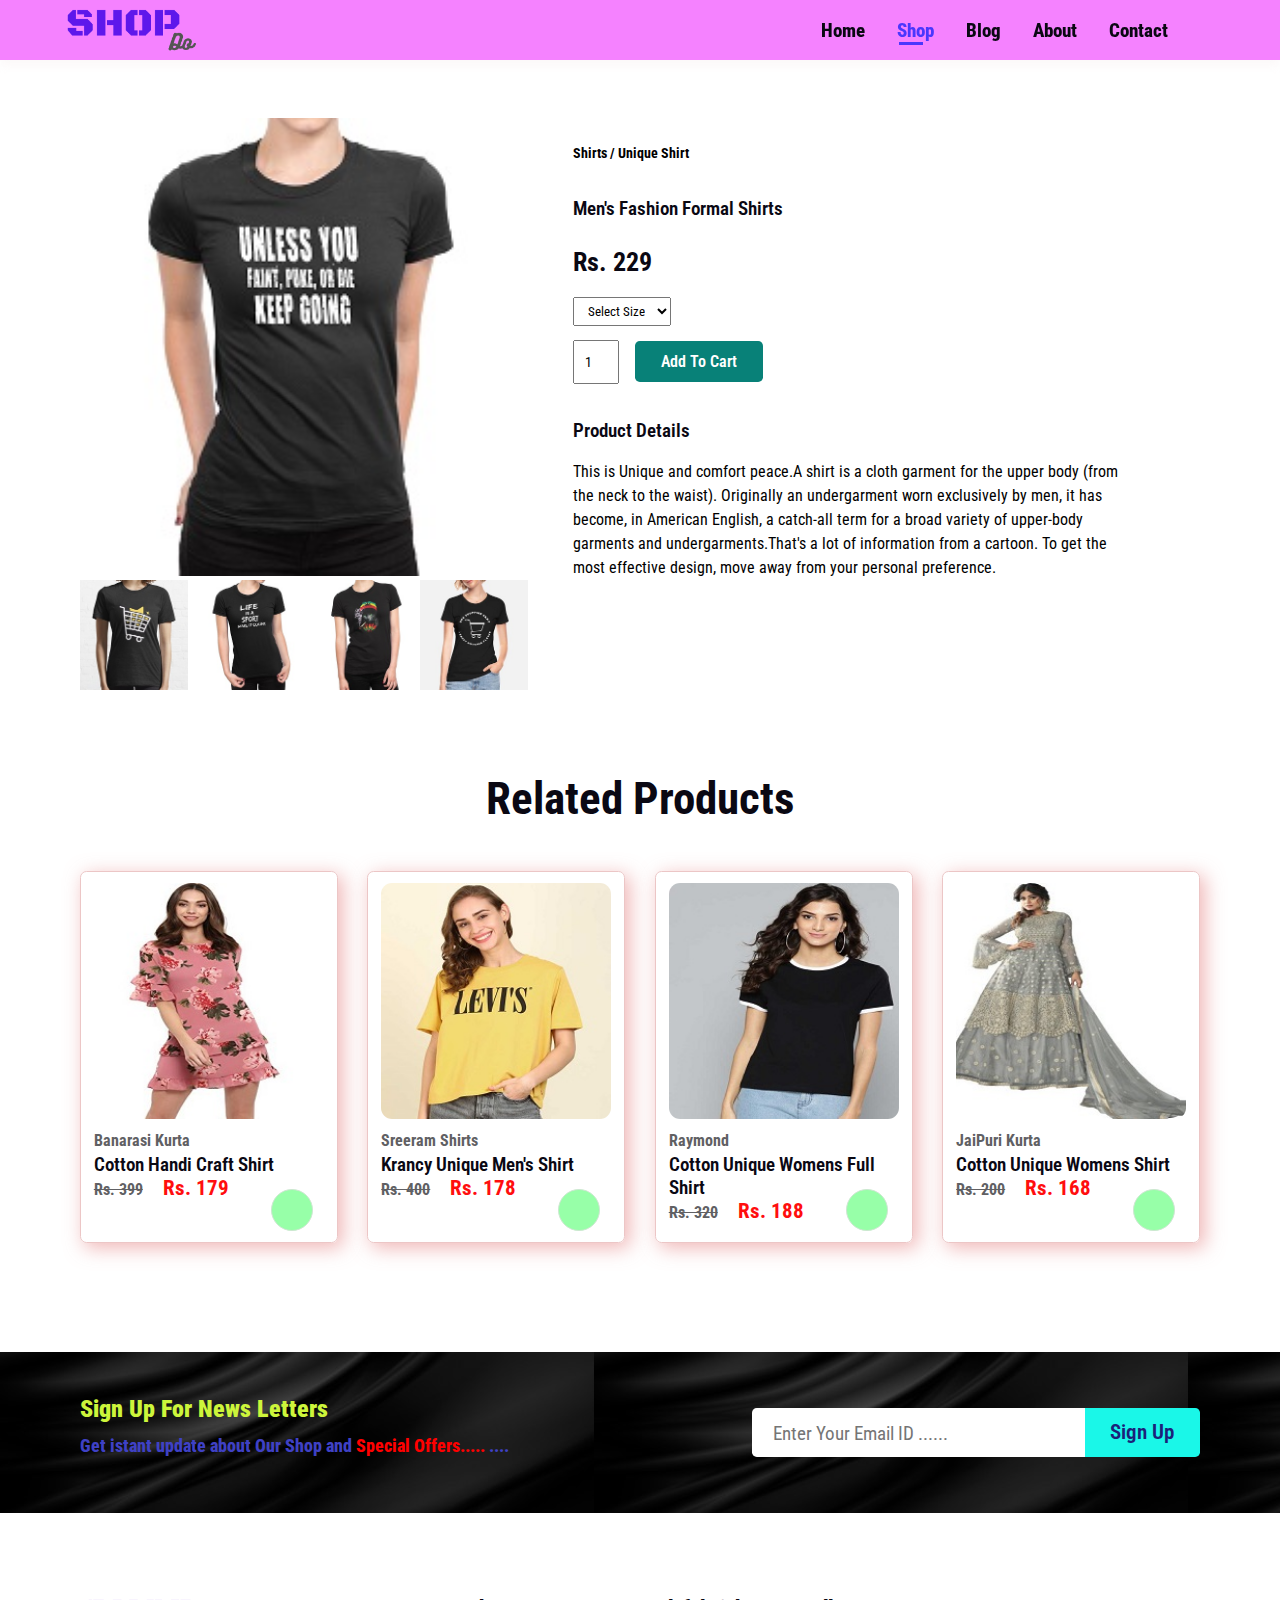
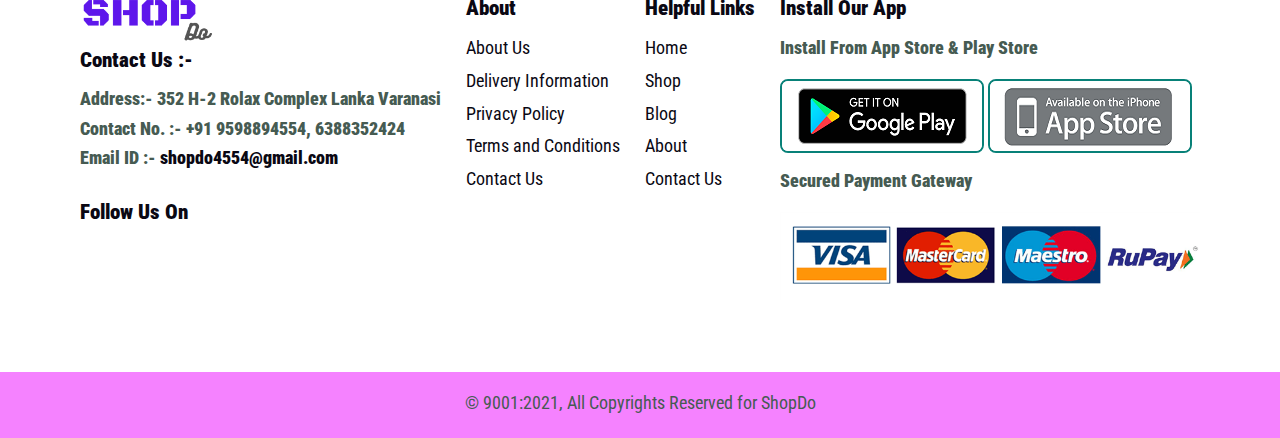
<file: sproduct2.html>
<!DOCTYPE html>
<html lang="en">
<head>
    <meta charset="UTF-8">
    <meta http-equiv="X-UA-Compatible" content="IE=edge">
    <meta name="viewport" content="width=device-width, initial-scale=1.0">
    <title>Shop | Shop Do</title>
    <link rel="stylesheet" href="https://pro.fontawesome.com/releases/v5.10.0/css/all.css" integrity="sha384-AYmEC3Yw5cVb3ZcuHtOA93w35dYTsvhLPVnYs9eStHfGJvOvKxVfELGroGkvsg+p" crossorigin="anonymous"/>
    <link rel="stylesheet" href="./style.css">
</head>
<body>
    <!-- ----------------------Menu Section ---------------------- -->
        <section id="header">
            <a href="#"><img src="./image/logo.png" alt="Logo-Image" class="logo"></a>
         <div>
             <ul id="navbar">
                 <li><a href="index.html">Home</a></li>
                 <li><a class="active" href="shop.html">Shop</a></li>
                 <li><a href="blog.html">Blog</a></li>
                 <li><a href="about.html">About</a></li>
                 <li><a href="contact.html">Contact</a></li>
                 <li id="lg-bag"><a href="cart.html"><i class="fas fa-shopping-cart"></i></a></li>
                 <i id="close" class="far fa-times"></i>
             </ul>
         </div>
         <div id="mobile">
               <a href="cart.html"><i class="fas fa-shopping-cart"></i></a>
               <i id="bar" class="fas fa-outdent"></i>
            </div>
        </section>

    <!-- ------------Product Details Section ---------------- -->
     <section id="prodetails" class="section-p1">
        <div class="single-pro-image">
            <img src="./image/w1.jpg" width="100%" id="MainImg" alt="#">
            <div class="small-img-group">
                <div class="small-img-col">
                    <img src="./image/w2.jpg" alt="#" width="100%" class="small-img">
                </div>
                <div class="small-img-col">
                    <img src="./image/w3.jpg" alt="#" width="100%" class="small-img">
                </div>
                <div class="small-img-col">
                    <img src="./image/w4.jpg" alt="#" width="100%" class="small-img">
                </div>
                <div class="small-img-col">
                    <img src="./image/w5.jpg" alt="#" width="100%" class="small-img">
                </div>
            </div>
        </div>
        <div class="single-pro-details">
            <h6>Shirts / Unique Shirt</h6>
            <h4>Men's Fashion Formal Shirts</h4>
            <h2>Rs. 229</h2>
            <select name="#" id="">
                <option value="#">Select Size</option>
                <option value="#">XL</option>
                <option value="#">M</option>
                <option value="#">XXL</option>
                <option value="#">Small</option>
                <option value="#">Large</option>
            </select>
            <input type="number" value="1">
            <button class="normal">Add To Cart</button>
            <h4>Product Details</h4>
            <span>This is Unique and comfort peace.A shirt is a cloth garment for the upper body (from the neck to the waist). Originally an undergarment worn exclusively by men, it has become, in American English, a catch-all term for a broad variety of upper-body garments and undergarments.That's a lot of information from a cartoon. To get the most effective design, move away from your personal preference.</span>
        </div>
     </section>

     <!-- Related Products Section -->
     <section id="product1" class="section-p1">
        <h2>Related Products</h2>
        <div class="pro-container">
            <div class="pro">
                <img src="./image/w12.jpg" alt="#">
                <div class="des">
                     <span class="center">Banarasi Kurta</span>
                     <h5>Cotton Handi Craft Shirt</h5>
                     <div class="star">
                         <i class="fas fa-star"></i>
                         <i class="fas fa-star"></i>
                         <i class="fas fa-star"></i>
                         <i class="fas fa-star"></i>
                         <i class="fas fa-star"></i>
                     </div>
                     <span><del>Rs. 399</del></span>
                      <span class="price">Rs. 179</span>
                 </div>
                 <a href="#"><i class="fal fa-shopping-cart cart"></i></a>
            </div>
           <div class="pro">
               <img src="./image/w10.jpg" alt="#">
               <div class="des">
                    <span class="center">Sreeram Shirts</span>
                    <h5>Krancy Unique Men's Shirt</h5>
                    <div class="star">
                        <i class="fas fa-star"></i>
                        <i class="fas fa-star"></i>
                        <i class="fas fa-star"></i>
                        <i class="fas fa-star"></i>
                        <i class="fas fa-star"></i>
                    </div>
                    <span><del>Rs. 400</del></span>
                     <span class="price">Rs. 178</span>
                </div>
                <a href="#"><i class="fal fa-shopping-cart cart"></i></a>
           </div>
           <div class="pro">
               <img src="./image/w9.jpg" alt="#">
               <div class="des">
                    <span class="center">Raymond</span>
                    <h5>Cotton Unique Womens Full Shirt</h5>
                    <div class="star">
                        <i class="fas fa-star"></i>
                        <i class="fas fa-star"></i>
                        <i class="fas fa-star"></i>
                        <i class="fas fa-star"></i>
                        <i class="fas fa-star"></i>
                    </div>
                    <span><del>Rs. 320</del></span>
                     <span class="price">Rs. 188</span>
                </div>
                <a href="#"><i class="fal fa-shopping-cart cart"></i></a>
           </div>
           <div class="pro">
               <img src="./image/w16.jpg" alt="#">
               <div class="des">
                    <span class="center">JaiPuri Kurta</span>
                    <h5>Cotton Unique Womens Shirt</h5>
                    <div class="star">
                        <i class="fas fa-star"></i>
                        <i class="fas fa-star"></i>
                        <i class="fas fa-star"></i>
                        <i class="fas fa-star"></i>
                        <i class="fas fa-star"></i>
                    </div>
                    <span><del>Rs. 200</del></span>
                     <span class="price">Rs. 168</span>
                </div>
                <a href="#"><i class="fal fa-shopping-cart cart"></i></a>
           </div>
        </div>
    </section>


     <!-- -------------NewsLetter Section ---------------------- -->
     <section id="newsletter" class="section-p1 section-m1">
         <div class="newstext">
             <h4>Sign Up For News Letters</h4>
             <p>Get istant update about Our Shop and <span>Special Offers.....</span> ....</p>
         </div>
         <div class="form">
             <input type="email" placeholder="Enter Your Email ID ......">
             <button class="normal">Sign Up</button>
         </div>
     </section>

     <!-- -----------------Footer Section ---------------------- -->
      <footer class="section-p1"> 
         <div class="col">
             <img src="./image/logo.png" alt="#" class="logo">
             <h4>Contact Us :- </h4>
             <p><strong>Address:- </strong> 352 H-2 Rolax Complex Lanka Varanasi </p>
             <p><strong>Contact No. :- </strong> +91 9598894554,  6388352424 </p>
             <p><strong>Email ID :- </strong><a href="mailto:shopdo4554@gmail.com">shopdo4554@gmail.com</a> </p>
             <div class="follow">
                 <h4>Follow Us On </h4>
                  <div class="icon">
                      <a href="#"><i class="fab fa-facebook-f"></i></a>
                      <a href="#"><i class="fab fa-twitter"></i></a>
                      <a href="#"><i class="fab fa-instagram"></i></a>
                      <a href="#"><i class="fab fa-pinterest-p"></i></a>
                      <a href="#"><i class="fab fa-youtube"></i></a>
                  </div>
             </div>
         </div>
         <div class="col">
             <h4>About</h4>
            <a href="./about.html">About Us</i></a>
            <a href="#">Delivery Information</i></a>
            <a href="#">Privacy Policy</i></a>
            <a href="#">Terms and Conditions</i></a>
            <a href="./contact.html">Contact Us</i></a>
         </div>
         <div class="col">
             <h4>Helpful Links</h4>
            <a href="./index.html">Home</i></a>
            <a href="./shop.html">Shop</i></a>
            <a href="./blog.html">Blog</i></a>
            <a href="./about.html">About</i></a>
            <a href="./contact.html">Contact Us</i></a>
         </div>
         <div class="col install">
             <h4>Install Our App</h4>
             <p>Install From App Store & Play Store</p>
             <div class="row">
                 <a href="#"><img src="./image/play.png" alt="#"></a>
                 <a href="#"><img src="./image/app.png" alt="#"></a>
             </div>
             <p>Secured Payment Gateway</p>
             <img src="./image/payment.png" alt="#">
         </div>
    </footer>
    <section class="copyright">
        <p>&copy; 9001:2021, All Copyrights Reserved for ShopDo</p>
    </section>

    <script>
      var MainImg = document.getElementById('MainImg');
      var smallImg = document.getElementsByClassName('small-img');

      smallImg[0].onclick = function(){
          MainImg.src = smallImg[0].src;
      }
      smallImg[1].onclick = function(){
          MainImg.src = smallImg[1].src;
      }
      smallImg[2].onclick = function(){
          MainImg.src = smallImg[2].src;
      }
      smallImg[3].onclick = function(){
          MainImg.src = smallImg[3].src;
      }
    </script>

    <script src="./script.js"></script>
</body>
</html>
</file>
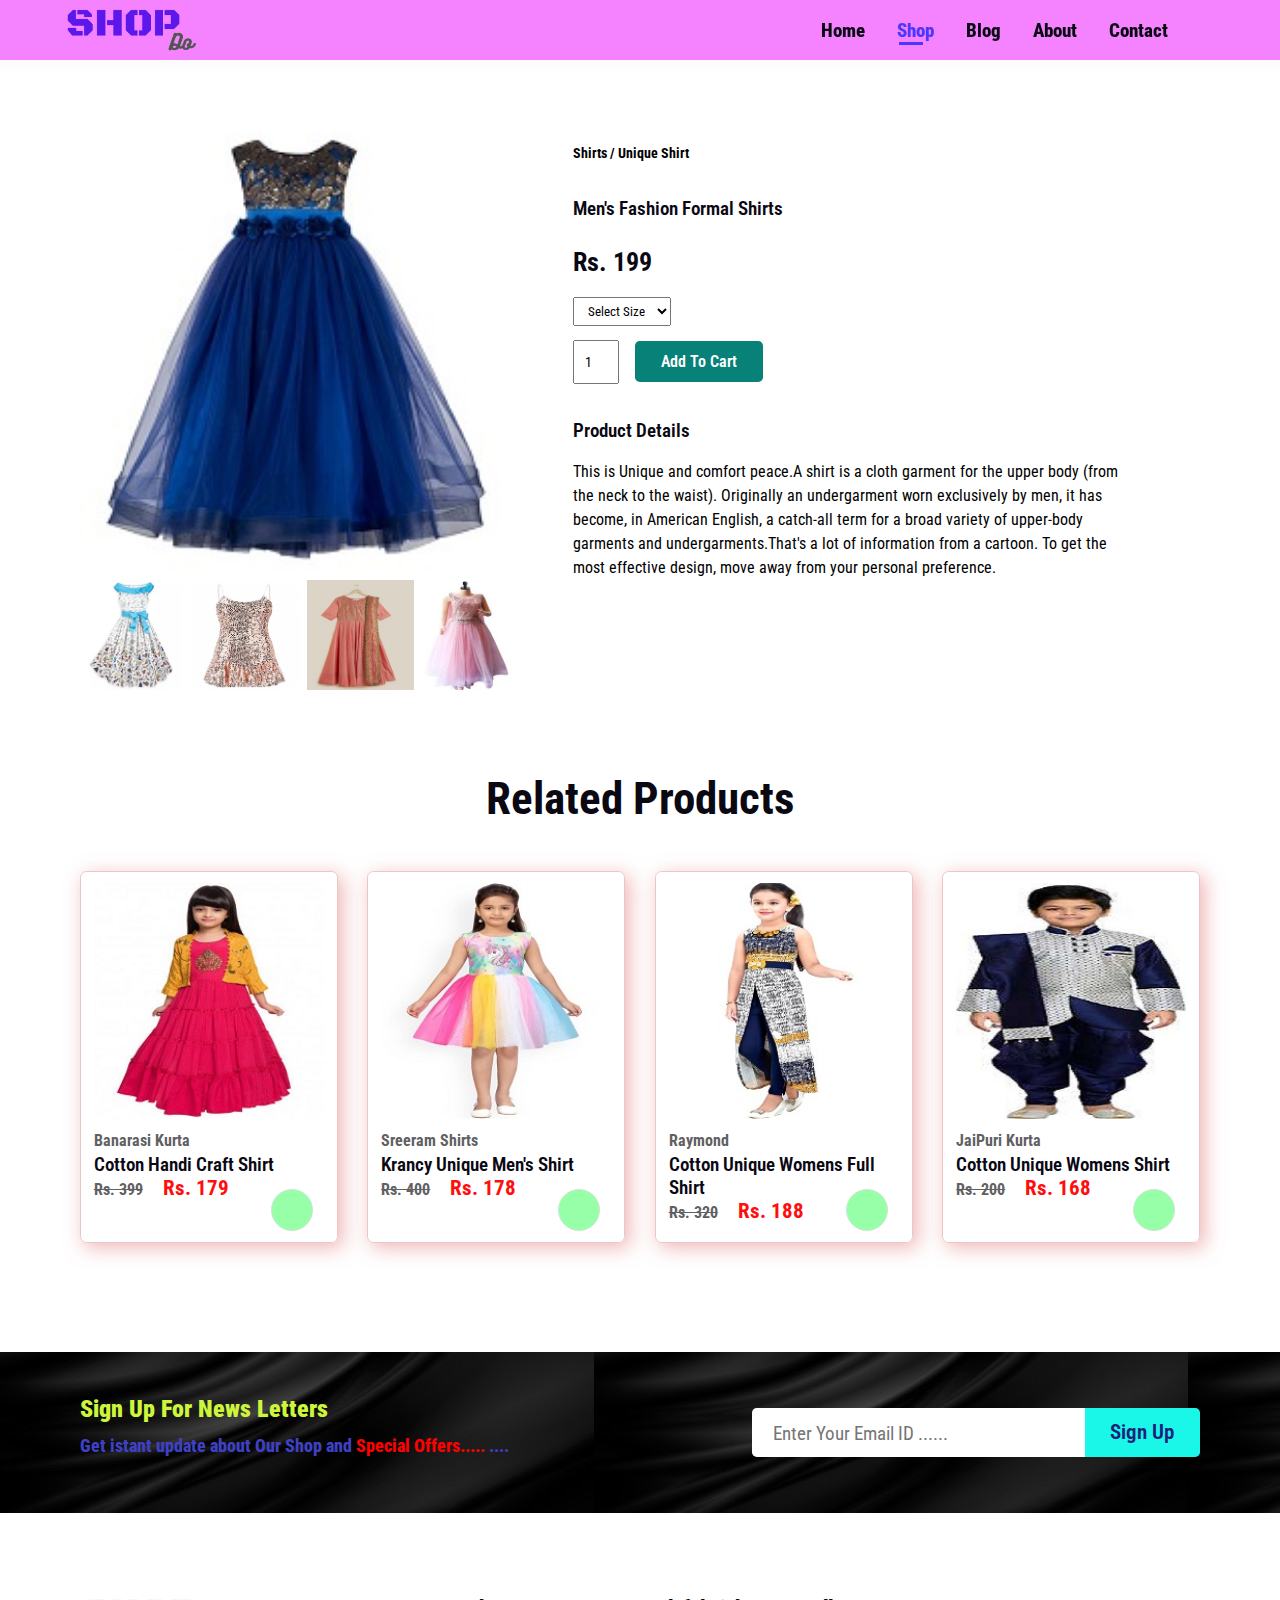
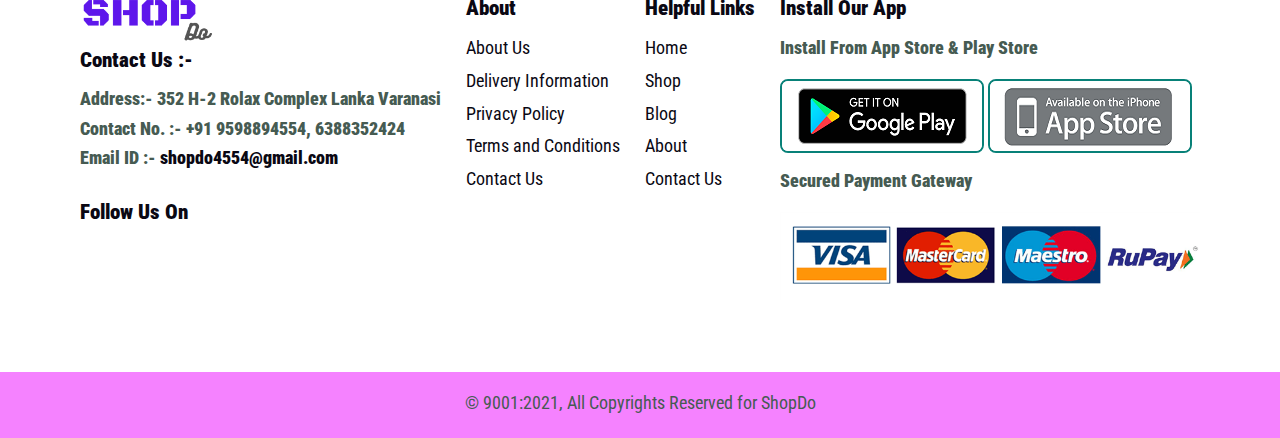
<file: sproduct3.html>
<!DOCTYPE html>
<html lang="en">
<head>
    <meta charset="UTF-8">
    <meta http-equiv="X-UA-Compatible" content="IE=edge">
    <meta name="viewport" content="width=device-width, initial-scale=1.0">
    <title>Shop | Shop Do</title>
    <link rel="stylesheet" href="https://pro.fontawesome.com/releases/v5.10.0/css/all.css" integrity="sha384-AYmEC3Yw5cVb3ZcuHtOA93w35dYTsvhLPVnYs9eStHfGJvOvKxVfELGroGkvsg+p" crossorigin="anonymous"/>
    <link rel="stylesheet" href="./style.css">
</head>
<body>
    <!-- ----------------------Menu Section ---------------------- -->
        <section id="header">
            <a href="#"><img src="./image/logo.png" alt="Logo-Image" class="logo"></a>
         <div>
             <ul id="navbar">
                 <li><a href="index.html">Home</a></li>
                 <li><a class="active" href="shop.html">Shop</a></li>
                 <li><a href="blog.html">Blog</a></li>
                 <li><a href="about.html">About</a></li>
                 <li><a href="contact.html">Contact</a></li>
                 <li id="lg-bag"><a href="cart.html"><i class="fas fa-shopping-cart"></i></a></li>
                 <i id="close" class="far fa-times"></i>
             </ul>
         </div>
         <div id="mobile">
               <a href="cart.html"><i class="fas fa-shopping-cart"></i></a>
               <i id="bar" class="fas fa-outdent"></i>
            </div>
        </section>

    <!-- ------------Product Details Section ---------------- -->
     <section id="prodetails" class="section-p1">
        <div class="single-pro-image">
            <img src="./image/c1.jpg" width="100%" id="MainImg" alt="#">
            <div class="small-img-group">
                <div class="small-img-col">
                    <img src="./image/c2.jpg" alt="#" width="100%" class="small-img">
                </div>
                <div class="small-img-col">
                    <img src="./image/c3.jpg" alt="#" width="100%" class="small-img">
                </div>
                <div class="small-img-col">
                    <img src="./image/c4.jpg" alt="#" width="100%" class="small-img">
                </div>
                <div class="small-img-col">
                    <img src="./image/c5.jpg" alt="#" width="100%" class="small-img">
                </div>
            </div>
        </div>
        <div class="single-pro-details">
            <h6>Shirts / Unique Shirt</h6>
            <h4>Men's Fashion Formal Shirts</h4>
            <h2>Rs. 199</h2>
            <select name="#" id="">
                <option value="#">Select Size</option>
                <option value="#">XL</option>
                <option value="#">M</option>
                <option value="#">XXL</option>
                <option value="#">Small</option>
                <option value="#">Large</option>
            </select>
            <input type="number" value="1">
            <button class="normal">Add To Cart</button>
            <h4>Product Details</h4>
            <span>This is Unique and comfort peace.A shirt is a cloth garment for the upper body (from the neck to the waist). Originally an undergarment worn exclusively by men, it has become, in American English, a catch-all term for a broad variety of upper-body garments and undergarments.That's a lot of information from a cartoon. To get the most effective design, move away from your personal preference.</span>
        </div>
     </section>

     <!-- Related Products Section -->
     <section id="product1" class="section-p1">
        <h2>Related Products</h2>
        <div class="pro-container">
            <div class="pro">
                <img src="./image/c12.jpg" alt="#">
                <div class="des">
                     <span class="center">Banarasi Kurta</span>
                     <h5>Cotton Handi Craft Shirt</h5>
                     <div class="star">
                         <i class="fas fa-star"></i>
                         <i class="fas fa-star"></i>
                         <i class="fas fa-star"></i>
                         <i class="fas fa-star"></i>
                         <i class="fas fa-star"></i>
                     </div>
                     <span><del>Rs. 399</del></span>
                      <span class="price">Rs. 179</span>
                 </div>
                 <a href="#"><i class="fal fa-shopping-cart cart"></i></a>
            </div>
           <div class="pro">
               <img src="./image/c10.jpg" alt="#">
               <div class="des">
                    <span class="center">Sreeram Shirts</span>
                    <h5>Krancy Unique Men's Shirt</h5>
                    <div class="star">
                        <i class="fas fa-star"></i>
                        <i class="fas fa-star"></i>
                        <i class="fas fa-star"></i>
                        <i class="fas fa-star"></i>
                        <i class="fas fa-star"></i>
                    </div>
                    <span><del>Rs. 400</del></span>
                     <span class="price">Rs. 178</span>
                </div>
                <a href="#"><i class="fal fa-shopping-cart cart"></i></a>
           </div>
           <div class="pro">
               <img src="./image/c8.jpg" alt="#">
               <div class="des">
                    <span class="center">Raymond</span>
                    <h5>Cotton Unique Womens Full Shirt</h5>
                    <div class="star">
                        <i class="fas fa-star"></i>
                        <i class="fas fa-star"></i>
                        <i class="fas fa-star"></i>
                        <i class="fas fa-star"></i>
                        <i class="fas fa-star"></i>
                    </div>
                    <span><del>Rs. 320</del></span>
                     <span class="price">Rs. 188</span>
                </div>
                <a href="#"><i class="fal fa-shopping-cart cart"></i></a>
           </div>
           <div class="pro">
               <img src="./image/c9.jpg" alt="#">
               <div class="des">
                    <span class="center">JaiPuri Kurta</span>
                    <h5>Cotton Unique Womens Shirt</h5>
                    <div class="star">
                        <i class="fas fa-star"></i>
                        <i class="fas fa-star"></i>
                        <i class="fas fa-star"></i>
                        <i class="fas fa-star"></i>
                        <i class="fas fa-star"></i>
                    </div>
                    <span><del>Rs. 200</del></span>
                     <span class="price">Rs. 168</span>
                </div>
                <a href="#"><i class="fal fa-shopping-cart cart"></i></a>
           </div>
        </div>
    </section>


     <!-- -------------NewsLetter Section ---------------------- -->
     <section id="newsletter" class="section-p1 section-m1">
         <div class="newstext">
             <h4>Sign Up For News Letters</h4>
             <p>Get istant update about Our Shop and <span>Special Offers.....</span> ....</p>
         </div>
         <div class="form">
             <input type="email" placeholder="Enter Your Email ID ......">
             <button class="normal">Sign Up</button>
         </div>
     </section>

     <!-- -----------------Footer Section ---------------------- -->
      <footer class="section-p1"> 
         <div class="col">
             <img src="./image/logo.png" alt="#" class="logo">
             <h4>Contact Us :- </h4>
             <p><strong>Address:- </strong> 352 H-2 Rolax Complex Lanka Varanasi </p>
             <p><strong>Contact No. :- </strong> +91 9598894554,  6388352424 </p>
             <p><strong>Email ID :- </strong><a href="mailto:shopdo4554@gmail.com">shopdo4554@gmail.com</a> </p>
             <div class="follow">
                 <h4>Follow Us On </h4>
                  <div class="icon">
                      <a href="#"><i class="fab fa-facebook-f"></i></a>
                      <a href="#"><i class="fab fa-twitter"></i></a>
                      <a href="#"><i class="fab fa-instagram"></i></a>
                      <a href="#"><i class="fab fa-pinterest-p"></i></a>
                      <a href="#"><i class="fab fa-youtube"></i></a>
                  </div>
             </div>
         </div>
         <div class="col">
             <h4>About</h4>
            <a href="./about.html">About Us</i></a>
            <a href="#">Delivery Information</i></a>
            <a href="#">Privacy Policy</i></a>
            <a href="#">Terms and Conditions</i></a>
            <a href="./contact.html">Contact Us</i></a>
         </div>
         <div class="col">
             <h4>Helpful Links</h4>
            <a href="./index.html">Home</i></a>
            <a href="./shop.html">Shop</i></a>
            <a href="./blog.html">Blog</i></a>
            <a href="./about.html">About</i></a>
            <a href="./contact.html">Contact Us</i></a>
         </div>
         <div class="col install">
             <h4>Install Our App</h4>
             <p>Install From App Store & Play Store</p>
             <div class="row">
                 <a href="#"><img src="./image/play.png" alt="#"></a>
                 <a href="#"><img src="./image/app.png" alt="#"></a>
             </div>
             <p>Secured Payment Gateway</p>
             <img src="./image/payment.png" alt="#">
         </div>
    </footer>
    <section class="copyright">
        <p>&copy; 9001:2021, All Copyrights Reserved for ShopDo</p>
    </section>

    <script>
      var MainImg = document.getElementById('MainImg');
      var smallImg = document.getElementsByClassName('small-img');

      smallImg[0].onclick = function(){
          MainImg.src = smallImg[0].src;
      }
      smallImg[1].onclick = function(){
          MainImg.src = smallImg[1].src;
      }
      smallImg[2].onclick = function(){
          MainImg.src = smallImg[2].src;
      }
      smallImg[3].onclick = function(){
          MainImg.src = smallImg[3].src;
      }
    </script>

    <script src="./script.js"></script>
</body>
</html>
</file>
<file: style.css>
@import url('https://fonts.googleapis.com/css2?family=Roboto+Condensed&family=Source+Serif+4:ital@1&family=Yanone+Kaffeesatz&display=swap');

/*

font-family: 'Roboto Condensed', sans-serif;
font-family: 'Source Serif 4', sans-serif;
font-family: 'Yanone Kaffeesatz', sans-serif;

*/

*{
    margin: 0;
    padding: 0;
    box-sizing: border-box;
    font-family: 'Roboto Condensed', sans-serif;;
}
:root{
    --back: #f582ff;
    --green-2: #4b37fd;
    --black-1: rgb(10, 8, 19);
    --black-2: #707070;
    --black-3: #465b52;
}    
h1{
    font-size: 3.1rem;
    line-height: 3.8rem;
    color: var(--black-1);
}
h2{
    font-size: 2.8rem;
    line-height: 3.1rem;
    color: var(--black-1);
}
h4{
    font-size: 1.1rem;
    /* line-height: 3.8rem; */
    color: var(--black-1);
}
h6{
    font-weight: 700;
    font-size: 0.9rem;
}
p{
    font-size: 1.1rem;
    color: var(--black-3);
    margin: 0.8rem 0 1.1rem 0;
}
a{
    text-decoration: none;
}
.section-p1{
    padding: 2.5rem 5rem;
}
.section-m1{
    margin: 2.5rem 0;   
}
button.normal{
    font-size: 1.3em;
    font-weight: 600;
    padding: 0.7rem 1.6rem;
    color: #000;
    background-color: #fff;
    border-radius: 0.3rem;
    cursor: pointer;
    border: none;
    outline: none;
    transition: 0.2s;
}
button.white{
    font-size: 1.2em;
    font-weight: 600;
    padding: 0.7rem 1.5rem;
    color: rgb(37, 32, 32);
    background-color: transparent;
    border-radius: 0.1rem;
    cursor: pointer;
    border: 2px solid #fff;
    outline: none;
    transition: 0.2s;
}
body{
    width: 100%;
    overflow-x: hidden;
    /* background-color: var(--back); */
}

/* -------------------- Start Menu Section -----------------------*/
.logo{
    width: 8.3rem;
    height: 3.2rem;
}
#header{
    display: flex;
    align-items: center;
    justify-content: space-between;
    padding:0.2rem 4rem 0.1rem 4rem;
    background: var(--back);
    box-shadow: 0 0.4rem 0.6rem rgba(235, 220, 220, 0.2);
    z-index: 999;
    position: sticky;
    top:0;
    left: 0;
}
#navbar{
    display: flex;
    align-items: center;
    justify-content: center;
}
#navbar li{
    list-style: none;
    padding: 0 1rem;
    position: relative;

}
#navbar li a{
    font-size: 1.2rem;
    font-weight: 800;
    color: var(--black-1);
    transition: 0.3s ease;
}
#navbar li a:hover{
    color: var(--green-2);
    font-size: 1.4rem;
}
#navbar li a.active{
    color: var(--green-2);
}
#navbar li a.active::after,#navbar li a:hover::after{
    content: "";
    width: 35%;
    height: 0.18rem;
    background: var(--green-2);
    position: absolute;
    bottom: -0.18rem;
    left: 1.1rem;
}
#mobile{
    display: none;
}
#close{
    display: none;
}
@media (max-width:799px){
    .section-p1{
        padding: 2.4rem 2.4rem;
    }
    #navbar{
        flex-direction: column;
        align-items: flex-start;
        justify-content: flex-start;
        position: fixed;
        background-color: var(--back);
        box-shadow: 0 0.4rem 0.6rem rgba(235, 220, 220, 0.2);
        top: 0;
        right: -17rem;
        height: 100vh;
        width: 12rem;
        padding: 4.5rem 0 0 0.7rem;
        transition: 0.3s;
    }
    .logo{
        width: 7.3rem;
        height: 2.8rem;
    }
    #navbar.active{
        right: 0;
    }
    #navbar li{
        margin-bottom: 1.4rem;
    }
    #mobile{
        display: flex;
        align-items: center;
    }
    #mobile i{
        color: #1a1a1a;
        font-size: 1.3rem;
        padding-left: 1.1rem;
    }
    #close{
        display: initial;
        position: absolute;
        top: 1.6rem;
        left: 1.8rem;
        color: #222;
        font-size: 1.6rem;
    }
    #lg-bag{
        display: none;
    }
}
@media (max-width:477px){
    #header{
        padding: 0.3rem 1.2rem;
    }
}
/* -------------------------Hero Section --------------------------- */

#hero{
    background-color:var(--back);
    background-image: url("./image/image2.png");
    height: 90vh;
    width: 100%;
    background-size: contain;
    background-repeat: no-repeat;
    background-position: right 10% top;
    display: flex;
    align-items: flex-start;
    justify-content: center;
    flex-direction: column;
    line-height: 3rem;
    padding:1.5rem 4rem 1.5rem 4rem;
}
#hero h1{
    color: rgba(31, 122, 22, 0.836);
    margin-top: 1rem;
    font-weight: bolder;
}
#hero button:hover{
    background-color: #1af7e8;
    color: red;
} 
@media (max-width:799px){
    #hero{
        /* height: 90vh; */
        padding:0.7rem 3rem;
        background-position: top 25% right 30%;
        line-height: 1.5rem;
    }
    #hero h2,#hero h4,#hero h1{
        display: none;
    }
    #hero p{
        margin-top: 20rem;
        color: #0936ff;
        font-weight: 1000;
    }
    .normal{
        padding: 0.3rem 1rem;
    }
}
/* --------------------Feature Section ---------------------- */
#feature{
    display: flex;
    flex-wrap: wrap;
    align-items: center;
    justify-content: center;
    gap: 1.5rem;
}
.fe-box{
  width: 17rem;
  text-align: center;
  padding: 1.2rem 0.9rem;
  box-shadow: 1.1rem 1.1rem 2rem rgba(0,0,0,0.2);
  border: 1px solid var(--back);
  border-radius: 0.3rem;
  margin: 0.8rem 0;
}
.fe-box:hover{
    box-shadow: 1.1rem 1.1rem 2rem rgba(235, 159, 159, 0.753);
    transform: translate(0.3rem, 0.3rem);
}
.fe-box img{
    width: 100%;
    margin-bottom: 0.7rem;
}
.fe-box h6{
    padding: 0.6rem 1rem;
    display: inline-block;
    line-height: 1rem;
    border-radius: 0.3rem;
    color: #088178;
    background-color: rgb(255, 203, 184);
}
.fe-box:nth-child(2) h6{
    background-color: #c3f7a5;
}
.fe-box:nth-child(3) h6{
     background-color:rgb(172, 255, 227) ;
}
.fe-box:nth-child(4) h6{
    background-color:rgb(245, 255, 109) ;
}
.fe-box:nth-child(5) h6{
    background-color:rgb(230, 136, 248) ;
}
@media (max-width:799px){
    #feature{
        justify-content: center;
    }

}

/*  --------------------- Featured Product ---------------------- */
#product1{
    text-align: center;
}
#product1 .pro-container{
    display: flex;
    justify-content: space-between;
    padding-top: 1.2rem;
    flex-wrap: wrap;
}
.pro{
    width: 23%;
    min-width: 16rem;
    padding: 0.7rem 0.8rem;
    border: 1px solid rgb(236, 198, 198);
    border-radius: 0.4rem;
    cursor: pointer;
    box-shadow: 0.3rem 0.3rem 1.2rem rgba(235, 159, 159, 0.753);
    margin: 1.8rem 0;
    transition: 0.3s ease;
    position: relative;
}
.pro:hover{
    box-shadow: 0.3rem 0.3rem 1.2rem rgba(32, 23, 23, 0.753);
}
.pro img{
    width:100%;
    border-radius: 0.7rem;
}
/* .pro img:hover{
    width: 20rem;
} */
.pro .des{
    text-align: start;
    padding: 0.5rem 0;
}
.pro .des span{
    color: #606063;
    font-weight: bolder;
}
.pro .des h5,h4{
    padding-top: 0.2rem;
    color: var(--black-1);
    font-size: 1.2rem;
    font-weight: 600;
}
.pro .des i{
    font-size: 0.8rem;
    color: rgb(243, 181, 25);
}
.pro .des h4{
    color: #088178;
}
.pro .des .price{
    margin-left: 1rem;
    font-size: 1.3rem;
    color: rgb(255, 14, 14);
}
.pro .cart{
    width: 2.6rem;
    height: 2.6rem;
    line-height: 2.3rem;
    border-radius: 2.5rem;
    background-color: #97ffa8;
    font-weight: 500;
    color: #04948a;
    border: 1px solid #cce7d0;
    position: absolute;
    bottom: 0.7rem;
    right: 1.5rem;
}
@media (max-width:799px){
    #product1 .pro-container{
        justify-content: center;
    }
    #product1 .pro{
        margin: 0.82rem;
    }
}
@media (max-width:400px){
    #product1 h2{
        font-size: 2rem;
        margin-bottom: -1rem;
    }
}

/* -------------------- Banner Section ---------------------- */
#banner{
    align-items: center;
    display: flex;
    justify-content: center;
    flex-direction: column;
    text-align: center;
    background-image: url(./image/banner6.jpg);
    background-repeat: no-repeat;
    width: 100%;
    height: 40vh;
    background-size:cover;
    background-position: center;
}
#banner h4{
    font-size: 1.4rem;
    color: #ff1074;
}
#banner h2{
    color: rgb(14, 10, 10);
    font-size: 2rem;
    padding: 0.6rem 0;
}
#banner h2 span{
    color: #ce0a0a;
}
#banner button:hover{
    background-color: #088178;
    color: white;
}
@media (max-width:799px){
    #banner{
        height: 30vh;
    }
    #banner h2{
        font-size: 1.8rem;
    }
    #banner h4{
        display: initial;
    }
}
@media (max-width:400px){
    #banner{
        height: 25vh;
    }
    #banner h2{
        font-size: 1.2rem;
    }
    #banner h4{
        display: initial;
        font-size: 1rem;
        margin-top: 1rem;
    }
    #banner button{
        margin-top: -0.7rem;
        padding: 0.6rem 1.5rem;
    }
}   
@media (max-width:290px){
    #banner{
        height: 20vh;
    }
    #banner h2{
        font-size: 1rem;
    }
    #banner h4{
        display: initial;
        font-size: 0.8rem;
        margin-top: 0.6rem;
    }
    #banner button{
        margin-top: -1.3rem;
        padding: 0.3rem 1.5rem;
    }
}
/*   -------------Small (SM) Banner Section --------------------- */
#sm-banner{
    display: flex;
    justify-content: space-between;
    flex-wrap: wrap;
    line-height: 2.9rem;
    /* margin-bottom: 4rem; */
}
#sm-banner .banner-box{
    display: flex;
    flex-direction: column;
    justify-content: center;
    align-items:flex-start;
    /* width: 36rem; */
    width: 47%;
    min-width:30%;
    height: 50vh;
    background-image: url(./image/sm-8.jpg);
    background-size: cover;
    background-position: center;
    padding: 1.8rem;
}
#sm-banner h4{
    color: #f72929;
    font-size: 1.3rem;
    font-weight: 900;
    margin-left: 4rem;
}
#sm-banner h2{
    color: #ac29f7;
    font-size: 2.5rem;
    font-weight: 900;
}
#sm-banner span{
    color: #1d0e0e;
    font-size: 0.9rem;
    font-weight: 700;
}
#sm-banner .banner-box:hover button{
    background-color: #fd31b9;
    color: white;
    border-radius: 0.4rem;
}
#sm-banner .banner-box2{
    background-image: url(./image/sm-10.jpg);
}
@media (max-width:799px){
   #sm-banner{
       /* min-width: 100%; */
       width: 100%;
       height: 50vh;
       margin-bottom: 20rem;
   }
   #sm-banner .banner-box{
    width: 100%;
    height: 35vh;
    background-image: url(./image/sm-8.jpg);
    background-size: cover;
    background-position: center;
    margin: 1.4rem;
   }
    #sm-banner .banner-box2{
    background-image: url(./image/sm-10.jpg);
    }
    #sm-banner h4{
        display: initial;
        font-size: 1.5rem;
    }
}
@media (max-width:350px){
    #sm-banner.section-p1{
        padding: 0;
    }
    #sm-banner{
        width: 100%;
        height: 50vh;
    }
    #sm-banner .banner-box{
     width: 100%;
     height: 40vh;
     background-image: url(./image/sm-8.jpg);
     background-size: cover;
     background-position: center;
     margin: 1.4rem;
    }
     #sm-banner .banner-box2{
     background-image: url(./image/sm-10.jpg);
     }
 }
@media (max-width:600px){
    #sm-banner{
        line-height: 1.3rem;
    }
    #sm-banner h4{
        display: initial;
        font-size: 1rem;
        margin-left: 1rem;
    }
    #sm-banner h2{
        font-size: 1.1rem;
    }
    #sm-banner span{
        font-size: 0.9rem;
        font-weight: 700;
    }
    #sm-banner .banner-box button{
        padding: 0.3rem 1.3rem;
    }
}
@media (max-width:300px){
    #sm-banner h2{
      font-size: 1rem;
    }
    #sm-banner h4{
        font-size: 1rem;
    }
}
/* -------------------Text Banner Section ---------------------- */
#banner3{
    display: flex;
    justify-content: space-between;
    flex-wrap: wrap;
    padding: 0 2rem;
}
#banner3 .banner-box{
    display: flex;
    flex-direction: column;
    justify-content: center;
    align-items: center;
    width: 30%;
    min-width:22%;
    height: 30vh;
    background-image: url(./image/t2.jpg);
    background-size: cover;
    background-position: center;
    padding: 1.1rem;
    margin-bottom: 1.2rem;
    border: 1px solid rgb(228, 188, 188);
}
#banner3 h2{
    color: #091aff;
    font-weight: 900;
    font-size: 1.9rem;
}
#banner3 h3{
    color: hsl(0, 76%, 50%);
    font-weight: 900;
    font-size: 1.3rem;
}
#banner3 .banner-box2{
    background-image: url(./image/t3.jpg);
}
#banner3 .banner-box3{
    background-image: url(./image/t1.jpg);
}
@media (max-width:799px){
    #banner3 .banner-box{
        min-width: 30%;
        height: 30vh;
    }
    #banner3 h3{
        font-size: 1rem;
    }
    #banner3 h2{
        font-size: 0.9rem;
        margin-top: 1rem;
    }
}
@media (max-width:550px){
    #banner3{
        justify-content: center;
        align-items: center;
        flex-direction: column;
    }
    #banner3 .banner-box{
        min-width: 100%;
    }
}
/* -------------NewsLetter Section --------------- */
#newsletter{
    display: flex;
    justify-content: space-between;
    flex-wrap: wrap;
    align-items: center;
    background-image:url(./image/news2.jpg);
}
#newsletter h4{
    font-size: 1.5rem;
    font-weight: 900;
    color: rgb(205, 245, 59);
}
#newsletter p{
    font-size: 1.1rem;
    font-weight: 800;
    color: rgb(63, 65, 197);
}
#newsletter p span{
    color: red;
}
#newsletter .form{
    display: flex;
    width: 40%;
}
#newsletter input{
    height: 3.12rem;
    padding: 0 1.25rem;
    font-size: 1.5rem;
    width: 100%;
    border: 1px solid transparent;
    border-radius: 0.3rem;
    outline: none;
    border-top-right-radius: 0;
    border-bottom-right-radius: 0;
}
#newsletter input::placeholder{
    font-size: 1.2rem;
}
#newsletter button{
    background-color: #1af7e8;
    color: #1b2179;
    white-space: nowrap;
    border-top-left-radius: 0;
    border-bottom-left-radius: 0;
}
@media (max-width:799px){
    #newsletter .form{
        width: 70%;
    }
    #newsletter h4{
        display: initial;
    }
}
@media (max-width:450px){
    #newsletter .form{
        width: 100%;
    }
    #newsletter input{
        height: 2.5rem;
        padding: 0.4rem 3.2rem;
        font-size: 0.5rem;
    }
    #newsletter button{
        height: 2.5;
        padding: 0.4rem 0.5rem;
        font-size: 0.6;
    }
    #newsletter input::placeholder{
        font-size: 0.9rem;
    }
}
@media (max-width:350px){
    #newsletter input{
        padding: 0.4rem 1rem;
        font-size: 0.5rem;
    }
    #newsletter input::placeholder{
        font-size: 0.7rem;
    }
}
/* --------------- Footer Section --------------------- */
footer{
    display: flex;
    flex-wrap: wrap;
    justify-content: space-between;
}
footer .col{
    display: flex;
    flex-direction: column;
    align-items: flex-start;
    margin-bottom: 1.1rem;
}
footer h4{
    font-size: 1.3rem;
    font-weight: 900;
    padding-bottom: 1.1rem;
}
footer p{
    font-size: 1.1rem;
    margin: 0 0 0.6rem 0;
    font-weight: 900;
}
footer a{
    font-size: 1.1rem;
    text-decoration: none;
    color: var(--black-1);
    margin-bottom: 0.8rem;
}
footer .follow{
    margin-top: 1.2rem;
}
footer .install .row img{
    border: 2px solid #088178;
    border-radius: 0.5rem;
}
footer .install img{
    margin: 0.7rem 0 0.9rem 0;
}
footer .follow i:hover,footer a:hover{
    color: #5d61a3;
}
.copyright{
    width: 100%;
    text-align: center;
    background-color: var(--back);
    padding: 0.5rem;
}
@media (max-width:768px){
    footer{
        justify-content: center;
        flex-direction: column;
        align-items: flex-start;
    }
    footer .install img{
        width: 8rem;
        height: 2.9rem;
        border: none;
    }
    footer h4{
        font-size: 1rem;
        font-weight: 700;
        padding-bottom: 1.1rem;
    }
    footer p{
        font-size: 0.9rem;
        margin: 0 0 0.6rem 0;
        font-weight: 700;
    }
    .copyright p{
        font-size: 0.8rem;
    }
}




/* ------------------------------------------------------------------------------------------------------------------------------------ */
/* -------------------------------------------------------------------------------------------------------------------------------------- */
                                   /* --------------------SHOP.HTML ------------------------------- */
/* --------------------------------------------------------------------------------------------------------------------------------------- */
#page-header{
    background-image: url(./image/news.jpg);
    background-size: cover;
    width: 100%;
    height: 60vh;
    background-repeat: no-repeat;
    display: flex;
    justify-content: center;
    text-align: center;
    flex-direction: column;
    padding: 0.8rem;
}
#page-header h2,#page-header p{
    color:rgb(70, 68, 59) ;
}
@media (max-width:400px){
    #page-header h2{
        font-size: 1.6rem;
        color: black;
    }
}

/* ------------Pagination Section ----------- */
#pagination{
    text-align: center;
}
#pagination a{
    text-decoration: none;
    background-color: #088178;
    padding: 0.8rem 1.1rem;
    border-radius: 0.23rem;
    color: #fff;
    font-weight: 900;
}


/* ---------------Single Product Detail (sproduct.html) */
#prodetails{
    display: flex;
    margin-top: 1.1rem;
}
#prodetails .single-pro-image{
         width: 40%;
         margin-right: 2.83rem;
}
.small-img-group{
    display: flex;
    justify-content: space-between;
}
.small-img-col{
    flex-basis:24%;
    cursor: pointer;
    /* border: 1px solid black; */
}
#prodetails .single-pro-details{
    width: 50%;
    padding-top: 1.7rem;
}
#prodetails .single-pro-details h4{
    padding: 2.23rem 0 1.11rem 0;
}
#prodetails .single-pro-details h2{
    font-size: 1.6rem;
}
#prodetails .single-pro-details select{
    display: block;
    padding: 0.3rem 0.6rem;
    margin-top: 0.6rem;
}
#prodetails .single-pro-details input{
    width: 2.83rem;
    height: 2.7rem;
    padding-left: 0.58rem;
    font-size: 0.89rem;
    margin-right: 0.8rem;
    margin-top: 0.9rem;
}
#prodetails .single-pro-details button{
    background-color: #088178;
    color: white;
    font-size: 1rem;
}
#prodetails .single-pro-details input:focus{
    outline: none;
}
#prodetails .single-pro-details span{
    line-height: 1.5rem;
}
@media (max-width:477px){
    #prodetails{
        display: flex;
        flex-direction: column;
    }
    #prodetails .single-pro-image{
        width: 100%;
        margin-right: 3.1rem;
    }
    #prodetails .single-pro-details{
        width: 100%;
    }
}


/* ------------------------------------------------------------------------
--------------------Blog Page (blog.html style) ---------------------------
-------------------------------------------------------------------------- */
#page-header.blog-header{
   background-image: url(./image/blog3.jpg);
   height: 60vh;
}
#blog{
    padding: 8rem 9rem 0 9rem;
}
#blog .blog-box{
    display: flex;
    align-items: center;
    width: 100%;
    padding-bottom: 5rem;
}
#blog .blog-img{
    width: 50%;
    margin-right: 2.3rem;
}
#blog img{
    width: 100%;
    height: 18rem;
    object-fit: cover;
}
#blog .blog-details{
    width:50%;
}
#blog .blog-details a{
    text-decoration: none;
    font-size: 1rem;
    color: black;
    position: relative;
    font-weight: 800;
    transition: 0.3s ease;
}
#blog .blog-details a::after{
    content: "";
    width:2.8rem;
    height: 0.2rem;
    border-radius: 20%;
    background-color: black;
    position: absolute;
    top: 0.33rem;
    right: -3.2rem;
}
#blog .blog-details a:hover{
    color: #26f1e4;
}
#blog .blog-details a:hover::after{
    background-color: rgb(44, 29, 250);
}
@media (max-width:477px){
    #blog{
        padding: 5.4rem 1.12rem 0 1.12rem;
    }
    #blog .blog-box{
        display: flex;
        flex-direction: column;
        align-items: flex-start;
    }
    #blog .blog-img{
        width: 100%;
        margin-right: 0;
        margin-bottom: 1.78rem;
    }
    #blog .blog-details{
        width: 100%;
        text-align: justify;
    }
}

/* ------------------------------------------------------------------------
-----------------------About Page Style (about.html) ---------------------------
------------------------------------------------------------------------- */
#page-header.about-header{
    background-image: url("./image/about.jpg");
    height: 70vh;
}
#about-head{
    display: flex;
    align-items: center;
}
#about-head img{
    width: 50%;
    height: auto;
}
#about-head div{
    padding-left: 2.23rem;
}
#about-app{
    text-align: center;
}
#about-app .video{
    width: 70%;
    height: 100%;
    margin:1.7rem auto 0 auto;
}
#about-app .video video{
    width: 100%;
    height: 100%;
    border-radius: 1.12rem;
}
@media (max-width:477px){
    #about-head{
        flex-direction: column;
    }
    #about-head img{
        width:100%;
        margin-bottom: 1.12rem;
    }
    #about-head div{
        padding-left: 0;
    }
    #about-head h2{
        font-size: 2rem;
    }
    #about-app .video{
        width: 100%;
    }
    #about-app h1{
        font-size: 1.5rem;
    }
}

/* ----------------------------------------------------------------------------------------------
---------------------------------Contac Page style (contact.html) --------------------------------
----------------------------------------------------------------------------------------------- */
#page-header.contact-header{
    background-image: url(./image/contact1.jpg);
}
#contact-details{
    display: flex;
    align-items: center;
    justify-content: space-between;
}
#contact-details .details{
    width:40%;
}
#contact-details .details span{
    font-size: 1rem;
}
#contact-details .details h2{
    font-size: 1.56rem;
    line-height: 1.89rem;
    padding: 1.1rem 0;
}
#contact-details .details h3{
    font-size: 1rem;
    padding-bottom: 0.85rem;
}
#contact-details .details li{
    list-style: none;
    display: flex;
    padding: 0.5rem 0;
}
#contact-details .details li i{
    font-size: 0.8rem;
    padding-right: 1.25rem;
}
#contact-details .details li p{
    margin: 0;
    font-size: 1rem;
}
#contact-details .map{
    width: 55%;
    height: 23rem;
}
#contact-details .map iframe{
    width: 100%;
    height: 100%;
}
#form-details{
    display: flex;
    justify-content: space-between;
    margin: 1.81rem;
    margin-top: 7rem;
    padding: 4.4rem;
    border: 3px solid rgb(255, 101, 101);
    /* box-shadow: 0.6rem 0.6rem 1rem rgb(53, 50, 50); */
}
#form-details form{
    width: 65%;
    display: flex;
    flex-direction: column;
    align-items: flex-start;
}
#form-details form span{
    font-size: 0.88rem;
}
#form-details form h2{
    font-size: 1.45rem;
    line-height: 1.83rem;
    padding: 1.12rem 0;
}
#form-details form input,
#form-details form textarea{
    width: 100%;
    padding: 0.67rem 0.72rem;
    outline: none;
    margin-bottom: 1.1rem;
    border: 1px solid rgb(240, 186, 186);
}
#form-details form button{
    background-color: #14e765;
    color: rgb(57, 37, 233);
}
#form-details .people div{
    padding-bottom: 1.4rem;
    display: flex;
    align-items: flex-start;
}

.people img{
    width: 3.78rem;
    height: 3.78rem;
    object-fit: cover;
    margin-right: 0.74rem;
    border-radius: 50%;
}
.people div p{
    margin: 0;
    font-size: 0.67rem;
    line-height: 1.32rem;
}
.people div p span{
    display: block;
    font-size: 0.9rem;
    font-weight: 600;
    color: black;
}
@media (max-width:799px){
    #form-details{
        padding: 2.13rem;
    }
    #form-details form{
        width: 50%;
    }
}
@media (max-width:477px){
    #form-details{
        margin: 0.67rem;
        padding: 1.78rem 0.67rem;
        flex-wrap: wrap;
    }
    #form-details form{
        width: 100%;
        margin-bottom: 1.67rem;
    }
    #contact-details{
        flex-direction: column;
    }
    #contact-details .details{
        width: 100%;
        margin-bottom: 1.78rem;
    }
    #contact-details .map{
        width: 100%;
    }
}

/* --------------------------------------------------------------------
----------------------------- Cart Page (cart.html) ------------------
------------------------------------------------------------------ */
#page-header.cart-header{
    background-image: url(./image/cart.jpg);
}
#cart{
    overflow-x: auto;
}
#cart table{
    width: 100%;
    border-collapse: collapse;
    table-layout: fixed;
    white-space: nowrap;
}
#cart table img{
    width: 70px;
}
#cart table td:nth-child(1){
   width: 100px;
   text-align: center;
}
#cart table td:nth-child(2){
    width: 150px;
    text-align: center;
 }
 #cart table td:nth-child(3){
    width: 250px;
    text-align: center;
 }
 #cart table td:nth-child(4), #cart table td:nth-child(5), #cart table td:nth-child(6){
    width: 150px;
    text-align: center;
 }
 #cart table td:nth-child(5) input{
     width: 70px;
     padding: 10px 5px 10px 15px;
     font-size: 1rem;
 }
 #cart table thead{
     border: 2px solid rgb(248, 127, 127);
     border-left: none;
     border-right: none;
 }
 #cart table thead td{
     font-weight: 700;
     text-transform: uppercase;
     font-size: 1rem;
     padding: 1rem 0;
}
#cart table tbody tr td{
    padding-top: 1rem;
}
#cart table tbody td{
    font-size: 1rem;
}
#cart-add{
    display: flex;
    flex-wrap: wrap;
    justify-content: space-between;
}
#coupon{
   width: 50%;
   margin-bottom: 1.78rem;
}
#coupon h3, #subtotal h3{
    padding-bottom: 0.8rem;
}
#coupon input{
    padding: 0.6rem 1.2rem;
    outline: none;
    font-size: 1rem;
    width: 60%;
    margin-right: 0.6rem;
    border: 2px solid rgb(255, 163, 163);
}
#coupon button, #subtotal button{
    background-color: rgb(255, 0, 128);

}
#subtotal{
    width: 50%;
    margin-bottom: 1.78rem;
    border: 2px solid rgb(255, 204, 110);
    padding: 1.78rem;
}
#subtotal table{
    border-collapse: collapse;
    width: 100%;
    margin-bottom: 1.12rem;
}
#subtotal table td{
    width: 50%;
    border: 2px solid rgb(253, 197, 91);
    padding: 0.68rem;
    font-size: 1rem;
}
@media (max-width:477px){
    #cart-add{
        flex-direction: column;
    }
    #coupon{
        width: 100%;
    }
    #subtotal{
        width: 100%;
        padding: 1.12rem;
    }
}
@media (max-width:300px){
    #coupon{
        display: flex;
        text-align: center;
        flex-direction: column;
        gap: 0.5rem;
    }
    #coupon div{
        display: flex;
        flex-direction: column;
        gap: 0.5rem;
        align-items: center;
    }
    #coupon div input{
        width: 100%;
    }
    #coupon div .normal{
        width: 48%;
    }
}
</file>
